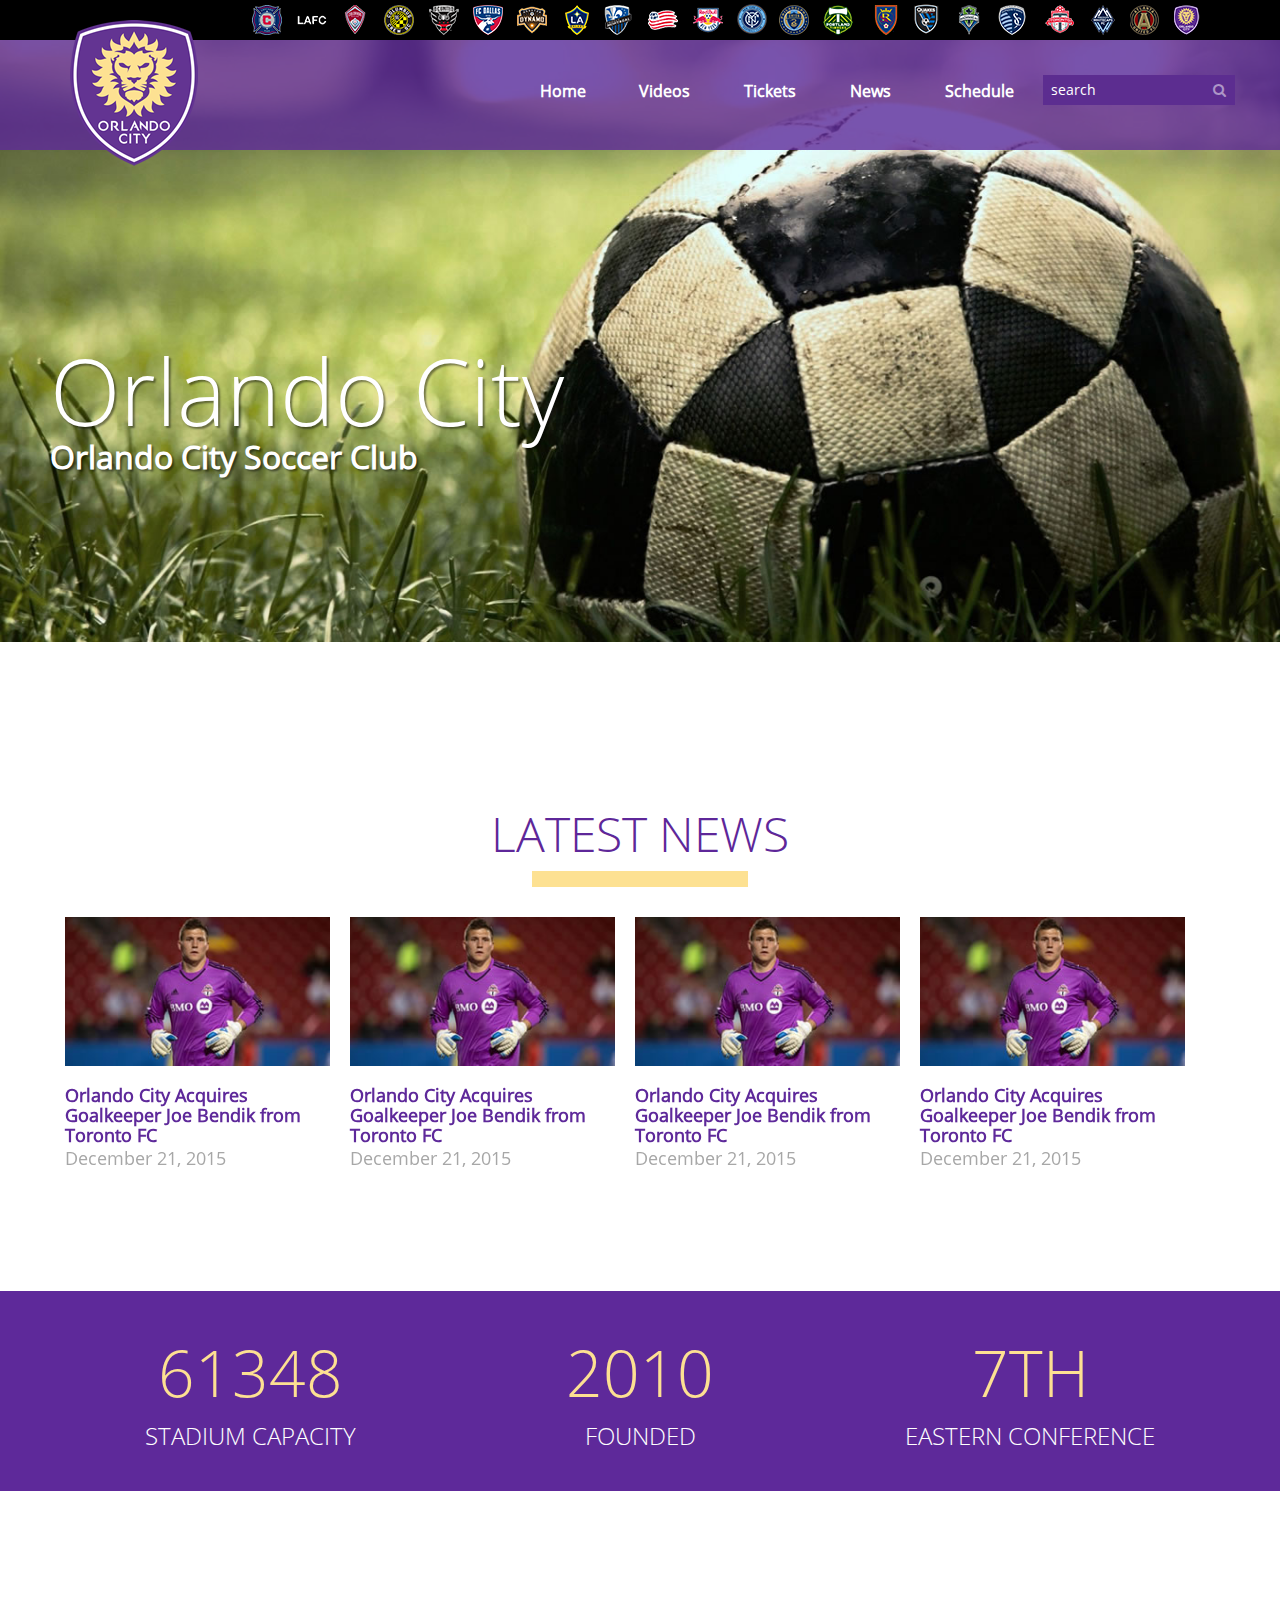
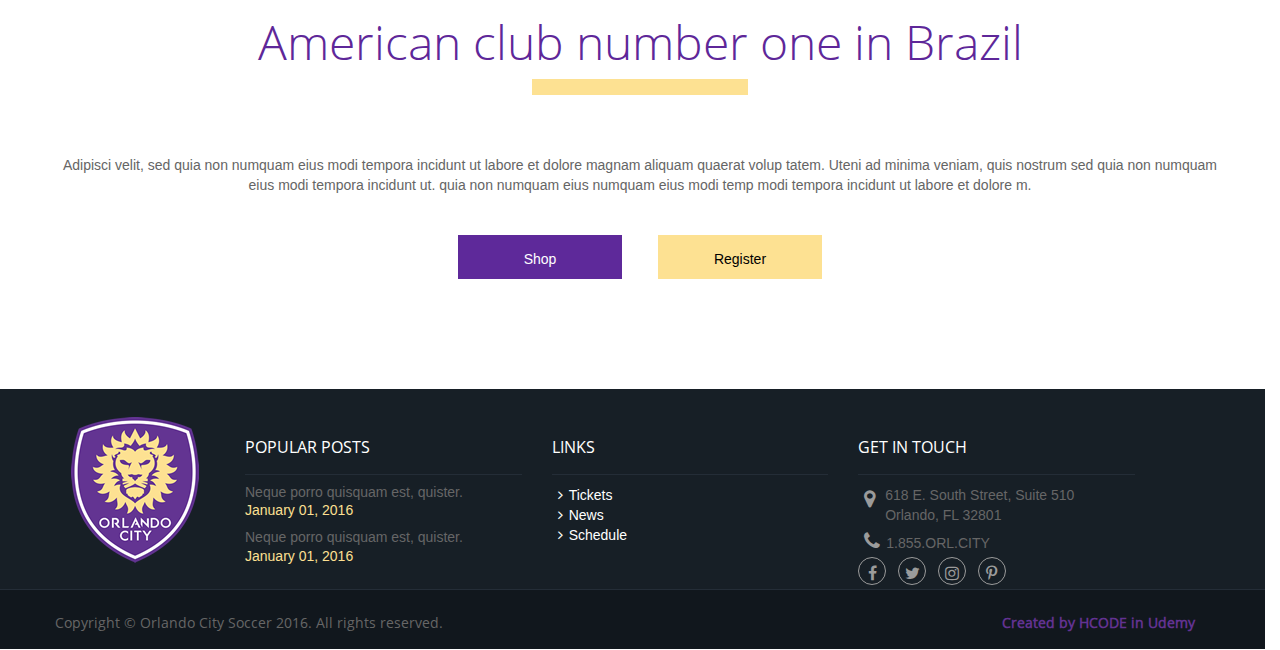
<file: index.html>
<!DOCTYPE html>
<html>
	<head>

		<meta charset="utf-8">
		<meta name="viewport" content="width:device-width, initial-scale=1">
		<title>Orlando City</title>
		<link rel="stylesheet" href="lib/bootstrap/css/bootstrap.min.css">
		<link rel="stylesheet" href="lib/owl.carousel/owl-carousel/owl.carousel.css">
		<link rel="stylesheet" href="https://maxcdn.bootstrapcdn.com/font-awesome/4.5.0/css/font-awesome.min.css">
		<link rel="stylesheet" href="css/orlando.css">
		<link rel="stylesheet" href="css/orlando-mobile.css">
	</head>
	<body>

		<header>
			
			<div class="container">
				<img id="logotipo" src="img/orlando-logo.png" alt="Logotipo">
			</div>

			<div class="header-black">
				
				<div class="container">
				
					<ul class="pull-right">
						<li class="club-01"><a href="#"></a></li>
						<li class="club-02"><a href="#"></a></li>
						<li class="club-03"><a href="#"></a></li>
						<li class="club-04"><a href="#"></a></li>
						<li class="club-05"><a href="#"></a></li>
						<li class="club-06"><a href="#"></a></li>
						<li class="club-07"><a href="#"></a></li>
						<li class="club-08"><a href="#"></a></li>
						<li class="club-09"><a href="#"></a></li>
						<li class="club-10"><a href="#"></a></li>
						<li class="club-11"><a href="#"></a></li>
						<li class="club-12"><a href="#"></a></li>
						<li class="club-13"><a href="#"></a></li>
						<li class="club-14"><a href="#"></a></li>
						<li class="club-15"><a href="#"></a></li>
						<li class="club-16"><a href="#"></a></li>
						<li class="club-17"><a href="#"></a></li>
						<li class="club-18"><a href="#"></a></li>
						<li class="club-19"><a href="#"></a></li>
						<li class="club-20"><a href="#"></a></li>
						<li class="club-21"><a href="#"></a></li>
						<li class="club-22"><a href="#"></a></li>
					</ul>

				</div>

			</div>

			<div class="container">
				
				<div class="row">
					
					<nav id="menu" class="pull-right">
						<ul>
							<li><a href="index.html">Home</a></li>
							<li><a href="videos.html">Videos</a></li>
							<li><a href="#">Tickets</a></li>
							<li><a href="#">News</a></li>
							<li><a href="#">Schedule</a></li>
							<li class="search">
								<div class="input-group">
							      <input type="search" placeholder="search" id="input-search">
							      <span class="input-group-btn">
							        <button type="button"><i class="fa fa-search"></i></button>
							      </span>
							    </div><!-- /input-group -->
							</li>
						</ul>
					</nav>

				</div>

			</div>			

		</header>

		<section>
			
			<div id="banner">
				
				<h1>Orlando City<small>Orlando City Soccer Club</small></h1>

			</div>

			<div id="news" class="container">
				
				<div class="row text-center">
					<h2>Latest News</h2>
					<hr>	
				</div>				

				<div class="row thumbnails">
					<div class="item">
						<div class="item-inner">
							<img src="img/noticia-thumb.jpg" alt="Noticia">
							<h3>Orlando City Acquires Goalkeeper Joe Bendik from Toronto FC</h3>
							<time>December 21, 2015</time>
						</div>
					</div>
					<div class="item">
						<div class="item-inner">
							<img src="img/noticia-thumb.jpg" alt="Noticia">
							<h3>Orlando City Acquires Goalkeeper Joe Bendik from Toronto FC</h3>
							<time>December 21, 2015</time>
						</div>
					</div>
					<div class="item">
						<div class="item-inner">
							<img src="img/noticia-thumb.jpg" alt="Noticia">
							<h3>Orlando City Acquires Goalkeeper Joe Bendik from Toronto FC</h3>
							<time>December 21, 2015</time>
						</div>
					</div>
					<div class="item">
						<div class="item-inner">
							<img src="img/noticia-thumb.jpg" alt="Noticia">
							<h3>Orlando City Acquires Goalkeeper Joe Bendik from Toronto FC</h3>
							<time>December 21, 2015</time>
						</div>
					</div>
					<div class="item">
						<div class="item-inner">
							<img src="img/noticia-thumb.jpg" alt="Noticia">
							<h3>Orlando City Acquires Goalkeeper Joe Bendik from Toronto FC</h3>
							<time>December 21, 2015</time>
						</div>
					</div>
					<div class="item">
						<div class="item-inner">
							<img src="img/noticia-thumb.jpg" alt="Noticia">
							<h3>Orlando City Acquires Goalkeeper Joe Bendik from Toronto FC</h3>
							<time>December 21, 2015</time>
						</div>
					</div>
					<div class="item">
						<div class="item-inner">
							<img src="img/noticia-thumb.jpg" alt="Noticia">
							<h3>Orlando City Acquires Goalkeeper Joe Bendik from Toronto FC</h3>
							<time>December 21, 2015</time>
						</div>
					</div>
					<div class="item">
						<div class="item-inner">
							<img src="img/noticia-thumb.jpg" alt="Noticia">
							<h3>Orlando City Acquires Goalkeeper Joe Bendik from Toronto FC</h3>
							<time>December 21, 2015</time>
						</div>
					</div>
				</div>

			</div>

			<div id="estatisticas">
				
				<div class="container">
					<div class="row">
						<div class="col-md-4">
							<p>61348<small>Stadium Capacity</small></p>
						</div>
						<div class="col-md-4">
							<p>2010<small>Founded</small></p>
						</div>
						<div class="col-md-4">
							<p>7th<small>Eastern Conference</small></p>
						</div>
					</div>
				</div>

			</div>

			<div id="call-to-action">
				
				<div class="container">

					<div class="row text-center">
						<h2>American club number one in Brazil</h2>
						<hr>	
					</div>

					<div class="row">
						
						<p>Adipisci velit, sed quia non numquam eius modi tempora incidunt ut labore et dolore magnam aliquam quaerat volup tatem. Uteni ad minima veniam, quis nostrum sed quia non numquam eius modi tempora incidunt ut. quia non numquam eius numquam eius modi temp modi tempora incidunt ut labore et dolore m.</p>

					</div>
					
					<div class="text-center">
						<div class="row row-max-400">
							
							<div class="col-xs-6">
								<a href="#" class="btn btn-roxo">Shop</a>
							</div>
							<div class="col-xs-6">
								<a href="#" class="btn btn-amarelo">Register</a>
							</div>

						</div>
					</div>

				</div>

			</div>

		</section>

		<footer>
			
			<div class="row row-cinza-claro">
				
				<div class="container">
					
					<div class="row">
						
						<div class="col-md-2 text-center">
							
							<img class="logotipo" src="img/orlando-logo.png" alt="Logotipo">

						</div>
						<div class="col-md-10">
							
							<div class="row row-cols">
								<div class="col-md-4 col-popular-post">
									
									<h4>POPULAR POSTS</h4>

									<ul class="list-unstyled">
										<li>
											<h5>Neque porro quisquam est, quister.</h5>
											<time>January 01, 2016</time>
										</li>
										<li>
											<h5>Neque porro quisquam est, quister.</h5>
											<time>January 01, 2016</time>
										</li>

									</ul>

								</div>
								<div class="col-md-4 col-links">
									
									<h4>LINKS</h4>

									<ul class="list-unstyled">
										<li><a href="#"><i class="fa fa-angle-right"></i>Tickets</a></li>
										<li><a href="#"><i class="fa fa-angle-right"></i>News</a></li>
										<li><a href="#"><i class="fa fa-angle-right"></i>Schedule</a></li>
									</ul>

								</div>
								<div class="col-md-4 col-get-in-touch">
									
									<h4>GET IN TOUCH</h4>

									<address>
										<i class="fa fa-map-marker"></i> <span>618 E. South Street, Suite 510<br/>Orlando, FL 32801</span>
									</address>

									<p><a href="tel:1855ORLCITY"><i class="fa fa-phone"></i>1.855.ORL.CITY</a></p>

									<ul class="list-unstyled list-socials">
										<li>
											<a href="#" target="_blank"><i class="fa fa-facebook"></i></a>
										</li>
										<li>
											<a href="#" target="_blank"><i class="fa fa-twitter"></i></a>
										</li>
										<li>
											<a href="#" target="_blank"><i class="fa fa-instagram"></i></a>
										</li>
										<li>
											<a href="#" target="_blank"><i class="fa fa-pinterest-p"></i></a>
										</li>
									</ul>

								</div>
							</div>

						</div>

					</div>

				</div>

			</div>

			<div class="row row-cinza-escuro">
				
				<div class="container">
					
					<p class="pull-left">Copyright © Orlando City Soccer 2016. All rights reserved.</p>
					<p class="pull-right text-roxo">Created by HCODE in Udemy</p>

				</div>

			</div>

		</footer>

		<script src="lib/jquery/jquery.min.js"></script>
		<script src="lib/owl.carousel/owl-carousel/owl.carousel.min.js"></script>
		<script src="lib/bootstrap/js/bootstrap.min.js"></script>
		<script src="js/efeitos.js"></script>

	</body>
</html>
</file>
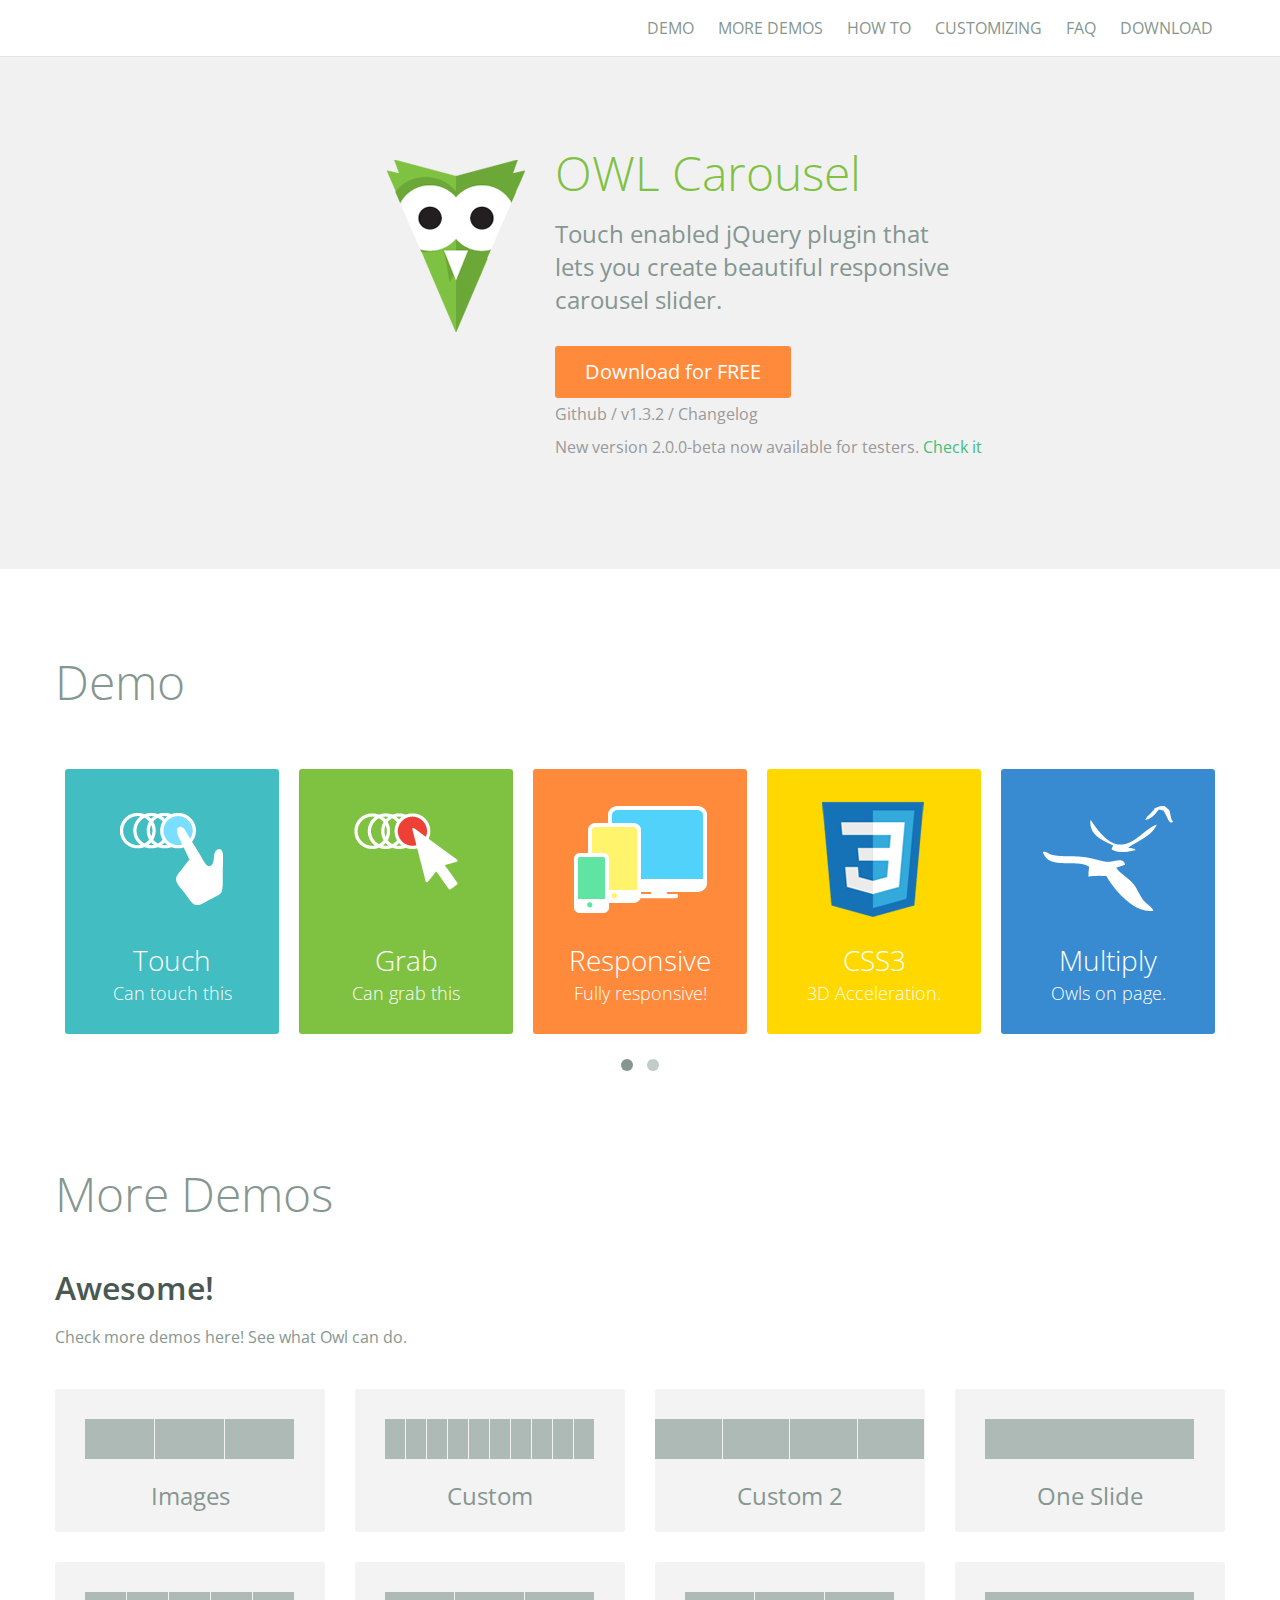
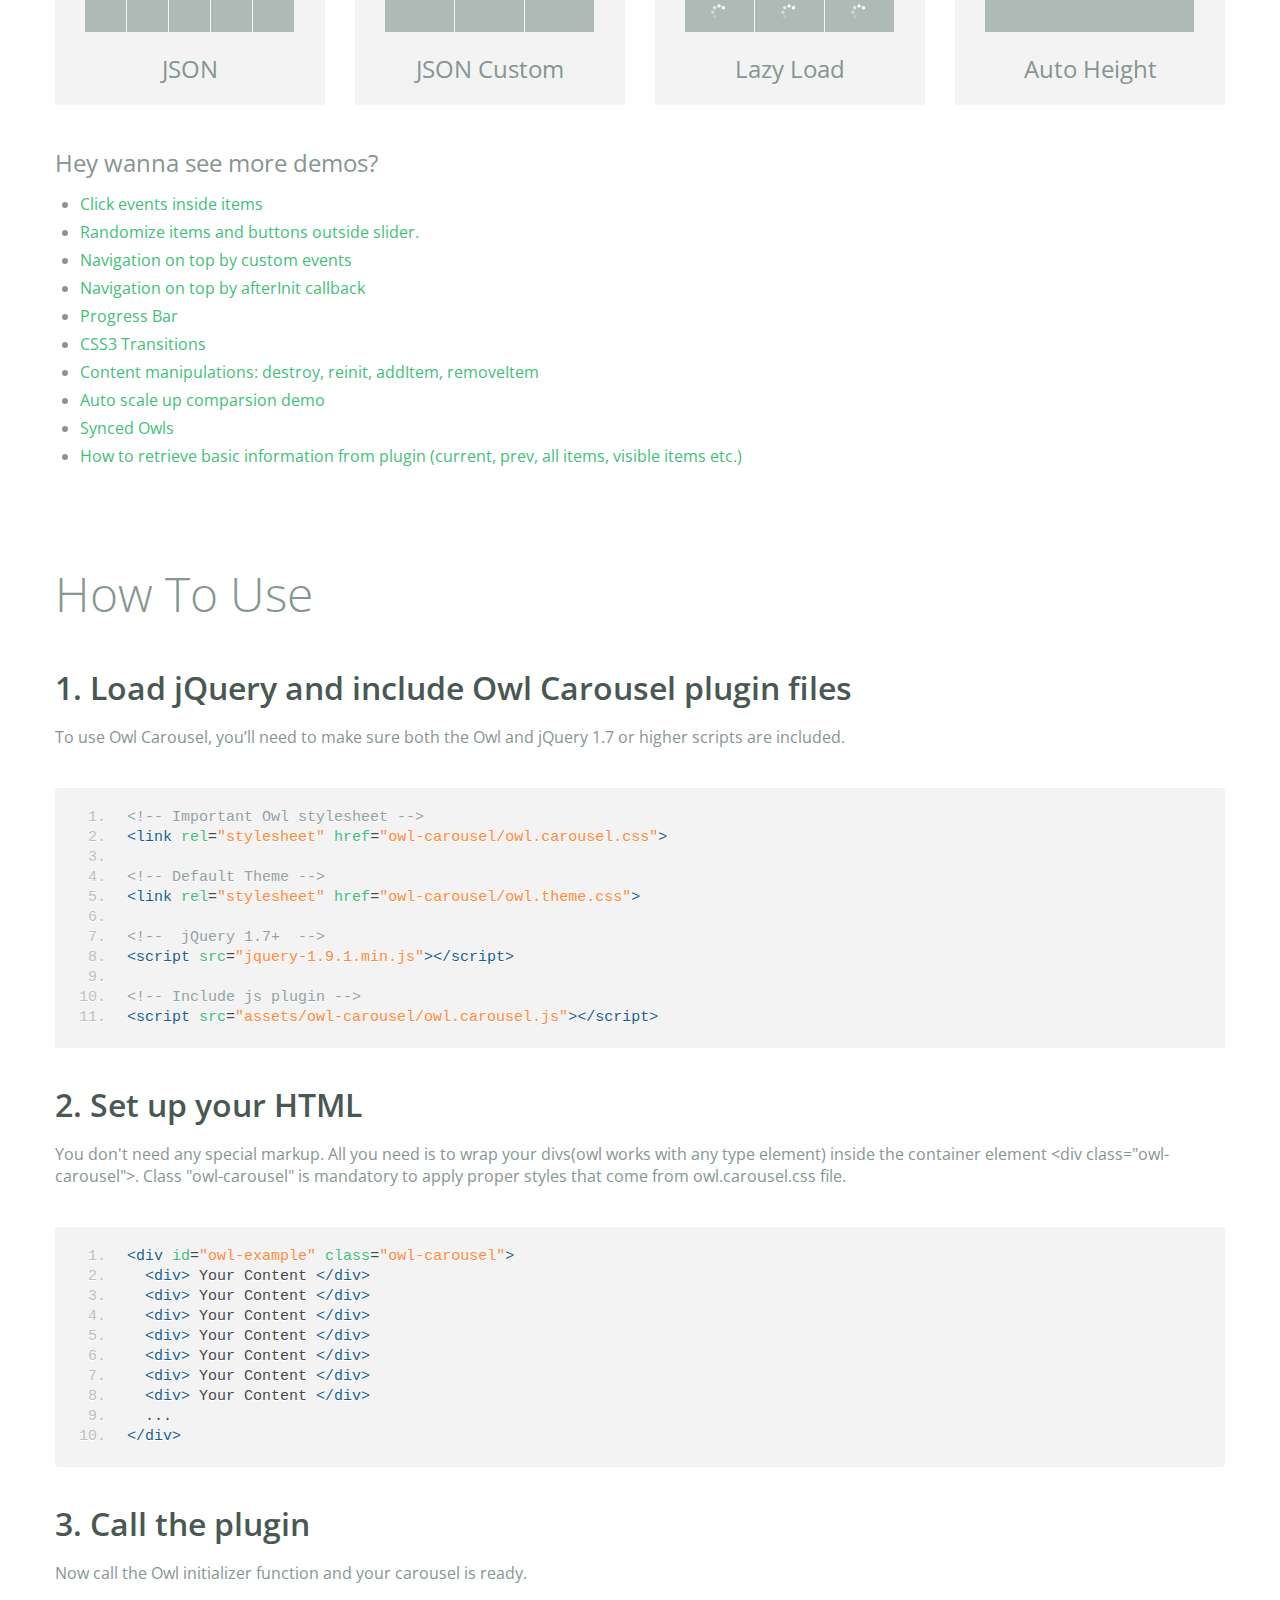
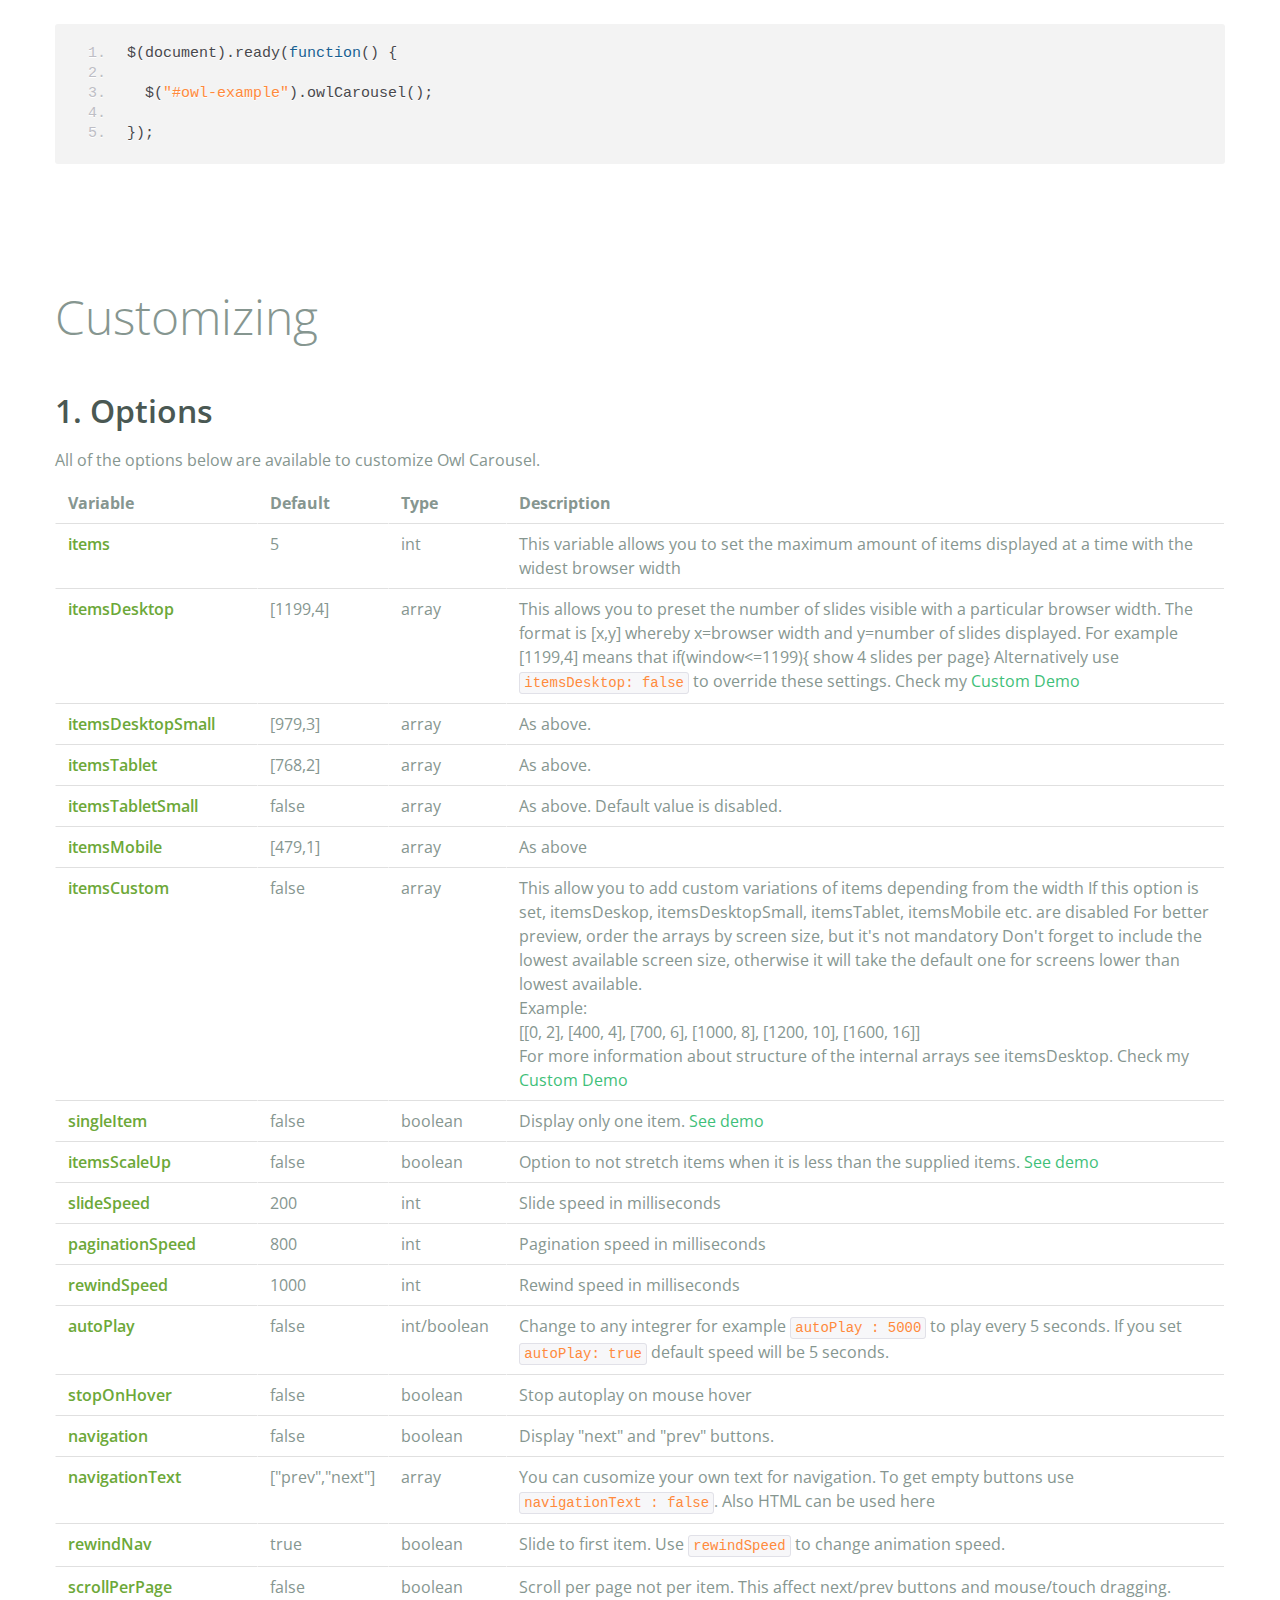
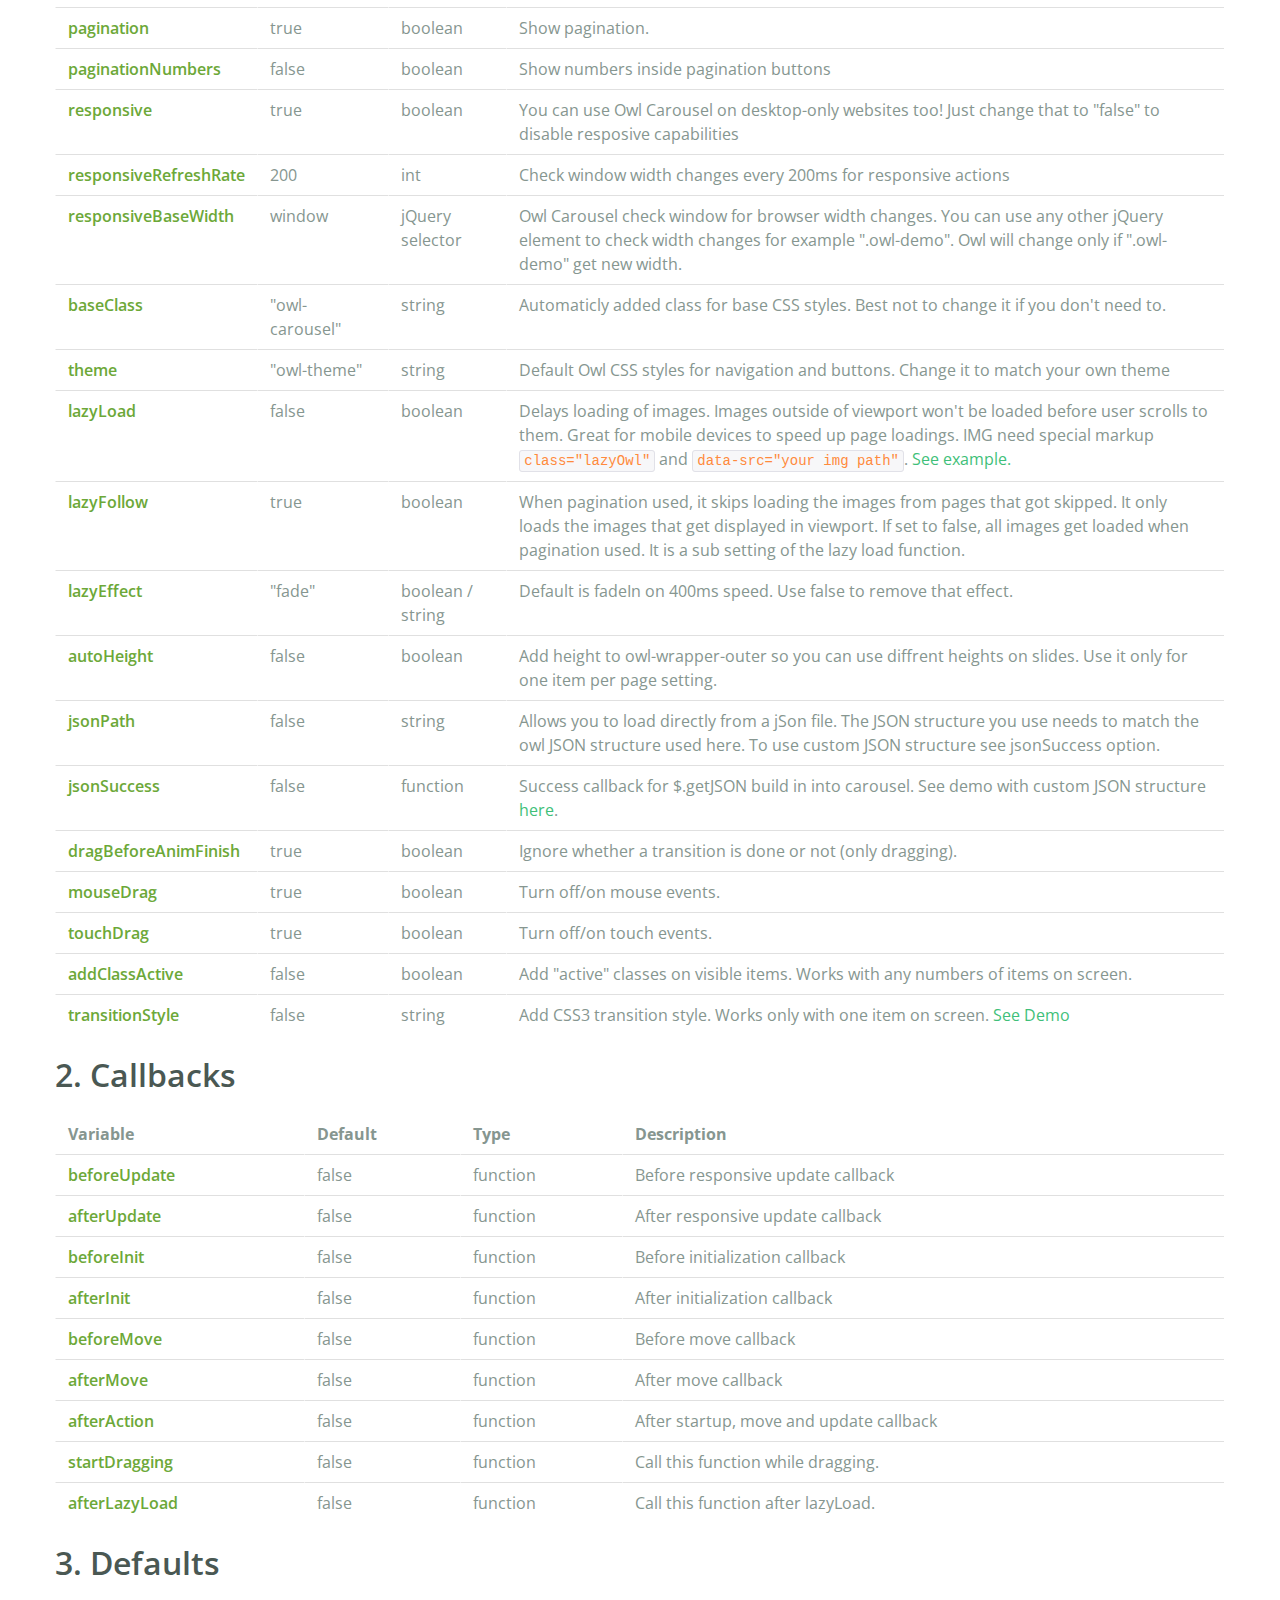
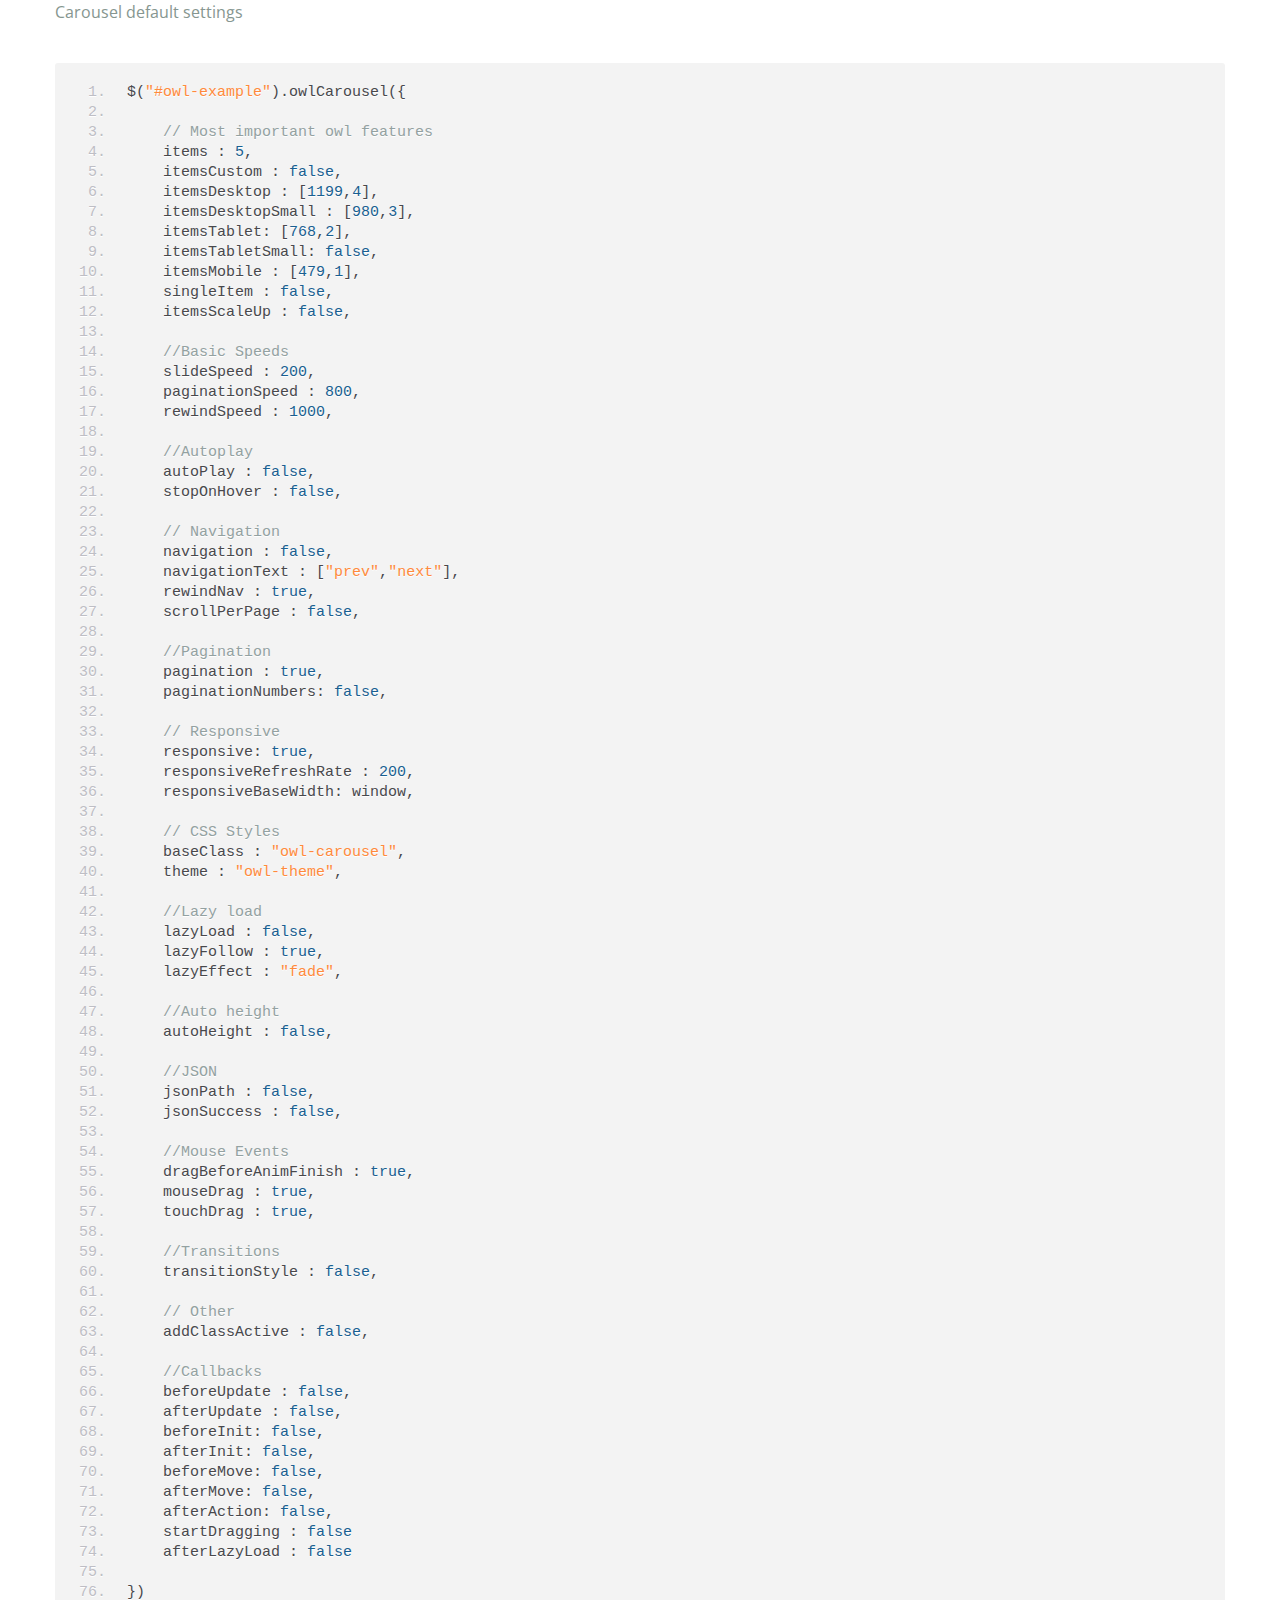
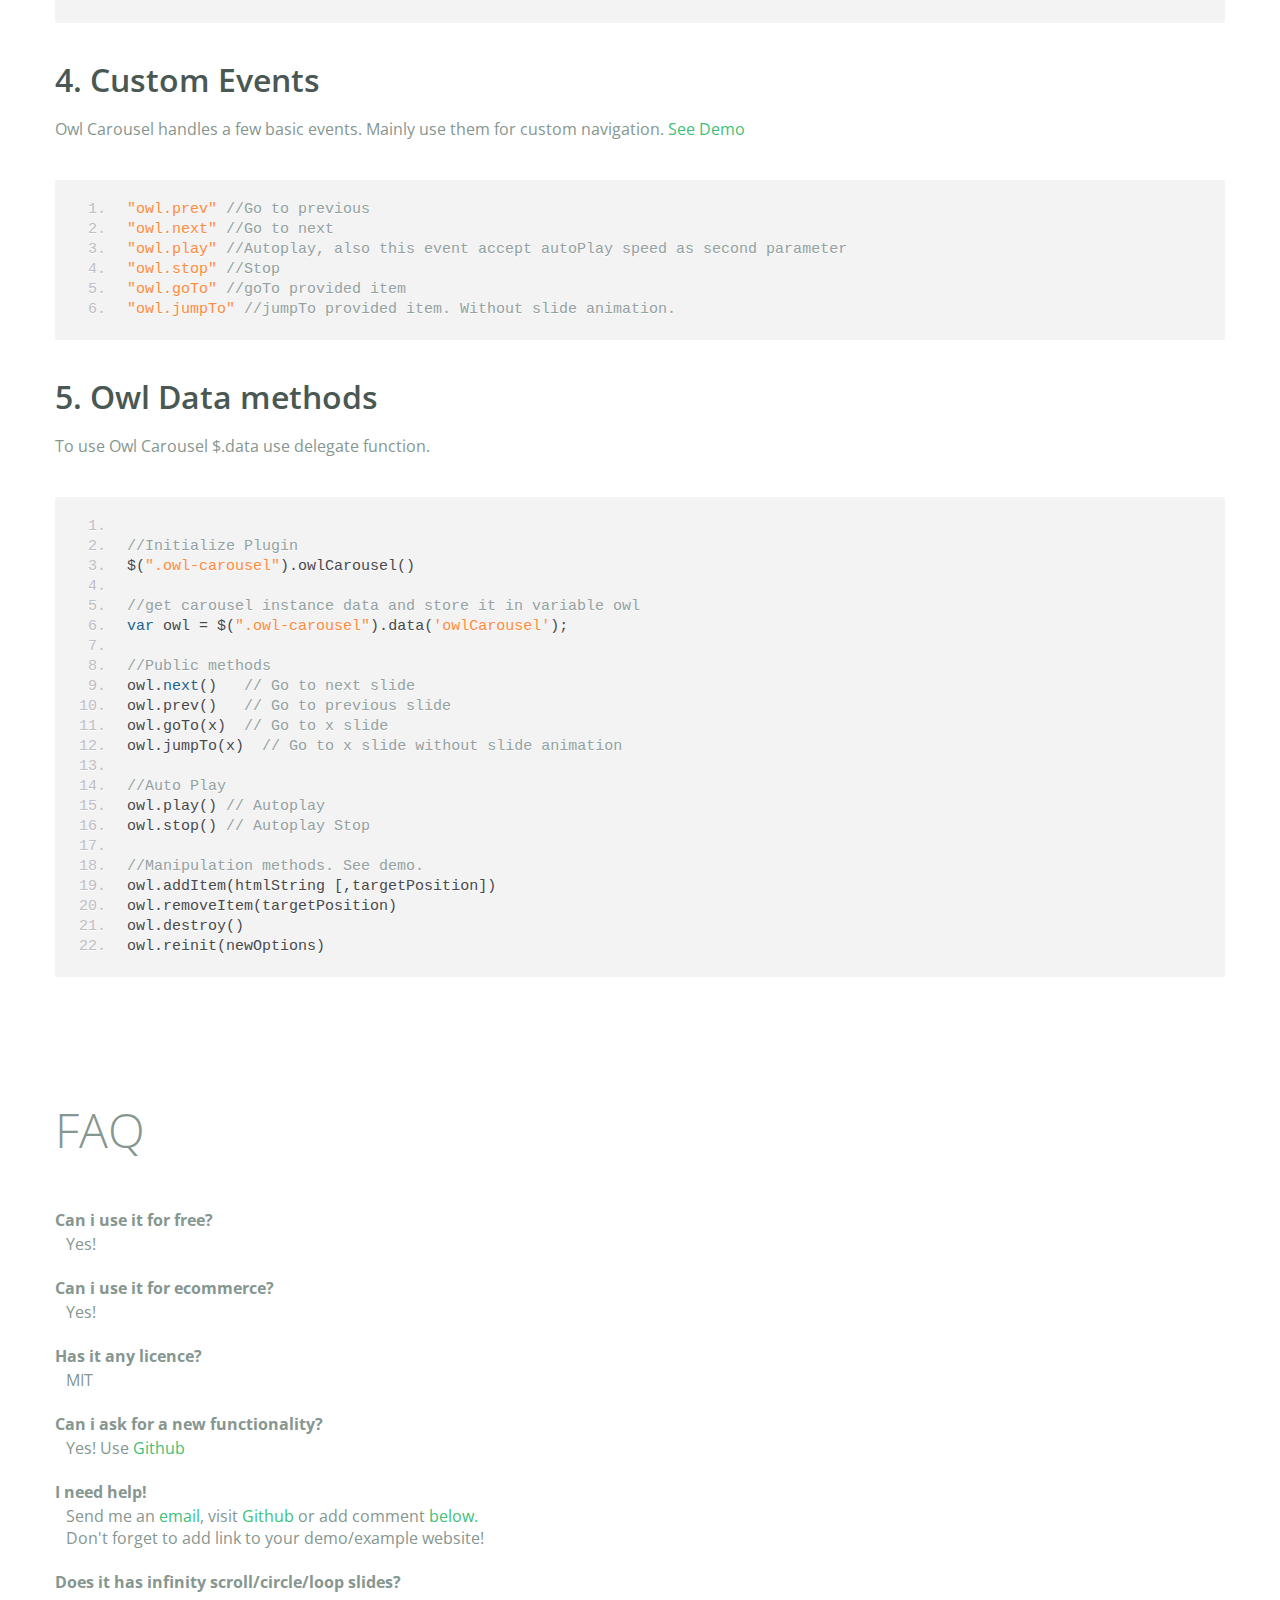
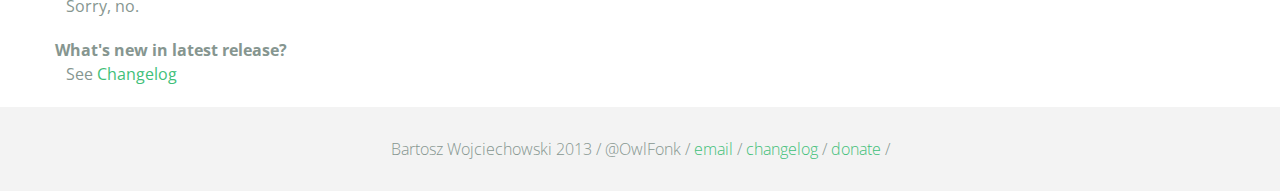
<file: lib/owl.carousel/index.html>
<!DOCTYPE html>
<html lang="en">
  <head>
    <meta charset="utf-8">
    <title>Owl Carousel</title>
    <meta name="viewport" content="width=device-width, initial-scale=1.0">
    <meta name="description" content="jQuery Responsive Carousel - Owl Carusel">
    <meta name="author" content="Bartosz Wojciechowski">
    <meta name="keywords" content="HTML,CSS,JSON,JavaScript, jQuery, Responsive, Design, Owl, Carousel, Free">

    <link href='http://fonts.googleapis.com/css?family=Open+Sans:400italic,400,300,600,700' rel='stylesheet' type='text/css'>
    <link href="assets/css/bootstrapTheme.css" rel="stylesheet">
    <link href="assets/css/custom.css" rel="stylesheet">

    <!-- Owl Carousel Assets -->
    <link href="owl-carousel/owl.carousel.css" rel="stylesheet">
    <link href="owl-carousel/owl.theme.css" rel="stylesheet">

    <!-- Prettify -->
    <link href="assets/js/google-code-prettify/prettify.css" rel="stylesheet">

    <!-- Le fav and touch icons -->
    <link rel="apple-touch-icon-precomposed" sizes="144x144" href="assets/ico/apple-touch-icon-144-precomposed.png">
    <link rel="apple-touch-icon-precomposed" sizes="114x114" href="assets/ico/apple-touch-icon-114-precomposed.png">
      <link rel="apple-touch-icon-precomposed" sizes="72x72" href="assets/ico/apple-touch-icon-72-precomposed.png">
                    <link rel="apple-touch-icon-precomposed" href="assets/ico/apple-touch-icon-57-precomposed.png">
                                   <link rel="shortcut icon" href="assets/ico/favicon.png">
  </head>
  <body>
      <div id="top-nav" class="navbar navbar-fixed-top">
        <div class="navbar-inner">
          <div class="container">
            <button type="button" class="btn btn-navbar" data-toggle="collapse" data-target=".nav-collapse">
            <span class="icon-bar"></span>
            <span class="icon-bar"></span>
            <span class="icon-bar"></span>
          </button>
            <div class="nav-collapse collapse">
            <ul class="nav pull-right">
              <li><a href="#demo">Demo</a></li>
              <li><a href="#more-demos">More Demos</a></li>
              <li><a href="#how-to">How To</a></li>
              <li><a href="#customizing">Customizing</a></li>
              <li><a href="#faq">FAQ</a></li>
              <li><a href="owl.carousel.zip" class="download" data-spy="affix" data-offset-top="450">Download</a></li>
            </ul>
            </div>
          </div>
        </div>
      </div>

      <div id="header">
        <div class="container">
          <div class="row">
            <div class="span5">
                <img class="logo" src="assets/img/owl-logo.png" alt="Owl Logo">
              </div>
            <div class="span7">
              <h1>OWL Carousel </h1>
              <h3>Touch enabled jQuery plugin that lets you create beautiful responsive carousel slider.</h3>
              <a class="btn btn-success btn-large" href="owl.carousel.zip">Download for FREE</a>
              <p class="muted"><a class="muted" href="https://github.com/OwlFonk/OwlCarousel">Github</a> / v1.3.2 / <a class="muted" href="changelog.html">Changelog</a></p> 
              <p class="muted">New version 2.0.0-beta now available for testers. <a href="http://www.owlgraphic.com/owlcarousel2/">Check it</a></p>
            </div>
          </div>
        </div>
      </div>

      <div id="demo">
        <div class="container">
          <div class="row">
            <div class="span12">
              <h1>Demo</h1>
            </div>
          </div>

          <div class="row">
            <div class="span12">

              <div id="owl-example" class="owl-carousel">

                <div class="item darkCyan">
                  <img src="assets/img/demo-slides/touch.png" alt="Touch">
                    <h3>Touch</h3>
                    <h4>Can touch this</h4>
                </div>
                <div class="item forestGreen">
                  <img src="assets/img/demo-slides/grab.png" alt="Grab">
                    <h3>Grab</h3>
                    <h4>Can grab this</h4>
                </div>
                <div class="item orange">
                  <img src="assets/img/demo-slides/responsive.png" alt="Responsive">
                    <h3>Responsive</h3>
                    <h4>Fully responsive!</h4>
                </div>

                <div class="item yellow">
                  <img src="assets/img/demo-slides/css3.png" alt="CSS3">
                    <h3>CSS3</h3>
                    <h4>3D Acceleration.</h4>
                </div>

                <div class="item dodgerBlue">
                  <img src="assets/img/demo-slides/multi.png" alt="Multi">
                    <h3>Multiply</h3>
                    <h4>Owls on page.</h4>
                </div>

                <div class="item skyBlue">
                  <img src="assets/img/demo-slides/modern.png" alt="Modern Browsers">
                    <h3>Modern</h3>
                    <h4>Browsers Compatibility</h4>
                </div>

                <div class="item zombieGreen">
                  <img src="assets/img/demo-slides/zombie.png" alt="Zombie Browsers - old ones">
                    <h3>Zombie</h3>
                    <h4>Browsers Compatibility</h4>
                </div>

                <div class="item violet">
                  <img src="assets/img/demo-slides/controls.png" alt="Take Control">
                    <h3>Take Control</h3>
                    <h4>The way you like</h4>
                </div>

                <div class="item yellowLight">
                  <img src="assets/img/demo-slides/feather.png" alt="Light">
                    <h3>Light</h3>
                    <h4>As a feather</h4>
                </div>

                <div class="item steelGray">
                  <img src="assets/img/demo-slides/tons.png" alt="Tons of Opotions">
                    <h3>Tons</h3>
                    <h4>of options</h4>
                </div>

              </div>


            </div>
          </div>

        </div>
      </div>

    <div id="more-demos">
      <div class="container">

        <div class="row">
          <div class="span12">
            <h1>More Demos</h1>
            <h2>Awesome!</h2>
            <p>Check more demos here! See what Owl can do.</p>
          </div>
        </div>

        <div class="row demos-row">
          <div class="span3">
            <a href="demos/images.html" class="demo-box">
              <div class="demo-wrapper demo-images clearfix">
                <div class="demo-slide"><div class="bg"></div></div>
                <div class="demo-slide"><div class="bg"></div></div>
                <div class="demo-slide"><div class="bg"></div></div>
              </div>
              <h3>Images</h3>
            </a>
          </div>

          <div class="span3">
            <a href="demos/custom.html" class="demo-box">
              <div class="demo-wrapper demo-custom clearfix">
                <div class="demo-slide"><div class="bg"></div></div>
                <div class="demo-slide"><div class="bg"></div></div>
                <div class="demo-slide"><div class="bg"></div></div>
                <div class="demo-slide"><div class="bg"></div></div>
                <div class="demo-slide"><div class="bg"></div></div>
                <div class="demo-slide"><div class="bg"></div></div>
                <div class="demo-slide"><div class="bg"></div></div>
                <div class="demo-slide"><div class="bg"></div></div>
                <div class="demo-slide"><div class="bg"></div></div>
                <div class="demo-slide"><div class="bg"></div></div>
              </div>
              <h3>Custom</h3>
            </a>
          </div>

          <div class="span3">
            <a href="demos/itemsCustom.html" class="demo-box">
              <div class="demo-wrapper demo-full clearfix">
                <div class="demo-slide"><div class="bg"></div></div>
                <div class="demo-slide"><div class="bg"></div></div>
                <div class="demo-slide"><div class="bg"></div></div>
                <div class="demo-slide"><div class="bg"></div></div>
              </div>
              <h3>Custom 2</h3>
            </a>
          </div>

          <div class="span3">
            <a href="demos/one.html" class="demo-box">
              <div class="demo-wrapper demo-one clearfix">
                <div class="demo-slide"><div class="bg"></div></div>
              </div>
              <h3>One Slide</h3>
            </a>
          </div>

        </div>
        <div class="row demos-row">
          <div class="span3">
            <a href="demos/json.html" class="demo-box">
              <div class="demo-wrapper demo-Json clearfix">
                <div class="demo-slide"><div class="bg"></div></div>
                <div class="demo-slide"><div class="bg"></div></div>
                <div class="demo-slide"><div class="bg"></div></div>
                <div class="demo-slide"><div class="bg"></div></div>
                <div class="demo-slide"><div class="bg"></div></div>
              </div>
              <h3>JSON</h3>
            </a>
          </div>

          <div class="span3">
            <a href="demos/customJson.html" class="demo-box">
              <div class="demo-wrapper demo-Json-custom clearfix">
                <div class="demo-slide"><div class="bg"></div></div>
                <div class="demo-slide"><div class="bg"></div></div>
                <div class="demo-slide"><div class="bg"></div></div>
              </div>
              <h3>JSON Custom</h3>
            </a>
          </div>

          <div class="span3">
            <a href="demos/lazyLoad.html" class="demo-box">
              <div class="demo-wrapper demo-lazy clearfix">
                <div class="demo-slide"><div class="bg"></div></div>
                <div class="demo-slide"><div class="bg"></div></div>
                <div class="demo-slide"><div class="bg"></div></div>
              </div>
              <h3>Lazy Load</h3>
            </a>
          </div>

          <div class="span3">
            <a href="demos/autoHeight.html" class="demo-box">
              <div class="demo-wrapper demo-height clearfix">
                <div class="demo-slide"><div class="bg"></div></div>
              </div>
              <h3>Auto Height</h3>
            </a>
          </div>

          
        </div>

        <div class="row">
          <div class="span12">
            <h3>Hey wanna see more demos?</h3>
            <ul>
              <li>
                <a href="demos/click.html">Click events inside items</a>
              </li>
              <li>
                <a href="demos/randomOrder.html">Randomize items and buttons outside slider.</a>
              </li>
              <li>
                <a href="demos/navOnTop.html">Navigation on top by custom events</a>
              </li>
              <li>
                <a href="demos/navOnTop2.html">Navigation on top by afterInit callback</a>
              </li>
              <li>
                <a href="demos/progressBar.html">Progress Bar</a>
              </li>
              <li>
                <a href="demos/transitions.html">CSS3 Transitions</a>
              </li>
              <li>
                <a href="demos/manipulations.html">Content manipulations: destroy, reinit, addItem, removeItem</a>
              </li>
              <li>
                <a href="demos/scaleup.html">Auto scale up comparsion demo</a>
              </li>
              <li>
                <a href="demos/sync.html">Synced Owls</a>
              </li>
              <li>
                <a href="demos/owlStatus.html">How to retrieve basic information from plugin (current, prev, all items, visible items etc.)</a>
              </li>
            </ul>
            
          </div>
        </div>


      </div>
    </div>

    <div id="how-to">
      <div class="container">
        <div class="row">
          <div class="span12">
            <h1>How To Use</h1>
            <h2>1. Load jQuery and include Owl Carousel plugin files</h2>
            <p>To use Owl Carousel, you’ll need to make sure both the Owl and jQuery 1.7 or higher scripts are included.</p>
<pre class="pre-show prettyprint linenums">
&lt;!-- Important Owl stylesheet --&gt;
&lt;link rel="stylesheet" href="owl-carousel/owl.carousel.css"&gt;

&lt;!-- Default Theme --&gt;
&lt;link rel="stylesheet" href="owl-carousel/owl.theme.css"&gt;

&lt;!--  jQuery 1.7+  --&gt;
&lt;script src="jquery-1.9.1.min.js"&gt;&lt;/script&gt;

&lt;!-- Include js plugin --&gt;
&lt;script src="assets/owl-carousel/owl.carousel.js"&gt;&lt;/script&gt;
</pre>
          <h2>2. Set up your HTML</h2>
          <p>You don't need any special markup. All you need is to wrap your divs(owl works with any type element) inside the container element &lt;div class="owl-carousel"&gt;. Class "owl-carousel" is mandatory to apply proper styles that come from owl.carousel.css file.</p>
<pre class="pre-show prettyprint linenums">
&lt;div id="owl-example" class="owl-carousel"&gt;
  &lt;div&gt; Your Content &lt;/div&gt;
  &lt;div&gt; Your Content &lt;/div&gt;
  &lt;div&gt; Your Content &lt;/div&gt;
  &lt;div&gt; Your Content &lt;/div&gt;
  &lt;div&gt; Your Content &lt;/div&gt;
  &lt;div&gt; Your Content &lt;/div&gt;
  &lt;div&gt; Your Content &lt;/div&gt;
  ...
&lt;/div>
</pre>    
          <h2>3. Call the plugin</h2>
          <p>Now call the Owl initializer function and your carousel is ready.</p>
<pre class="pre-show prettyprint linenums">
$(document).ready(function() {

  $("#owl-example").owlCarousel();

});
</pre>  
          </div>
        </div>
      </div>
    </div>


    <div id="customizing">
      <div class="container">
        <div class="row">
          <div class="span12">
            <h1>Customizing</h1>
            <h2>1. Options</h2>
            <p>All of the options below are available to customize Owl Carousel.</p> 
            <table class="table hp-table table-bordered table-striped">
              <thead>
                <tr>
                  <th>Variable</th>
                  <th>Default</th>
                  <th>Type</th>
                  <th>Description</th>
                </tr>
              </thead>
              <tbody>
                <tr>
                  <td><span class="text-emp">items</span></td>
                  <td>5</td>
                  <td>int</td>
                  <td>This variable allows you to set the maximum amount of items displayed at a time with the widest browser width</td>
                </tr>
                 <tr>
                  <td><span class="text-emp">itemsDesktop</span></td>
                  <td>[1199,4]</td>
                  <td>array</td>
                  <td>This allows you to preset the number of slides visible with a particular browser width. The format is [x,y] whereby x=browser width and y=number of slides displayed. For example [1199,4] means that if(window&lt;=1199){ show 4 slides per page}
                    Alternatively use <code>itemsDesktop: false</code> to override these settings. Check my <a href="demos/custom.html">Custom Demo</a></td>
                </tr>
                <tr>
                  <td><span class="text-emp">itemsDesktopSmall</span></td>
                  <td>[979,3]</td>
                  <td>array</td>
                  <td>As above.</td>
                </tr>
                <tr>
                  <td><span class="text-emp">itemsTablet</span></td>
                  <td>[768,2]</td>
                  <td>array</td>
                  <td>As above.</td>
                </tr>
                <tr>
                  <td><span class="text-emp">itemsTabletSmall</span></td>
                  <td>false</td>
                  <td>array</td>
                  <td>As above. Default value is disabled.</td>
                </tr>
                <tr>
                  <td><span class="text-emp">itemsMobile</span></td>
                  <td>[479,1]</td>
                  <td>array</td>
                  <td>As above</td>
                </tr>
                <tr>
                  <td><span class="text-emp">itemsCustom</span></td>
                  <td>false</td>
                  <td>array</td>
                  <td>
                    This allow you to add custom variations of items depending from the width
                    If this option is set, itemsDeskop, itemsDesktopSmall, itemsTablet, itemsMobile etc. are disabled
                    For better preview, order the arrays by screen size, but it's not mandatory
                    Don't forget to include the lowest available screen size, otherwise it will take the default one for screens lower than lowest available.
                    <br />Example:<br /> [[0, 2], [400, 4], [700, 6], [1000, 8], [1200, 10], [1600, 16]]<br />
                    For more information about structure of the internal arrays see itemsDesktop. Check my <a href="demos/custom.html">Custom Demo</a></td>
                </tr>
                <tr>
                  <td><span class="text-emp">singleItem</span></td>
                  <td>false</td>
                  <td>boolean</td>
                  <td>Display only one item. <a href="demos/one.html">See demo</a></td>
                </tr>
                <tr>
                  <td><span class="text-emp">itemsScaleUp</span></td>
                  <td>false</td>
                  <td>boolean</td>
                  <td>Option to not stretch items when it is less than the supplied items. <a href="demos/scaleup.html">See demo</a></td>
                </tr>
                <tr>
                  <td><span class="text-emp">slideSpeed</span></td>
                  <td>200</td>
                  <td>int</td>
                  <td>Slide speed in milliseconds</td>
                </tr>
                <tr>
                  <td><span class="text-emp">paginationSpeed</span></td>
                  <td>800</td>
                  <td>int</td>
                  <td>Pagination speed in milliseconds</td>
                </tr>
                <tr>
                  <td><span class="text-emp">rewindSpeed</span></td>
                  <td>1000</td>
                  <td>int</td>
                  <td>Rewind speed in milliseconds</td>
                </tr>
                <tr>
                  <td><span class="text-emp">autoPlay</span></td>
                  <td>false</td>
                  <td>int/boolean</td>
                  <td>Change to any integrer for example <code>autoPlay : 5000</code> to play every 5 seconds. If you set <code>autoPlay: true</code> default speed will be 5 seconds.</td>
                </tr>
                <tr>
                <tr>
                  <td><span class="text-emp">stopOnHover</span></td>
                  <td>false</td>
                  <td>boolean</td>
                  <td>Stop autoplay on mouse hover</td>
                </tr>
                <tr>
                <tr>
                  <td><span class="text-emp">navigation</span></td>
                  <td>false</td>
                  <td>boolean</td>
                  <td>Display "next" and "prev" buttons.</td>
                </tr>
                <tr>
                  <td><span class="text-emp">navigationText</span></td>
                  <td>["prev","next"]</td>
                  <td>array</td>
                  <td>You can cusomize your own text for navigation. To get empty buttons use <code>navigationText : false</code>. Also HTML can be used here</td>
                </tr>
                <tr>
                  <td><span class="text-emp">rewindNav</span></td>
                  <td>true</td>
                  <td>boolean</td>
                  <td>Slide to first item. Use <code>rewindSpeed</code> to change animation speed. </td>
                </tr>
                <tr>
                  <td><span class="text-emp">scrollPerPage</span></td>
                  <td>false</td>
                  <td>boolean</td>
                  <td>Scroll per page not per item. This affect next/prev buttons and mouse/touch dragging.</td>
                </tr>
                <tr>
                  <td><span class="text-emp">pagination</span></td>
                  <td>true</td>
                  <td>boolean</td>
                  <td>Show pagination.</td>
                </tr>
                <tr>
                  <td><span class="text-emp">paginationNumbers</span></td>
                  <td>false</td>
                  <td>boolean</td>
                  <td>Show numbers inside pagination buttons</td>
                </tr>
                <tr>
                  <td><span class="text-emp">responsive</span></td>
                  <td>true</td>
                  <td>boolean</td>
                  <td>You can use Owl Carousel on desktop-only websites too! Just change that to "false" to disable resposive capabilities</td>
                </tr>
                <tr>
                  <td><span class="text-emp">responsiveRefreshRate</span></td>
                  <td>200</td>
                  <td>int</td>
                  <td>Check window width changes every 200ms for responsive actions</td>
                </tr>
                <tr>
                  <td><span class="text-emp">responsiveBaseWidth</span></td>
                  <td>window</td>
                  <td>jQuery selector</td>
                  <td>Owl Carousel check window for browser width changes. You can use any other jQuery element to check width changes for example ".owl-demo". Owl will change only if ".owl-demo" get new width.</td>
                </tr>
                <tr>
                  <td><span class="text-emp">baseClass</span></td>
                  <td>"owl-carousel"</td>
                  <td>string</td>
                  <td>Automaticly added class for base CSS styles. Best not to change it if you don't need to.</td>
                </tr>
                <tr>
                  <td><span class="text-emp">theme</span></td>
                  <td>"owl-theme"</td>
                  <td>string</td>
                  <td>Default Owl CSS styles for navigation and buttons. Change it to match your own theme</td>
                </tr>
                <tr>
                  <td><span class="text-emp">lazyLoad</span></td>
                  <td>false</td>
                  <td>boolean</td>
                  <td>Delays loading of images. Images outside of viewport won't be loaded before user scrolls to them. Great for mobile devices to speed up page loadings. IMG need special markup <code>class="lazyOwl"</code> and <code>data-src="your img path"</code>. <a href="demos/lazyLoad.html">See example.</a></td>
                </tr>
                <tr>
                  <td><span class="text-emp">lazyFollow</span></td>
                  <td>true</td>
                  <td>boolean</td>
                  <td>When pagination used, it skips loading the images from pages that got skipped. It only loads the images that get displayed in viewport. If set to false, all images get loaded when pagination used. It is a sub setting of the lazy load function.</td>
                </tr>
                <tr>
                  <td><span class="text-emp">lazyEffect</span></td>
                  <td>"fade"</td>
                  <td>boolean / string</td>
                  <td>Default is fadeIn on 400ms speed. Use false to remove that effect.</td>
                </tr>
                <tr>
                  <td><span class="text-emp">autoHeight</span></td>
                  <td>false</td>
                  <td>boolean</td>
                  <td>Add height to owl-wrapper-outer so you can use diffrent heights on slides. Use it only for one item per page setting.</td>
                </tr>
                <tr>
                  <td><span class="text-emp">jsonPath</span></td>
                  <td>false</td>
                  <td>string</td>
                  <td>Allows you to load directly from a jSon file. The JSON structure you use needs to match the owl JSON structure used here. To use custom JSON structure see jsonSuccess option.</td>
                </tr>
                <tr>
                  <td><span class="text-emp">jsonSuccess</span></td>
                  <td>false</td>
                  <td>function</td>
                  <td>Success callback for $.getJSON build in into carousel. See demo with custom JSON structure <a href="demos/customJson.html">here</a>. </td>
                </tr>
                <tr>
                  <td><span class="text-emp">dragBeforeAnimFinish</span></td>
                  <td>true</td>
                  <td>boolean</td>
                  <td>Ignore whether a transition is done or not (only dragging).</td>
                </tr>
                <tr>
                  <td><span class="text-emp">mouseDrag</span></td>
                  <td>true</td>
                  <td>boolean</td>
                  <td>Turn off/on mouse events.</td>
                </tr>
                <tr>
                  <td><span class="text-emp">touchDrag</span></td>
                  <td>true</td>
                  <td>boolean</td>
                  <td>Turn off/on touch events.</td>
                </tr>
                <tr>
                  <td><span class="text-emp">addClassActive</span></td>
                  <td>false</td>
                  <td>boolean</td>
                  <td>Add "active" classes on visible items. Works with any numbers of items on screen.</td>
                </tr>
                <tr>
                  <td><span class="text-emp">transitionStyle</span></td>
                  <td>false</td>
                  <td>string</td>
                  <td>Add CSS3 transition style. Works only with one item on screen. <a href="demos/transitions.html">See Demo</a></td>
                </tr>
              </tbody>
            </table>
            <h2>2. Callbacks</h2>
            <table class="table hp-table table-bordered table-striped">
              <thead>
                <tr>
                  <th>Variable</th>
                  <th>Default</th>
                  <th>Type</th>
                  <th>Description</th>
                </tr>
              </thead>
              <tbody>
                <tr>
                  <td><span class="text-emp">beforeUpdate</span></td>
                  <td>false</td>
                  <td>function</td>
                  <td>Before responsive update callback</td>
                </tr>
                <tr>
                  <td><span class="text-emp">afterUpdate</span></td>
                  <td>false</td>
                  <td>function</td>
                  <td>After responsive update callback</td>
                </tr>
                <tr>
                  <td><span class="text-emp">beforeInit</span></td>
                  <td>false</td>
                  <td>function</td>
                  <td>Before initialization callback</td>
                </tr>
                <tr>
                  <td><span class="text-emp">afterInit</span></td>
                  <td>false</td>
                  <td>function</td>
                  <td>After initialization callback</td>
                </tr>
                <tr>
                  <td><span class="text-emp">beforeMove</span></td>
                  <td>false</td>
                  <td>function</td>
                  <td>Before move callback</td>
                </tr>
                <tr>
                  <td><span class="text-emp">afterMove</span></td>
                  <td>false</td>
                  <td>function</td>
                  <td>After move callback</td>
                </tr>
                <tr>
                  <td><span class="text-emp">afterAction</span></td>
                  <td>false</td>
                  <td>function</td>
                  <td>After startup, move and update callback</td>
                </tr>
                <tr>
                  <td><span class="text-emp">startDragging</span></td>
                  <td>false</td>
                  <td>function</td>
                  <td>Call this function while dragging.</td>
                </tr>
                <tr>
                  <td><span class="text-emp">afterLazyLoad</span></td>
                  <td>false</td>
                  <td>function</td>
                  <td>Call this function after lazyLoad.</td>
                </tr>
              </tbody>
            </table>

              <h2>3. Defaults</h2>
              <p>Carousel default settings</p>
<pre class="pre-show prettyprint linenums">
$("#owl-example").owlCarousel({

    // Most important owl features
    items : 5,
    itemsCustom : false,
    itemsDesktop : [1199,4],
    itemsDesktopSmall : [980,3],
    itemsTablet: [768,2],
    itemsTabletSmall: false,
    itemsMobile : [479,1],
    singleItem : false,
    itemsScaleUp : false,

    //Basic Speeds
    slideSpeed : 200,
    paginationSpeed : 800,
    rewindSpeed : 1000,

    //Autoplay
    autoPlay : false,
    stopOnHover : false,

    // Navigation
    navigation : false,
    navigationText : ["prev","next"],
    rewindNav : true,
    scrollPerPage : false,

    //Pagination
    pagination : true,
    paginationNumbers: false,

    // Responsive 
    responsive: true,
    responsiveRefreshRate : 200,
    responsiveBaseWidth: window,

    // CSS Styles
    baseClass : "owl-carousel",
    theme : "owl-theme",

    //Lazy load
    lazyLoad : false,
    lazyFollow : true,
    lazyEffect : "fade",

    //Auto height
    autoHeight : false,

    //JSON 
    jsonPath : false, 
    jsonSuccess : false,

    //Mouse Events
    dragBeforeAnimFinish : true,
    mouseDrag : true,
    touchDrag : true,

    //Transitions
    transitionStyle : false,

    // Other
    addClassActive : false,

    //Callbacks
    beforeUpdate : false,
    afterUpdate : false,
    beforeInit: false, 
    afterInit: false, 
    beforeMove: false, 
    afterMove: false,
    afterAction: false,
    startDragging : false
    afterLazyLoad : false

})
</pre>
              <h2>4. Custom Events</h2>
              <p>Owl Carousel handles a few basic events. Mainly use them for custom navigation. <a href="demos/custom.html">See Demo</a></p>

<pre class="pre-show prettyprint linenums">
"owl.prev" //Go to previous
"owl.next" //Go to next
"owl.play" //Autoplay, also this event accept autoPlay speed as second parameter
"owl.stop" //Stop
"owl.goTo" //goTo provided item
"owl.jumpTo" //jumpTo provided item. Without slide animation.
</pre>

              <h2>5. Owl Data methods</h2>
              <p>To use Owl Carousel $.data use delegate function.</p>
              
<pre class="pre-show prettyprint linenums">

//Initialize Plugin
$(".owl-carousel").owlCarousel()

//get carousel instance data and store it in variable owl
var owl = $(".owl-carousel").data('owlCarousel');

//Public methods
owl.next()   // Go to next slide
owl.prev()   // Go to previous slide
owl.goTo(x)  // Go to x slide
owl.jumpTo(x)  // Go to x slide without slide animation

//Auto Play
owl.play() // Autoplay
owl.stop() // Autoplay Stop

//Manipulation methods. <a href="demos/manipulations.html">See demo.</a>
owl.addItem(htmlString [,targetPosition])
owl.removeItem(targetPosition)
owl.destroy()
owl.reinit(newOptions)
</pre>
          </div>
        </div>
      </div>
    </div>

    <div id="faq" class="container">
      <div class="row">
        <div class="span12">
          <h1>FAQ</h1>
          <dl>
            <dt>Can i use it for free?</dt>
            <dd>Yes!</dd>
            <dt>Can i use it for ecommerce?</dt>
            <dd>Yes!</dd>
            <dt>Has it any licence?</dt>
            <dd>MIT</dd>
            <dt>Can i ask for a new functionality?</dt>
            <dd>Yes! Use <a href="https://github.com/OwlFonk/OwlCarousel">Github</a></dd>
            <dt>I need help!</dt>
            <dd>Send me an <a href="mailto:owl@owlgraphic.com?subject=Hey Owl! I need help">email</a>, visit <a href="https://github.com/OwlFonk/OwlCarousel">Github</a> or add comment <a href="#disqus">below.</a><br>Don't forget to add link to your demo/example website!</dd>
            <dt>Does it has infinity scroll/circle/loop slides?</dt>
            <dd>Sorry, no.</dd>
            <dt>What's new in latest release?</dt>
            <dd>See <a href="changelog.html">Changelog</a></dd>
          </dl>
        </div>
      </div>
    </div>

    <div class="container disqus">
        <div class="row">
          <div class="span12">
            <h1>Disqus</h1>

    <div id="disqus_thread"></div>
    <noscript>Please enable JavaScript to view the <a href="http://disqus.com/?ref_noscript">comments powered by Disqus.</a></noscript>
    <a href="http://disqus.com" class="dsq-brlink">comments powered by <span class="logo-disqus">Disqus</span></a>
      </div>
    </div>
  </div>

    <div id="footer">
      <div class="container">
        <div class="row">
          <div class="span12">
            <h5>Bartosz Wojciechowski 2013 / @OwlFonk / 
            <a href="mailto:owl@owlgraphic.com?subject=Hey Owl!">email</a> / 
            <a href="changelog.html">changelog</a> /
            <a href="https://www.paypal.com/cgi-bin/webscr?cmd=_s-xclick&hosted_button_id=EFSGXZS7V2U9N">donate</a> / 
            <a href="https://twitter.com/share" class="twitter-share-button" data-url="http://owlgraphic.com/owlcarousel/" data-text="Awesome jQuery Owl Carousel Responsive Plugin" data-via="OwlFonk" data-count="none" data-hashtags="owlcarousel"></a>
            <script>
            var owldomain = window.location.hostname.indexOf("owlgraphic");
            if(owldomain !== -1){
              !function(d,s,id){var js,fjs=d.getElementsByTagName(s)[0],p=/^http:/.test(d.location)?'http':'https';if(!d.getElementById(id)){js=d.createElement(s);js.id=id;js.src=p+'://platform.twitter.com/widgets.js';fjs.parentNode.insertBefore(js,fjs);}}(document, 'script', 'twitter-wjs');
            }
            </script>
            </h5>
          </div>
        </div>
      </div>
    </div>


    <script src="assets/js/jquery-1.9.1.min.js"></script>
    <script src="owl-carousel/owl.carousel.min.js"></script>

    <!-- Frontpage Demo -->
    <script>

    $(document).ready(function($) {
      $("#owl-example").owlCarousel();
    });


    $("body").data("page", "frontpage");

    </script>
    <script src="assets/js/bootstrap-collapse.js"></script>
    <script src="assets/js/bootstrap-transition.js"></script>

    <script src="assets/js/google-code-prettify/prettify.js"></script>
	  <script src="assets/js/application.js"></script>

    <script type="text/javascript">
    jQuery(function($){
      var disqus_loaded = false;
      var top = $("#faq").offset().top; 
      var owldomain = window.location.hostname.indexOf("owlgraphic");
      var comments = window.location.href.indexOf("comment");

      if(owldomain !== -1){
        function check(){
          if ( (!disqus_loaded && $(window).scrollTop() + $(window).height() > top) || (comments !== -1) ){
            $(window).off( "scroll" )
            disqus_loaded = true;
            /* * * CONFIGURATION VARIABLES: EDIT BEFORE PASTING INTO YOUR WEBPAGE * * */
            var disqus_shortname = 'owlcarousel'; // required: replace example with your forum shortname
            var disqus_identifier = 'OWL Carousel';
            //var disqus_url = 'http://owlgraphic.com/owlcarousel/';
            /* * * DON'T EDIT BELOW THIS LINE * * */
            (function() {
                var dsq = document.createElement('script'); dsq.type = 'text/javascript'; dsq.async = true;
                dsq.src = '//' + disqus_shortname + '.disqus.com/embed.js';
                (document.getElementsByTagName('head')[0] || document.getElementsByTagName('body')[0]).appendChild(dsq);
            })();
          }
        }
        $(window).on( "scroll", check )
        check();
      } else {
        $('.disqus').hide();
      }
    });
    </script>

    <script>
    var owldomain = window.location.hostname.indexOf("owlgraphic");
    if(owldomain !== -1){
      (function(i,s,o,g,r,a,m){i['GoogleAnalyticsObject']=r;i[r]=i[r]||function(){
      (i[r].q=i[r].q||[]).push(arguments)},i[r].l=1*new Date();a=s.createElement(o),
      m=s.getElementsByTagName(o)[0];a.async=1;a.src=g;m.parentNode.insertBefore(a,m)
      })(window,document,'script','//www.google-analytics.com/analytics.js','ga');

      ga('create', 'UA-41541058-1', 'owlgraphic.com');
      ga('send', 'pageview');
    }
    </script>

  </body>
</html>
</file>
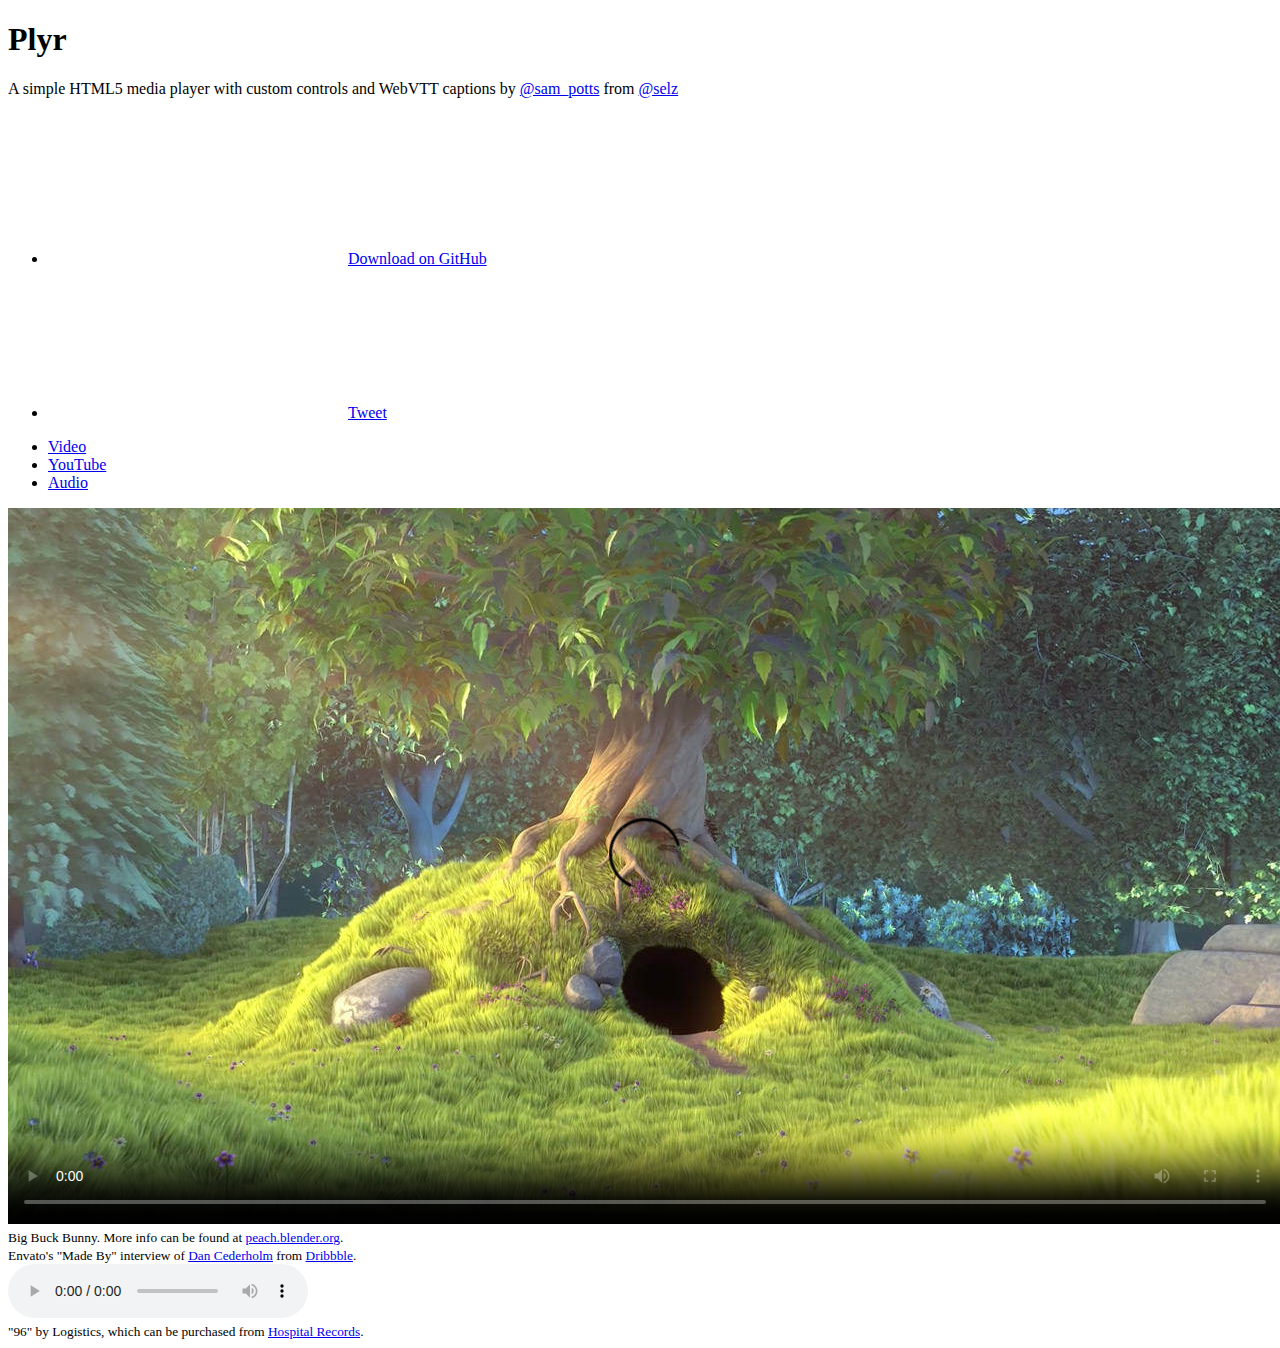
<file: lib/plyr/docs/index.html>
<!doctype html>
<html lang="en">
    <head>
        <meta charset="utf-8" />
        <title>Plyr - A simple HTML5 media player</title>
        <meta name="description" content="A simple HTML5 media player with custom controls and WebVTT captions.">
        <meta name="author" content="Sam Potts">
        <meta name="viewport" content="width=device-width, initial-scale=1">

        <!-- Styles -->
        <link rel="stylesheet" href="https://cdn.plyr.io/1.3.7/plyr.css">

        <!-- Docs styles -->
        <link rel="stylesheet" href="https://cdn.plyr.io/1.3.7/docs.css">
    </head>
    <body>
        <header>
            <h1>Plyr</h1>
            <p>A simple HTML5 media player with custom controls and WebVTT captions by <a href="https://twitter.com/sam_potts" target="_blank">@sam_potts</a> from <a href="https://twitter.com/selz" target="_blank">@selz</a></p>
            <nav>
                <ul>
                    <li>
                        <a href="https://github.com/selz/plyr" target="_blank" class="btn btn-primary" data-shr-network="github">
                            <svg class="icon"><use xlink:href="#shr-github"/></svg>Download on GitHub
                        </a>
                    </li>
                    <li>
                        <a href="https://twitter.com/intent/tweet?text=A+simple+HTML5+media+player+with+custom+controls+and+WebVTT+captions.&url=http%3A%2F%2Fplyr.io&via=Sam_Potts" target="_blank" class="btn btn-twitter" data-shr-network="twitter">
                            <svg class="icon"><use xlink:href="#shr-twitter"/></svg>Tweet
                        </a>
                    </li>
                </ul>
            </nav>
        </header>

        <main role="main" id="main">
            <nav class="btn-bar nav-panel">
                <ul>
                    <li><a href="#video" class="btn active btn-small">Video</a></li>
                    <li><a href="#youtube" class="btn btn-small">YouTube</a></li>
                    <li><a href="#audio" class="btn btn-small">Audio</a></li>
                </ul>
            </nav>
            <div class="panels">
                <section class="panel example-video active" id="video">
                    <div class="player">
                        <video poster="poster.jpg" controls crossorigin>
                            <!-- Video files -->
                            <source src="https://cdn.selz.com/plyr/1.0/movie.mp4" type="video/mp4">
                            <source src="https://cdn.selz.com/plyr/1.0/movie.webm" type="video/webm">

                            <!-- Text track file -->
                            <track kind="captions" label="English" srclang="en" src="https://cdn.selz.com/plyr/1.0/example_captions_en.vtt" default>

                            <!-- Fallback for browsers that don't support the <video> element -->
                            <a href="https://cdn.selz.com/plyr/1.0/movie.mp4">Download</a>
                        </video>
                    </div>
                    <small>Big Buck Bunny. More info can be found at <a href="https://peach.blender.org" target="_blank">peach.blender.org</a>.</small>
                </section>
                <section class="panel example-video" id="youtube">
                    <div class="player">
                        <div data-video-id="Au87oAJ2jeE" data-type="youtube"></div>
                    </div>
                    <small>Envato's "Made By" interview of <a href="https://www.youtube.com/watch?v=Au87oAJ2jeE" target="_blank">Dan Cederholm</a> from <a href="https://dribbble.com" target="_blank">Dribbble</a>.</small>
                </section>
                <section class="panel example-audio" id="audio">
                    <div class="player">
                        <audio controls>
                            <!-- Audio files -->
                            <source src="//cdn.selz.com/plyr/1.0/logistics-96-sample.mp3" type="audio/mp3">
                            <source src="//cdn.selz.com/plyr/1.0/logistics-96-sample.ogg" type="audio/ogg">

                            <!-- Fallback for browsers that don't support the <audio> element -->
                            <a href="//cdn.selz.com/plyr/1.0/logistics-96-sample.mp3">Download</a>
                        </audio>
                    </div>
                    <small>"96" by Logistics, which can be purchased from <a href="https://www.hospitalrecords.com/shop/artist/logistics" target="_blank">Hospital Records</a>.</small>
                </section>
            </div>
        </main>

        <!-- Load SVG defs -->
        <!-- You should bundle all SVG/Icons into one file using a build tool such as gulp and svg store -->
        <script>
        (function() {
            [
                "https://cdn.shr.one/0.1.9/sprite.svg",
                "https://cdn.plyr.io/1.3.7/sprite.svg"
            ]
            .forEach(function(u) {
                var x = new XMLHttpRequest(),
                    b = document.body;

                // Check for CORS support
                // If you're loading from same domain, you can remove the if statement
                // XHR for Chrome/Firefox/Opera/Safari
                if ("withCredentials" in x) {
                    x.open("GET", u, true);
                }
                // XDomainRequest for older IE
                else if (typeof XDomainRequest != "undefined") {
                    x = new XDomainRequest();
                    x.open("GET", u);
                }
                else {
                    return;
                }

                x.send();
                x.onload = function() {
                    var c = document.createElement("div");
                    c.setAttribute("hidden", "");
                    c.innerHTML = x.responseText;
                    b.insertBefore(c, b.childNodes[0]);
                }
            });
        })();
        </script>

        <!-- Plyr core script -->
        <script src="https://cdn.plyr.io/1.3.7/plyr.js"></script>

        <!-- Shr core script -->
        <script src="https://cdn.shr.one/0.1.9/shr.js"></script>

        <!-- Docs script -->
        <script src="https://cdn.plyr.io/1.3.7/docs.js"></script>
    </body>
</html>
</file>
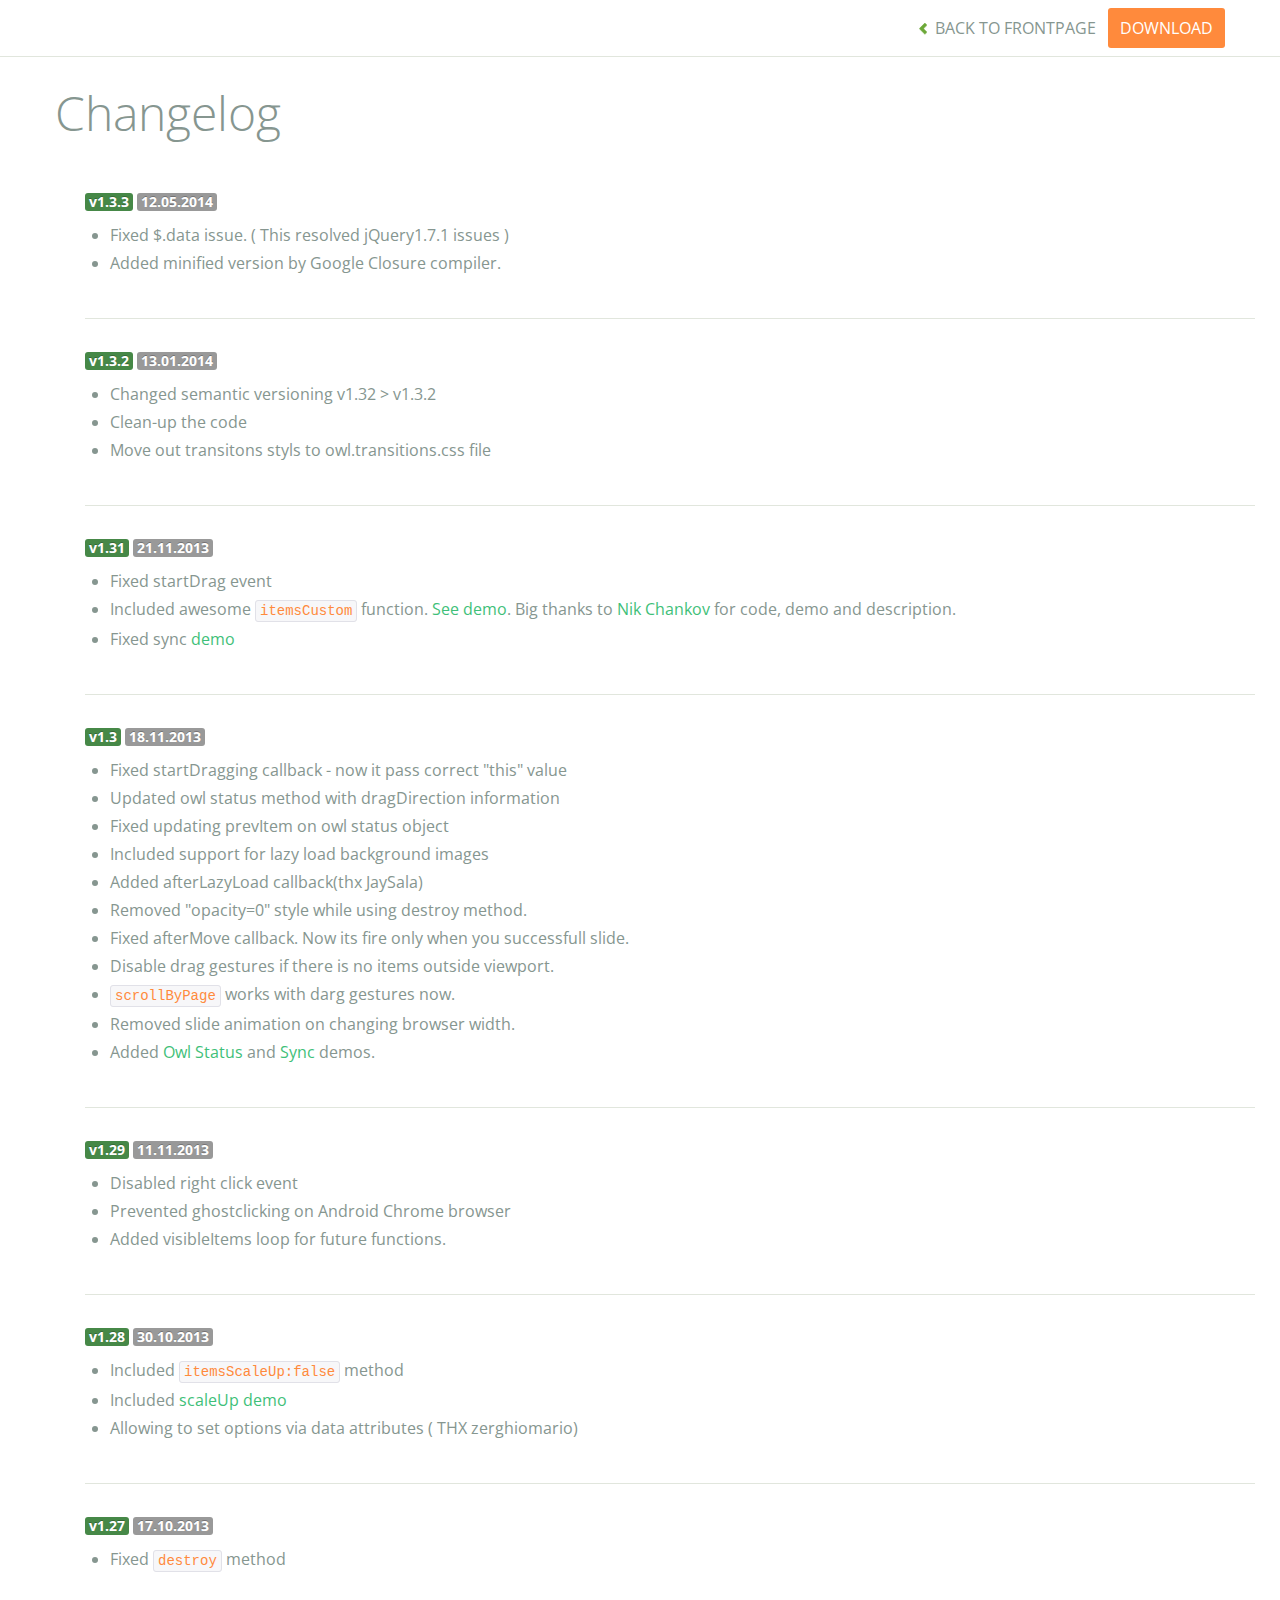
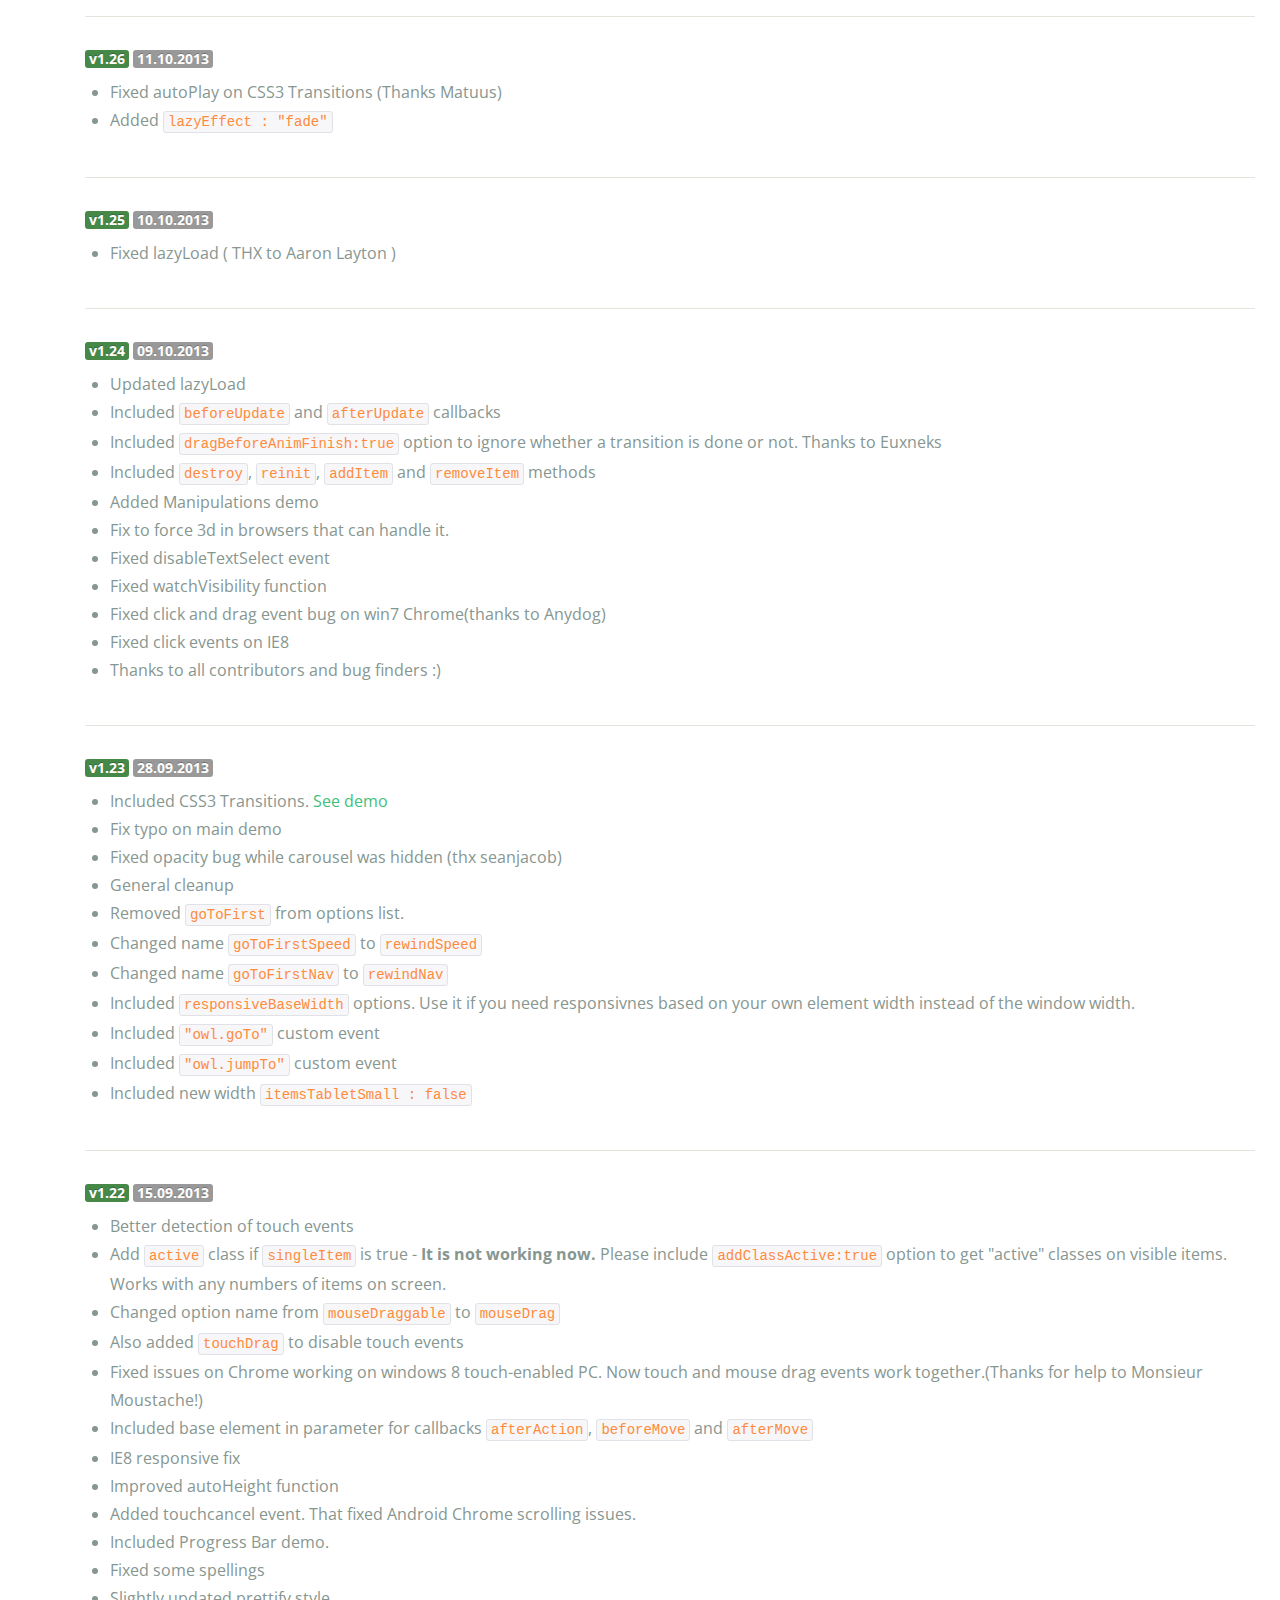
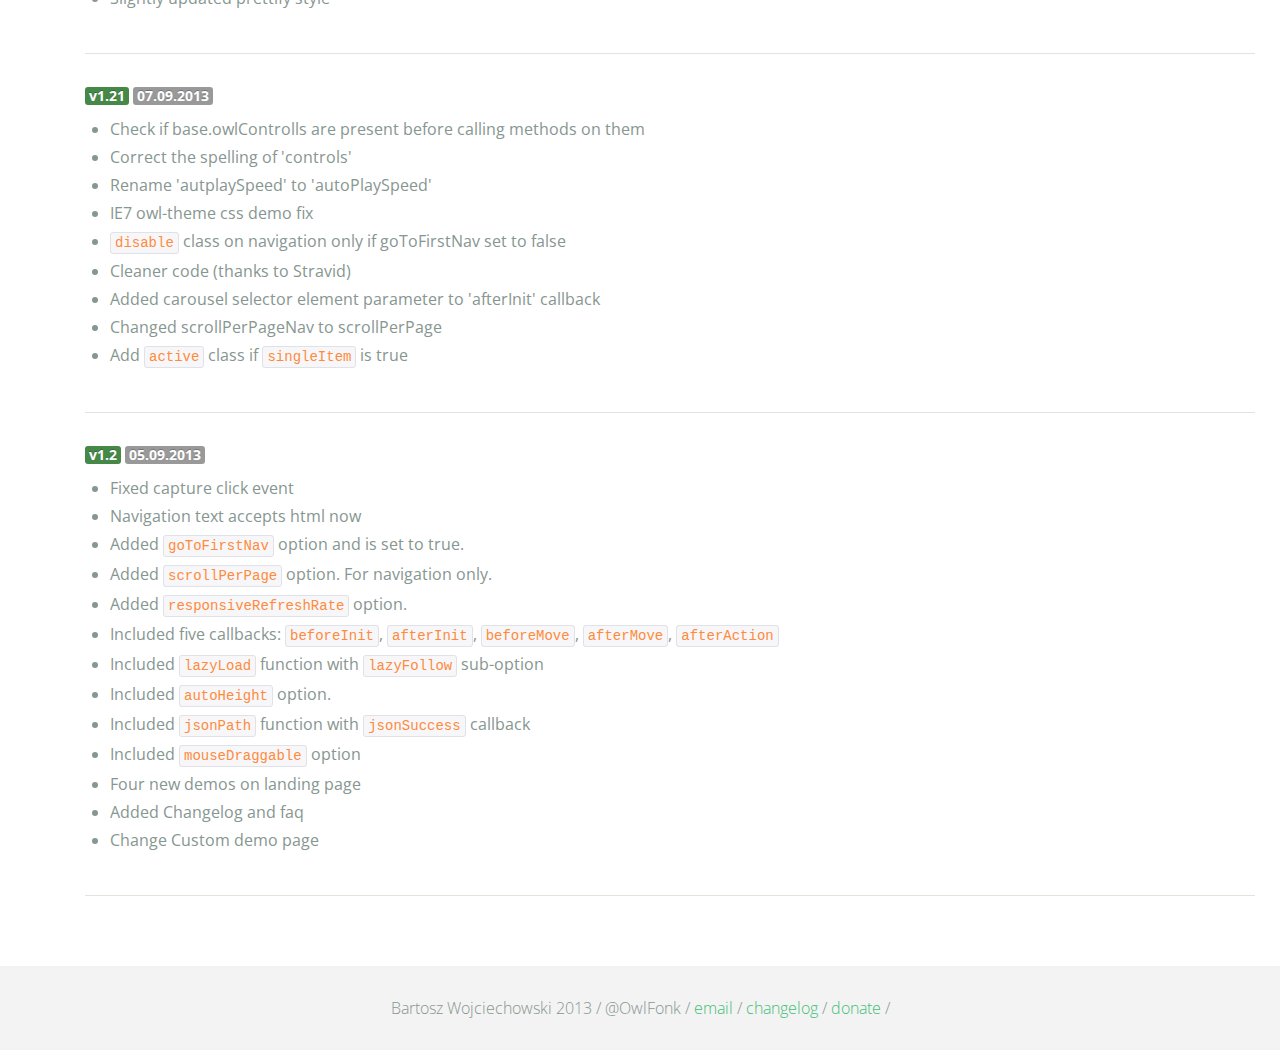
<file: lib/owl.carousel/changelog.html>
<!DOCTYPE html>
<html lang="en">
  <head>
    <meta charset="utf-8">
    <title>Owl Carousel - Changelog</title>
    <meta name="viewport" content="width=device-width, initial-scale=1.0">
    <meta name="description" content="jQuery Responsive Carousel - Owl Carusel">
    <meta name="author" content="Bartosz Wojciechowski">

    <link href='http://fonts.googleapis.com/css?family=Open+Sans:400italic,400,300,600,700' rel='stylesheet' type='text/css'>
    <link href="assets/css/bootstrapTheme.css" rel="stylesheet">
    <link href="assets/css/custom.css" rel="stylesheet">

    <!-- Owl Carousel Assets -->
    <link href="owl-carousel/owl.carousel.css" rel="stylesheet">
    <link href="owl-carousel/owl.theme.css" rel="stylesheet">

    <!-- Prettify -->
    <link href="assets/js/google-code-prettify/prettify.css" rel="stylesheet">
	

    <!-- Le fav and touch icons -->
    <link rel="apple-touch-icon-precomposed" sizes="144x144" href="assets/ico/apple-touch-icon-144-precomposed.png">
    <link rel="apple-touch-icon-precomposed" sizes="114x114" href="assets/ico/apple-touch-icon-114-precomposed.png">
      <link rel="apple-touch-icon-precomposed" sizes="72x72" href="assets/ico/apple-touch-icon-72-precomposed.png">
                    <link rel="apple-touch-icon-precomposed" href="assets/ico/apple-touch-icon-57-precomposed.png">
                                   <link rel="shortcut icon" href="assets/ico/favicon.png">
  </head>
  <body>

      <div id="top-nav" class="navbar navbar-fixed-top">
        <div class="navbar-inner">
          <div class="container">
            <button type="button" class="btn btn-navbar" data-toggle="collapse" data-target=".nav-collapse">
            <span class="icon-bar"></span>
            <span class="icon-bar"></span>
            <span class="icon-bar"></span>
          </button>
            <div class="nav-collapse collapse">
            <ul class="nav pull-right">
              <li><a href="index.html"><i class="icon-chevron-left"></i> Back to Frontpage</a></li>
              <li><a href="owl.carousel.zip" class="download download-on" data-spy="affix" data-offset-top="450">Download</a></li>
            </ul>
            <ul class="nav pull-left">
              
            </ul>
            </div>
          </div>
        </div>
      </div>

    <div id="changelog" class="container">
      <div class="row">
        <div class="span12">
          <h1>Changelog</h1>
          
          <div class="span12 log">
          <span class="label label-success">v1.3.3</span> <span class="label">12.05.2014</span>
            <ul>
              <li>Fixed $.data issue. ( This resolved jQuery1.7.1 issues )</li>
              <li>Added minified version by Google Closure compiler.</li>
            </ul>
          </div>

          <div class="span12 log">
          <span class="label label-success">v1.3.2</span> <span class="label">13.01.2014</span>
            <ul>
              <li>Changed semantic versioning v1.32 > v1.3.2</li>
              <li>Clean-up the code</li>
              <li>Move out transitons styls to owl.transitions.css file</li>             

            </ul>
          </div>

          <div class="span12 log">
          <span class="label label-success">v1.31</span> <span class="label">21.11.2013</span>
            <ul>
              <li>Fixed startDrag event</li>
              <li>Included awesome <code>itemsCustom</code> function. <a href="demos/itemsCustom.html">See demo</a>. Big thanks to <a href="https://github.com/nchankov">Nik Chankov</a> for code, demo and description.</li>
              <li>Fixed sync <a href="demos/sync.html">demo</a></li>
            </ul>
          </div>

          <div class="span12 log">
          <span class="label label-success">v1.3</span> <span class="label">18.11.2013</span>
            <ul>
              <li>Fixed startDragging callback - now it pass correct "this" value</li>
              <li>Updated owl status method with dragDirection information</li>
              <li>Fixed updating prevItem on owl status object</li>
              <li>Included support for lazy load background images</li>
              <li>Added afterLazyLoad callback(thx JaySala)</li>
              <li>Removed "opacity=0" style while using destroy method.</li>
              <li>Fixed afterMove callback. Now its fire only when you successfull slide.</li>
              <li>Disable drag gestures if there is no items outside viewport.</li>
              <li><code>scrollByPage</code> works with darg gestures now. </li>
              <li>Removed slide animation on changing browser width.</li>
              <li>Added <a href="demos/owlStatus.html">Owl Status</a> and <a href="demos/sync.html">Sync</a> demos.</li>
            </ul>
          </div>

          <div class="span12 log">
          <span class="label label-success">v1.29</span> <span class="label">11.11.2013</span>
            <ul>
              <li>Disabled right click event</li>
              <li>Prevented ghostclicking on Android Chrome browser</li>
              <li>Added visibleItems loop for future functions.</li>
            </ul>
          </div>

          <div class="span12 log">
          <span class="label label-success">v1.28</span> <span class="label">30.10.2013</span>
            <ul>
              <li>Included <code>itemsScaleUp:false</code> method</li>
              <li>Included <a href="demos/scaleup.html">scaleUp demo</a></li>
              <li>Allowing to set options via data attributes ( THX zerghiomario)</li>
            </ul>
          </div>

          <div class="span12 log">
          <span class="label label-success">v1.27</span> <span class="label">17.10.2013</span>
            <ul>
              <li>Fixed <code>destroy</code> method</li>
            </ul>
          </div>

          <div class="span12 log">
          <span class="label label-success">v1.26</span> <span class="label">11.10.2013</span>
            <ul>
              <li>Fixed autoPlay on CSS3 Transitions (Thanks Matuus)</li>
              <li>Added <code>lazyEffect : "fade"</code></li>
            </ul>
          </div>

          <div class="span12 log">
          <span class="label label-success">v1.25</span> <span class="label">10.10.2013</span>
            <ul>
              <li>Fixed lazyLoad ( THX to Aaron Layton )</li>
            </ul>
          </div>


          <div class="span12 log">
          <span class="label label-success">v1.24</span> <span class="label">09.10.2013</span>
            <ul>
              <li>Updated lazyLoad</li>
              <li>Included <code>beforeUpdate</code> and <code>afterUpdate</code> callbacks</li>
              <li>Included <code>dragBeforeAnimFinish:true</code> option to ignore whether a transition is done or not. Thanks to Euxneks</li>
              <li>Included <code>destroy</code>, <code>reinit</code>, <code>addItem</code> and <code>removeItem</code> methods</li>
              <li>Added Manipulations demo</li>
              <li>Fix to force 3d in browsers that can handle it.</li>
              <li>Fixed disableTextSelect event</li>
              <li>Fixed watchVisibility function</li>
              <li>Fixed click and drag event bug on win7 Chrome(thanks to Anydog)</li>
              <li>Fixed click events on IE8</li>
              <li>Thanks to all contributors and bug finders :)</li>
            </ul>
          </div>

          <div class="span12 log">
          <span class="label label-success">v1.23</span> <span class="label">28.09.2013</span>
            <ul>
              <li>Included CSS3 Transitions. <a href="demos/transitions.html">See demo</a></li>
              <li>Fix typo on main demo</li>
              <li>Fixed opacity bug while carousel was hidden (thx seanjacob)</li>
              <li>General cleanup</li>
              <li>Removed <code>goToFirst</code> from options list.</li>
              <li>Changed name <code>goToFirstSpeed</code> to <code>rewindSpeed</code></li>
              <li>Changed name <code>goToFirstNav</code> to <code>rewindNav</code></li>
              <li>Included <code>responsiveBaseWidth</code> options. Use it if you need responsivnes based on your own element width instead of the window width.</li>
              <li>Included <code>"owl.goTo"</code> custom event</li>
              <li>Included <code>"owl.jumpTo"</code> custom event</li>
              <li>Included new width <code>itemsTabletSmall : false</code></li>
            </ul>
          </div>

          <div class="span12 log">
          <span class="label label-success">v1.22</span> <span class="label">15.09.2013</span>
            <ul>
              <li>Better detection of touch events</li>
              <li>Add <code>active</code> class if <code>singleItem</code> is true - <b>It is not working now.</b> Please include <code>addClassActive:true</code> option to get "active" classes on visible items. Works with any numbers of items on screen.</li>
              <li>Changed option name from <code>mouseDraggable</code> to <code>mouseDrag</code></li>
              <li>Also added <code>touchDrag</code> to disable touch events</li>
              <li>Fixed issues on Chrome working on windows 8 touch-enabled PC. Now touch and mouse drag events work together.(Thanks for help to Monsieur Moustache!)</li>
              <li>Included base element in parameter for callbacks <code>afterAction</code>, <code>beforeMove</code> and <code>afterMove</code></li>
              <li>IE8 responsive fix</li>
              <li>Improved autoHeight function</li>
              <li>Added touchcancel event. That fixed Android Chrome scrolling issues.</li>
              <li>Included Progress Bar demo.</li>
              <li>Fixed some spellings</li>
              <li>Slightly updated prettify style</li>
            </ul>
          </div>

          <div class="span12 log">
          <span class="label label-success">v1.21</span> <span class="label">07.09.2013</span>
            <ul>
              <li>Check if base.owlControlls are present before calling methods on them</li>
              <li>Correct the spelling of 'controls'</li>
              <li>Rename 'autplaySpeed' to 'autoPlaySpeed'</li>
              <li>IE7 owl-theme css demo fix</li>
              <li><code>disable</code> class on navigation only if goToFirstNav set to false</li>
              <li>Cleaner code (thanks to Stravid)</li>
              <li>Added carousel selector element parameter to 'afterInit' callback</li>
              <li>Changed scrollPerPageNav to scrollPerPage</li>
              <li>Add <code>active</code> class if <code>singleItem</code> is true</li>
            </ul>
          </div>
          <div class="span12 log">
          <span class="label label-success">v1.2</span> <span class="label">05.09.2013</span>
            <ul>
              <li>Fixed capture click event</li>
              <li>Navigation text accepts html now</li>
              <li>Added <code>goToFirstNav</code> option and is set to true.</li>
              <li>Added <code>scrollPerPage</code> option. For navigation only.</li>
              <li>Added <code>responsiveRefreshRate</code> option.</li>
              <li>Included five callbacks: <code>beforeInit</code>, <code>afterInit</code>, <code>beforeMove</code>, <code>afterMove</code>, <code>afterAction</code></li>
              <li>Included <code>lazyLoad</code> function with <code>lazyFollow</code> sub-option</li>
              <li>Included <code>autoHeight</code> option.</li>
              <li>Included <code>jsonPath</code> function with <code>jsonSuccess</code> callback</li>
              <li>Included <code>mouseDraggable</code> option</li>
              <li>Four new demos on landing page</li>
              <li>Added Changelog and faq</li>
              <li>Change Custom demo page</li>
            </ul>
          </div>
        </div>
      </div>
    </div>

    <div id="footer">
      <div class="container">
        <div class="row">
          <div class="span12">
            <h5>Bartosz Wojciechowski 2013 / @OwlFonk / 
            <a href="mailto:owl@owlgraphic.com?subject=Hey Owl!">email</a> / 
            <a href="changelog.html">changelog</a> /
            <a href="https://www.paypal.com/cgi-bin/webscr?cmd=_s-xclick&hosted_button_id=EFSGXZS7V2U9N">donate</a> / 
            </h5>
          </div>
        </div>
      </div>
    </div>


    <script src="assets/js/jquery-1.9.1.min.js"></script> 
    <script src="owl-carousel/owl.carousel.js"></script>

    <!-- Frontpage Demo -->
    <script>
    jQuery(document).ready(function($) {
      $("#owl-example").owlCarousel();
    });

    $("body").data("page", "frontpage");

    </script>
    <script src="assets/js/bootstrap-collapse.js"></script>
    <script src="assets/js/bootstrap-transition.js"></script>

    <script src="assets/js/google-code-prettify/prettify.js"></script>
	  <script src="assets/js/application.js"></script>

    <script>
    var owldomain = window.location.hostname.indexOf("owlgraphic");
    if(owldomain !== -1){
      (function(i,s,o,g,r,a,m){i['GoogleAnalyticsObject']=r;i[r]=i[r]||function(){
      (i[r].q=i[r].q||[]).push(arguments)},i[r].l=1*new Date();a=s.createElement(o),
      m=s.getElementsByTagName(o)[0];a.async=1;a.src=g;m.parentNode.insertBefore(a,m)
      })(window,document,'script','//www.google-analytics.com/analytics.js','ga');

      ga('create', 'UA-41541058-1', 'owlgraphic.com');
      ga('send', 'pageview');
    }

    </script>

  </body>
</html>
</file>
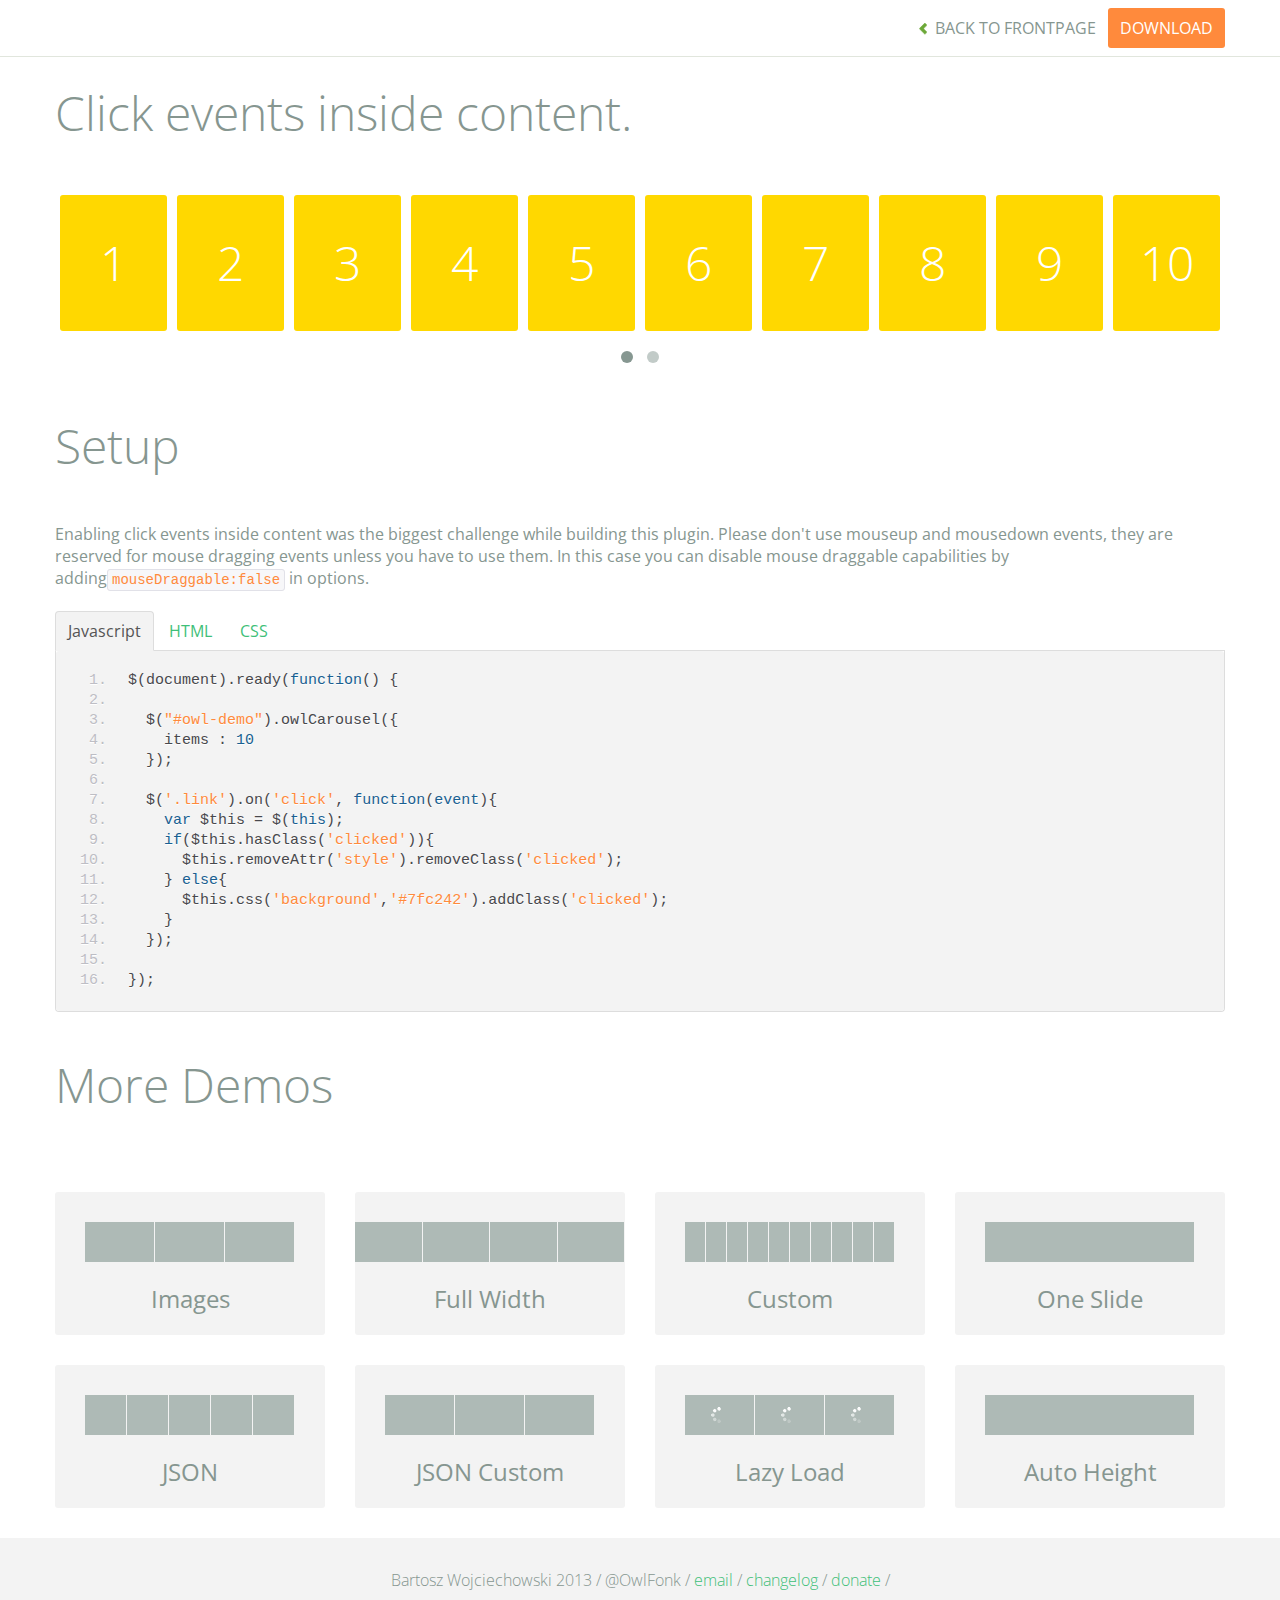
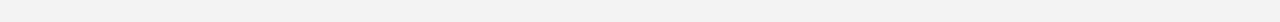
<file: lib/owl.carousel/demos/click.html>
<!DOCTYPE html>
<html lang="en">
  <head>
    <meta charset="utf-8">
    <title>Owl Carousel - Click Event</title>
    <meta name="viewport" content="width=device-width, initial-scale=1.0">
    <meta name="description" content="jQuery Responsive Carousel - Owl Carusel">
    <meta name="author" content="Bartosz Wojciechowski">

    <link href='http://fonts.googleapis.com/css?family=Open+Sans:400italic,400,300,600,700' rel='stylesheet' type='text/css'>
    <link href="../assets/css/bootstrapTheme.css" rel="stylesheet">
    <link href="../assets/css/custom.css" rel="stylesheet">

    <!-- Owl Carousel Assets -->
    <link href="../owl-carousel/owl.carousel.css" rel="stylesheet">
    <link href="../owl-carousel/owl.theme.css" rel="stylesheet">

    <link href="../assets/js/google-code-prettify/prettify.css" rel="stylesheet">

    <!-- Le fav and touch icons -->
    <link rel="apple-touch-icon-precomposed" sizes="144x144" href="../assets/ico/apple-touch-icon-144-precomposed.png">
    <link rel="apple-touch-icon-precomposed" sizes="114x114" href="../assets/ico/apple-touch-icon-114-precomposed.png">
      <link rel="apple-touch-icon-precomposed" sizes="72x72" href="../assets/ico/apple-touch-icon-72-precomposed.png">
                    <link rel="apple-touch-icon-precomposed" href="../assets/ico/apple-touch-icon-57-precomposed.png">
                                   <link rel="shortcut icon" href="../assets/ico/favicon.png">
  </head>
  <body>

      <div id="top-nav" class="navbar navbar-fixed-top">
        <div class="navbar-inner">
          <div class="container">
            <button type="button" class="btn btn-navbar" data-toggle="collapse" data-target=".nav-collapse">
            <span class="icon-bar"></span>
            <span class="icon-bar"></span>
            <span class="icon-bar"></span>
          </button>
            <div class="nav-collapse collapse">
            <ul class="nav pull-right">
              <li><a href="../index.html"><i class="icon-chevron-left"></i> Back to Frontpage</a></li>
              <li><a href="../owl.carousel.zip" class="download download-on" data-spy="affix" data-offset-top="450">Download</a></li>
            </ul>
            <ul class="nav pull-left">
              
            </ul>
            </div>
          </div>
        </div>
      </div>
   
    <div id="title">
      <div class="container">
        <div class="row">
          <div class="span12">
            <h1>Click events inside content.</h1>
          </div>
        </div>
      </div>
    </div>

      <div id="demo">
        <div class="container">
          <div class="row">
            <div class="span12">

              <div id="owl-demo" class="owl-carousel">
                
                <a class="item link"><h1>1</h1></a>
                <a class="item link"><h1>2</h1></a>
                <a class="item link"><h1>3</h1></a>
                <a class="item link"><h1>4</h1></a>
                <a class="item link"><h1>5</h1></a>
                <a class="item link"><h1>6</h1></a>
                <a class="item link"><h1>7</h1></a>
                <a class="item link"><h1>8</h1></a>
                <a class="item link"><h1>9</h1></a>
                <a class="item link"><h1>10</h1></a>
                <a class="item link"><h1>11</h1></a>
                <a class="item link"><h1>12</h1></a>
                <a class="item link"><h1>13</h1></a>
                <a class="item link"><h1>14</h1></a>
                <a class="item link"><h1>15</h1></a>
                <a class="item link"><h1>16</h1></a>

              </div>
            </div>
          </div>
        </div>

    </div>

    <div id="example-info">
      <div class="container">
        <div class="row">
          <div class="span12">
            <h1>Setup</h1>
            <p>Enabling click events inside content was the biggest challenge while building this plugin. Please don't use mouseup and mousedown events, they are reserved for mouse dragging events unless you have to use them. In this case you can disable mouse draggable capabilities by adding<code>mouseDraggable:false</code> in options.
            </p>
            <ul class="nav nav-tabs" id="myTab">
              <li class="active"><a href="#javascript">Javascript</a></li>
              <li><a href="#HTML">HTML</a></li>
              <li><a href="#CSS">CSS</a></li>
            </ul>
             
            <div class="tab-content">

              <div class="tab-pane active" id="javascript">
<pre class="pre-show prettyprint linenums">
$(document).ready(function() {

  $("#owl-demo").owlCarousel({
    items : 10
  });

  $('.link').on('click', function(event){
    var $this = $(this);
    if($this.hasClass('clicked')){
      $this.removeAttr('style').removeClass('clicked');
    } else{
      $this.css('background','#7fc242').addClass('clicked');
    }
  });

})&#59;
</pre>

              </div>

              <div class="tab-pane" id="HTML">
<pre class="pre-show prettyprint linenums">
&lt;div id="owl-demo" class="owl-carousel"&gt;
  &lt;a class="item link"&gt;&lt;h1&gt;1&lt;/h1&gt;&lt;/a&gt;
  &lt;a class="item link"&gt;&lt;h1&gt;2&lt;/h1&gt;&lt;/a&gt;
  &lt;a class="item link"&gt;&lt;h1&gt;3&lt;/h1&gt;&lt;/a&gt;
  &lt;a class="item link"&gt;&lt;h1&gt;4&lt;/h1&gt;&lt;/a&gt;
  &lt;a class="item link"&gt;&lt;h1&gt;5&lt;/h1&gt;&lt;/a&gt;
  &lt;a class="item link"&gt;&lt;h1&gt;6&lt;/h1&gt;&lt;/a&gt;
  &lt;a class="item link"&gt;&lt;h1&gt;7&lt;/h1&gt;&lt;/a&gt;
  &lt;a class="item link"&gt;&lt;h1&gt;8&lt;/h1&gt;&lt;/a&gt;
  &lt;a class="item link"&gt;&lt;h1&gt;9&lt;/h1&gt;&lt;/a&gt;
  &lt;a class="item link"&gt;&lt;h1&gt;10&lt;/h1&gt;&lt;/a&gt;
  &lt;a class="item link"&gt;&lt;h1&gt;11&lt;/h1&gt;&lt;/a&gt;
  &lt;a class="item link"&gt;&lt;h1&gt;12&lt;/h1&gt;&lt;/a&gt;
  &lt;a class="item link"&gt;&lt;h1&gt;13&lt;/h1&gt;&lt;/a&gt;
  &lt;a class="item link"&gt;&lt;h1&gt;14&lt;/h1&gt;&lt;/a&gt;
  &lt;a class="item link"&gt;&lt;h1&gt;15&lt;/h1&gt;&lt;/a&gt;
  &lt;a class="item link"&gt;&lt;h1&gt;16&lt;/h1&gt;&lt;/a&gt;
&lt;/div&gt;
</pre>
              </div>

              <div class="tab-pane" id="CSS">
<pre class="pre-show prettyprint linenums">
#owl-demo .item{
  display: block;
  cursor: pointer;
  background: #ffd800;
  padding: 30px 0px;
  margin: 5px;
  color: #FFF;
  -webkit-border-radius: 3px;
  -moz-border-radius: 3px;
  border-radius: 3px;
  text-align: center;
  -webkit-tap-highlight-color: rgba(255, 255, 255, 0); 
}
#owl-demo .item:hover{
  background: #F2CD00;
}
</pre>
              </div>
            </div><!--End Tab Content-->

          </div>
        </div>
      </div>
    </div>

    <div id="more">
      <div class="container">

        <div class="row">
          <div class="span12">
            <h1>More Demos</h1>
          </div>
        </div>

        <div class="row demos-row">
          <div class="span3">
            <a href="images.html" class="demo-box">
              <div class="demo-wrapper demo-images clearfix">
                <div class="demo-slide"><div class="bg"></div></div>
                <div class="demo-slide"><div class="bg"></div></div>
                <div class="demo-slide"><div class="bg"></div></div>
              </div>
              <h3>Images</h3>
            </a>
          </div>

          <div class="span3">
            <a href="full.html" class="demo-box">
              <div class="demo-wrapper demo-full clearfix">
                <div class="demo-slide"><div class="bg"></div></div>
                <div class="demo-slide"><div class="bg"></div></div>
                <div class="demo-slide"><div class="bg"></div></div>
                <div class="demo-slide"><div class="bg"></div></div>
              </div>
              <h3>Full Width</h3>
            </a>
          </div>

          <div class="span3">
            <a href="custom.html" class="demo-box">
              <div class="demo-wrapper demo-custom clearfix">
                <div class="demo-slide"><div class="bg"></div></div>
                <div class="demo-slide"><div class="bg"></div></div>
                <div class="demo-slide"><div class="bg"></div></div>
                <div class="demo-slide"><div class="bg"></div></div>
                <div class="demo-slide"><div class="bg"></div></div>
                <div class="demo-slide"><div class="bg"></div></div>
                <div class="demo-slide"><div class="bg"></div></div>
                <div class="demo-slide"><div class="bg"></div></div>
                <div class="demo-slide"><div class="bg"></div></div>
                <div class="demo-slide"><div class="bg"></div></div>
              </div>
              <h3>Custom</h3>
            </a>
          </div>

          <div class="span3">
            <a href="one.html" class="demo-box">
              <div class="demo-wrapper demo-one clearfix">
                <div class="demo-slide"><div class="bg"></div></div>
              </div>
              <h3>One Slide</h3>
            </a>
          </div>

        </div>
        <div class="row demos-row">
          <div class="span3">
            <a href="json.html" class="demo-box">
              <div class="demo-wrapper demo-Json clearfix">
                <div class="demo-slide"><div class="bg"></div></div>
                <div class="demo-slide"><div class="bg"></div></div>
                <div class="demo-slide"><div class="bg"></div></div>
                <div class="demo-slide"><div class="bg"></div></div>
                <div class="demo-slide"><div class="bg"></div></div>
              </div>
              <h3>JSON</h3>
            </a>
          </div>

          <div class="span3">
            <a href="customJson.html" class="demo-box">
              <div class="demo-wrapper demo-Json-custom clearfix">
                <div class="demo-slide"><div class="bg"></div></div>
                <div class="demo-slide"><div class="bg"></div></div>
                <div class="demo-slide"><div class="bg"></div></div>
              </div>
              <h3>JSON Custom</h3>
            </a>
          </div>

          <div class="span3">
            <a href="lazyLoad.html" class="demo-box">
              <div class="demo-wrapper demo-lazy clearfix">
                <div class="demo-slide"><div class="bg"></div></div>
                <div class="demo-slide"><div class="bg"></div></div>
                <div class="demo-slide"><div class="bg"></div></div>
              </div>
              <h3>Lazy Load</h3>
            </a>
          </div>

          <div class="span3">
            <a href="autoHeight.html" class="demo-box">
              <div class="demo-wrapper demo-height clearfix">
                <div class="demo-slide"><div class="bg"></div></div>
              </div>
              <h3>Auto Height</h3>
            </a>
          </div>

        </div>
      </div>
    </div>
 
    <div id="footer">
      <div class="container">
        <div class="row">
          <div class="span12">
            <h5>Bartosz Wojciechowski 2013 / @OwlFonk / 
            <a href="mailto:owl@owlgraphic.com?subject=Hey Owl!">email</a> / 
            <a href="../changelog.html">changelog</a> /
            <a href="https://www.paypal.com/cgi-bin/webscr?cmd=_s-xclick&hosted_button_id=EFSGXZS7V2U9N">donate</a> / 
            <a href="https://twitter.com/share" class="twitter-share-button" data-url="http://owlgraphic.com/owlcarousel/" data-text="Awesome jQuery Owl Carousel Responsive Plugin" data-via="OwlFonk" data-count="none" data-hashtags="owlcarousel"></a>
            <script>
            var owldomain = window.location.hostname.indexOf("owlgraphic");
            if(owldomain !== -1){
              !function(d,s,id){var js,fjs=d.getElementsByTagName(s)[0],p=/^http:/.test(d.location)?'http':'https';if(!d.getElementById(id)){js=d.createElement(s);js.id=id;js.src=p+'://platform.twitter.com/widgets.js';fjs.parentNode.insertBefore(js,fjs);}}(document, 'script', 'twitter-wjs');
            }
            </script>
            </h5>
          </div>
        </div>
      </div>
    </div>


    <script src="../assets/js/jquery-1.9.1.min.js"></script> 
    <script src="../owl-carousel/owl.carousel.js"></script>


    <!-- Demo -->

    <style>
    #owl-demo .item{
        display: block;
        cursor: pointer;
        background: #ffd800;
        padding: 30px 0px;
        margin: 5px;
        color: #FFF;
        -webkit-border-radius: 3px;
        -moz-border-radius: 3px;
        border-radius: 3px;
        text-align: center;
        -webkit-tap-highlight-color: rgba(255, 255, 255, 0); 
    }
    #owl-demo .item:hover{
      background: #F2CD00;
    }
    </style>


    <script>
    $(document).ready(function() {

      $("#owl-demo").owlCarousel({
        items : 10
      });

      $('.link').on('click', function(event){
        var $this = $(this);
        if($this.hasClass('clicked')){
          $this.removeAttr('style').removeClass('clicked');
        } else{
          $this.css('background','#7fc242').addClass('clicked');
        }
      });


    });
    </script>


    <script src="../assets/js/bootstrap-collapse.js"></script>
    <script src="../assets/js/bootstrap-transition.js"></script>
    <script src="../assets/js/bootstrap-tab.js"></script>

    <script src="../assets/js/google-code-prettify/prettify.js"></script>
	  <script src="../assets/js/application.js"></script>

  </body>
</html>
</file>
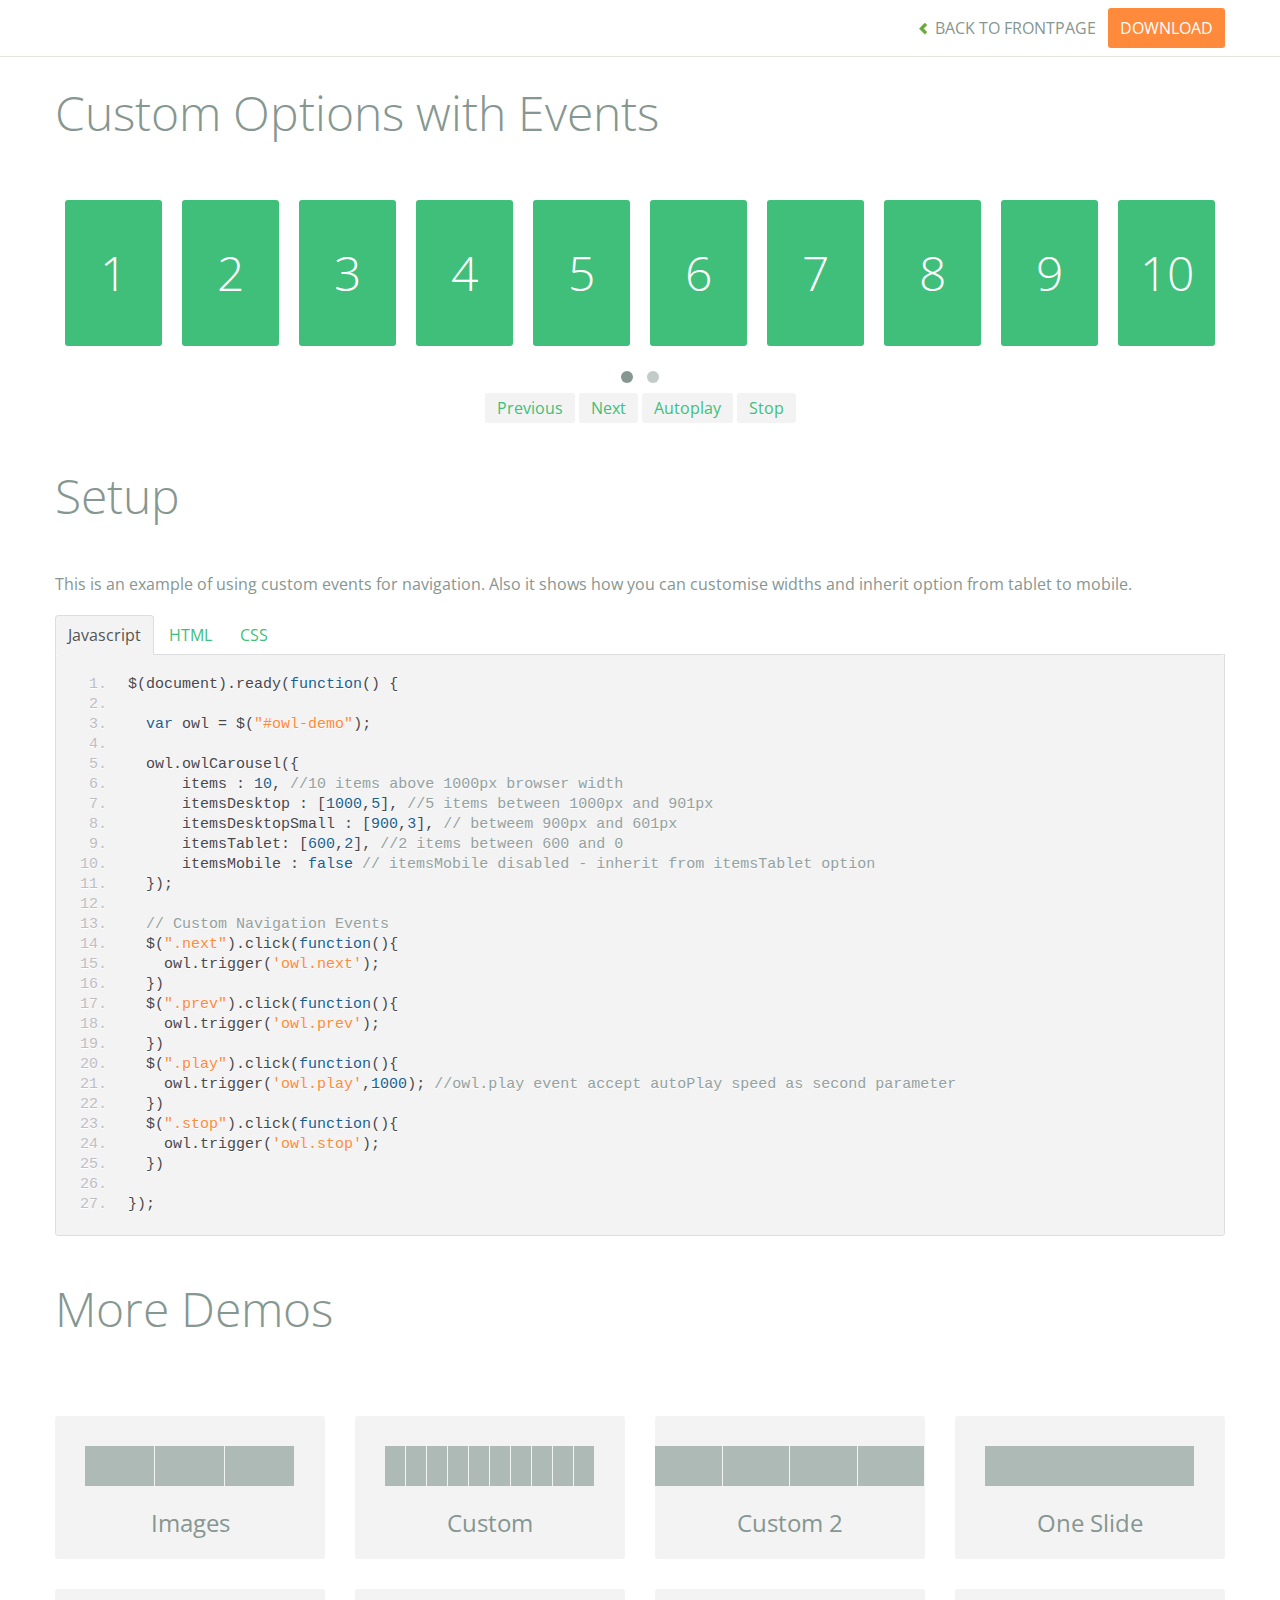
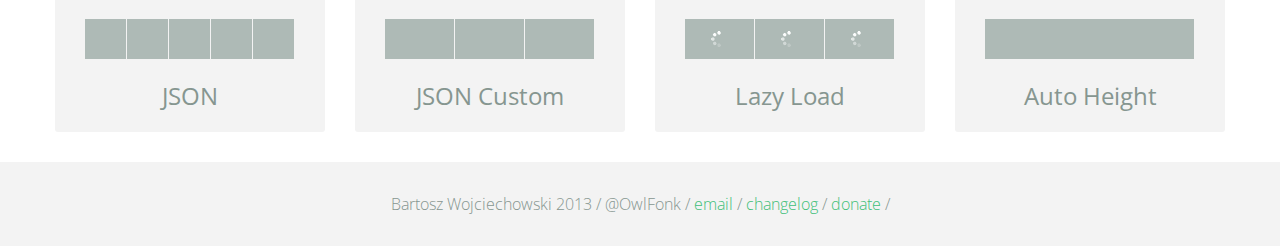
<file: lib/owl.carousel/demos/custom.html>
<!DOCTYPE html>
<html lang="en">
  <head>
    <meta charset="utf-8">
    <title>Owl Carousel - Custom</title>
    <meta name="viewport" content="width=device-width, initial-scale=1.0">
    <meta name="description" content="jQuery Responsive Carousel - Owl Carusel">
    <meta name="author" content="Bartosz Wojciechowski">

    <link href='http://fonts.googleapis.com/css?family=Open+Sans:400italic,400,300,600,700' rel='stylesheet' type='text/css'>
    <link href="../assets/css/bootstrapTheme.css" rel="stylesheet">
    <link href="../assets/css/custom.css" rel="stylesheet">

    <!-- Owl Carousel Assets -->
    <link href="../owl-carousel/owl.carousel.css" rel="stylesheet">
    <link href="../owl-carousel/owl.theme.css" rel="stylesheet">

    <link href="../assets/js/google-code-prettify/prettify.css" rel="stylesheet">

    <!-- Le fav and touch icons -->
    <link rel="apple-touch-icon-precomposed" sizes="144x144" href="../assets/ico/apple-touch-icon-144-precomposed.png">
    <link rel="apple-touch-icon-precomposed" sizes="114x114" href="../assets/ico/apple-touch-icon-114-precomposed.png">
      <link rel="apple-touch-icon-precomposed" sizes="72x72" href="../assets/ico/apple-touch-icon-72-precomposed.png">
                    <link rel="apple-touch-icon-precomposed" href="../assets/ico/apple-touch-icon-57-precomposed.png">
                                   <link rel="shortcut icon" href="../assets/ico/favicon.png">
  </head>
  <body>

      <div id="top-nav" class="navbar navbar-fixed-top">
        <div class="navbar-inner">
          <div class="container">
            <button type="button" class="btn btn-navbar" data-toggle="collapse" data-target=".nav-collapse">
            <span class="icon-bar"></span>
            <span class="icon-bar"></span>
            <span class="icon-bar"></span>
          </button>
            <div class="nav-collapse collapse">
            <ul class="nav pull-right">
              <li><a href="../index.html"><i class="icon-chevron-left"></i> Back to Frontpage</a></li>
              <li><a href="../owl.carousel.zip" class="download download-on" data-spy="affix" data-offset-top="450">Download</a></li>
            </ul>
            <ul class="nav pull-left">
              
            </ul>
            </div>
          </div>
        </div>
      </div>
   
    <div id="title">
      <div class="container">
        <div class="row">
          <div class="span12">
            <h1>Custom Options with Events</h1>
          </div>
        </div>
      </div>
    </div>

      <div id="demo">
        <div class="container">
          <div class="row">
            <div class="span12">

              <div id="owl-demo" class="owl-carousel">
                
                <div class="item"><h1>1</h1></div>
                <div class="item"><h1>2</h1></div>
                <div class="item"><h1>3</h1></div>
                <div class="item"><h1>4</h1></div>
                <div class="item"><h1>5</h1></div>
                <div class="item"><h1>6</h1></div>
                <div class="item"><h1>7</h1></div>
                <div class="item"><h1>8</h1></div>
                <div class="item"><h1>9</h1></div>
                <div class="item"><h1>10</h1></div>
                <div class="item"><h1>11</h1></div>
                <div class="item"><h1>12</h1></div>
                <div class="item"><h1>13</h1></div>
                <div class="item"><h1>14</h1></div>
                <div class="item"><h1>15</h1></div>
                <div class="item"><h1>16</h1></div>

              </div>
              <div class="customNavigation">
                <a class="btn prev">Previous</a>
                <a class="btn next">Next</a>
                <a class="btn play">Autoplay</a>
                <a class="btn stop">Stop</a>
              </div>

            </div>
          </div>
        </div>

    </div>

    <div id="example-info">
      <div class="container">
        <div class="row">
          <div class="span12">
            <h1>Setup</h1>
            <p>This is an example of using custom events for navigation. Also it shows how you can customise widths and inherit option from tablet to mobile.
            </p>
            <ul class="nav nav-tabs" id="myTab">
              <li class="active"><a href="#javascript">Javascript</a></li>
              <li><a href="#HTML">HTML</a></li>
              <li><a href="#CSS">CSS</a></li>
            </ul>
             
            <div class="tab-content">

              <div class="tab-pane active" id="javascript">
<pre class="pre-show prettyprint linenums">
$(document).ready(function() {

  var owl = &#36;("#owl-demo")&#59;

  owl.owlCarousel({
      items : 10, //10 items above 1000px browser width
      itemsDesktop : [1000,5], //5 items between 1000px and 901px
      itemsDesktopSmall : [900,3], // betweem 900px and 601px
      itemsTablet: [600,2], //2 items between 600 and 0
      itemsMobile : false // itemsMobile disabled - inherit from itemsTablet option
  })&#59;

  // Custom Navigation Events
  $(".next").click(function(){
    owl.trigger('owl.next')&#59;
  })
  $(".prev").click(function(){
    owl.trigger('owl.prev')&#59;
  })
  $(".play").click(function(){
    owl.trigger('owl.play',1000)&#59; //owl.play event accept autoPlay speed as second parameter
  })
  $(".stop").click(function(){
    owl.trigger('owl.stop')&#59;
  })

})&#59;
</pre>

              </div>

              <div class="tab-pane" id="HTML">
<pre class="pre-show prettyprint linenums">
&lt;div id="owl-demo" class="owl-carousel owl-theme"&gt;
  &lt;div class="item"&gt;&lt;h1&gt;1&lt;/h1&gt;&lt;/div&gt;
  &lt;div class="item"&gt;&lt;h1&gt;2&lt;/h1&gt;&lt;/div&gt;
  &lt;div class="item"&gt;&lt;h1&gt;3&lt;/h1&gt;&lt;/div&gt;
  &lt;div class="item"&gt;&lt;h1&gt;4&lt;/h1&gt;&lt;/div&gt;
  &lt;div class="item"&gt;&lt;h1&gt;5&lt;/h1&gt;&lt;/div&gt;
  &lt;div class="item"&gt;&lt;h1&gt;6&lt;/h1&gt;&lt;/div&gt;
  &lt;div class="item"&gt;&lt;h1&gt;7&lt;/h1&gt;&lt;/div&gt;
  &lt;div class="item"&gt;&lt;h1&gt;8&lt;/h1&gt;&lt;/div&gt;
  &lt;div class="item"&gt;&lt;h1&gt;9&lt;/h1&gt;&lt;/div&gt;
  &lt;div class="item"&gt;&lt;h1&gt;10&lt;/h1&gt;&lt;/div&gt;
  &lt;div class="item"&gt;&lt;h1&gt;11&lt;/h1&gt;&lt;/div&gt;
  &lt;div class="item"&gt;&lt;h1&gt;12&lt;/h1&gt;&lt;/div&gt;
  &lt;div class="item"&gt;&lt;h1&gt;13&lt;/h1&gt;&lt;/div&gt;
  &lt;div class="item"&gt;&lt;h1&gt;14&lt;/h1&gt;&lt;/div&gt;
  &lt;div class="item"&gt;&lt;h1&gt;15&lt;/h1&gt;&lt;/div&gt;
  &lt;div class="item"&gt;&lt;h1&gt;16&lt;/h1&gt;&lt;/div&gt;
&lt;/div&gt;

&lt;div class="customNavigation"&gt;
  &lt;a class="btn prev"&gt;Previous&lt;/a&gt;
  &lt;a class="btn next"&gt;Next&lt;/a&gt;
  &lt;a class="btn play"&gt;Autoplay&lt;/a&gt;
  &lt;a class="btn stop"&gt;Stop&lt;/a&gt;
&lt;/div&gt;
</pre>
              </div>

              <div class="tab-pane" id="CSS">
<pre class="pre-show prettyprint linenums">
#owl-demo .item{
  background: #3fbf79;
  padding: 30px 0px;
  margin: 10px;
  color: #FFF;
  -webkit-border-radius: 3px;
  -moz-border-radius: 3px;
  border-radius: 3px;
  text-align: center;
}
.customNavigation{
  text-align: center;
}
//use styles below to disable ugly selection
.customNavigation a{
  -webkit-user-select: none;
  -khtml-user-select: none;
  -moz-user-select: none;
  -ms-user-select: none;
  user-select: none;
  -webkit-tap-highlight-color: rgba(0, 0, 0, 0);
}

</pre>
              </div>
            </div><!--End Tab Content-->

          </div>
        </div>
      </div>
    </div>

    <div id="more">
      <div class="container">

        <div class="row">
          <div class="span12">
            <h1>More Demos</h1>
          </div>
        </div>

        <div class="row demos-row">
          <div class="span3">
            <a href="images.html" class="demo-box">
              <div class="demo-wrapper demo-images clearfix">
                <div class="demo-slide"><div class="bg"></div></div>
                <div class="demo-slide"><div class="bg"></div></div>
                <div class="demo-slide"><div class="bg"></div></div>
              </div>
              <h3>Images</h3>
            </a>
          </div>

          <div class="span3">
            <a href="custom.html" class="demo-box">
              <div class="demo-wrapper demo-custom clearfix">
                <div class="demo-slide"><div class="bg"></div></div>
                <div class="demo-slide"><div class="bg"></div></div>
                <div class="demo-slide"><div class="bg"></div></div>
                <div class="demo-slide"><div class="bg"></div></div>
                <div class="demo-slide"><div class="bg"></div></div>
                <div class="demo-slide"><div class="bg"></div></div>
                <div class="demo-slide"><div class="bg"></div></div>
                <div class="demo-slide"><div class="bg"></div></div>
                <div class="demo-slide"><div class="bg"></div></div>
                <div class="demo-slide"><div class="bg"></div></div>
              </div>
              <h3>Custom</h3>
            </a>
          </div>

          <div class="span3">
            <a href="itemsCustom.html" class="demo-box">
              <div class="demo-wrapper demo-full clearfix">
                <div class="demo-slide"><div class="bg"></div></div>
                <div class="demo-slide"><div class="bg"></div></div>
                <div class="demo-slide"><div class="bg"></div></div>
                <div class="demo-slide"><div class="bg"></div></div>
              </div>
              <h3>Custom 2</h3>
            </a>
          </div>

          <div class="span3">
            <a href="one.html" class="demo-box">
              <div class="demo-wrapper demo-one clearfix">
                <div class="demo-slide"><div class="bg"></div></div>
              </div>
              <h3>One Slide</h3>
            </a>
          </div>

        </div>
        <div class="row demos-row">
          <div class="span3">
            <a href="json.html" class="demo-box">
              <div class="demo-wrapper demo-Json clearfix">
                <div class="demo-slide"><div class="bg"></div></div>
                <div class="demo-slide"><div class="bg"></div></div>
                <div class="demo-slide"><div class="bg"></div></div>
                <div class="demo-slide"><div class="bg"></div></div>
                <div class="demo-slide"><div class="bg"></div></div>
              </div>
              <h3>JSON</h3>
            </a>
          </div>

          <div class="span3">
            <a href="customJson.html" class="demo-box">
              <div class="demo-wrapper demo-Json-custom clearfix">
                <div class="demo-slide"><div class="bg"></div></div>
                <div class="demo-slide"><div class="bg"></div></div>
                <div class="demo-slide"><div class="bg"></div></div>
              </div>
              <h3>JSON Custom</h3>
            </a>
          </div>

          <div class="span3">
            <a href="lazyLoad.html" class="demo-box">
              <div class="demo-wrapper demo-lazy clearfix">
                <div class="demo-slide"><div class="bg"></div></div>
                <div class="demo-slide"><div class="bg"></div></div>
                <div class="demo-slide"><div class="bg"></div></div>
              </div>
              <h3>Lazy Load</h3>
            </a>
          </div>

          <div class="span3">
            <a href="autoHeight.html" class="demo-box">
              <div class="demo-wrapper demo-height clearfix">
                <div class="demo-slide"><div class="bg"></div></div>
              </div>
              <h3>Auto Height</h3>
            </a>
          </div>

        </div>
      </div>
    </div>


 
    <div id="footer">
      <div class="container">
        <div class="row">
          <div class="span12">
            <h5>Bartosz Wojciechowski 2013 / @OwlFonk / 
            <a href="mailto:owl@owlgraphic.com?subject=Hey Owl!">email</a> / 
            <a href="../changelog.html">changelog</a> /
            <a href="https://www.paypal.com/cgi-bin/webscr?cmd=_s-xclick&hosted_button_id=EFSGXZS7V2U9N">donate</a> / 
            <a href="https://twitter.com/share" class="twitter-share-button" data-url="http://owlgraphic.com/owlcarousel/" data-text="Awesome jQuery Owl Carousel Responsive Plugin" data-via="OwlFonk" data-count="none" data-hashtags="owlcarousel"></a>
            <script>
            var owldomain = window.location.hostname.indexOf("owlgraphic");
            if(owldomain !== -1){
              !function(d,s,id){var js,fjs=d.getElementsByTagName(s)[0],p=/^http:/.test(d.location)?'http':'https';if(!d.getElementById(id)){js=d.createElement(s);js.id=id;js.src=p+'://platform.twitter.com/widgets.js';fjs.parentNode.insertBefore(js,fjs);}}(document, 'script', 'twitter-wjs');
            }
            </script>
            </h5>
          </div>
        </div>
      </div>
    </div>


    <script src="../assets/js/jquery-1.9.1.min.js"></script> 
    <script src="../owl-carousel/owl.carousel.js"></script>


    <!-- Demo -->

    <style>
    #owl-demo .item{
        background: #3fbf79;
        padding: 30px 0px;
        margin: 10px;
        color: #FFF;
        -webkit-border-radius: 3px;
        -moz-border-radius: 3px;
        border-radius: 3px;
        text-align: center;
    }
    .customNavigation{
      text-align: center;
    }
    .customNavigation a{
      -webkit-user-select: none;
      -khtml-user-select: none;
      -moz-user-select: none;
      -ms-user-select: none;
      user-select: none;
      -webkit-tap-highlight-color: rgba(0, 0, 0, 0);
    }
    </style>


    <script>
    $(document).ready(function() {

      var owl = $("#owl-demo");

      owl.owlCarousel({

      items : 10, //10 items above 1000px browser width
      itemsDesktop : [1000,5], //5 items between 1000px and 901px
      itemsDesktopSmall : [900,3], // 3 items betweem 900px and 601px
      itemsTablet: [600,2], //2 items between 600 and 0;
      itemsMobile : false // itemsMobile disabled - inherit from itemsTablet option
      
      });

      // Custom Navigation Events
      $(".next").click(function(){
        owl.trigger('owl.next');
      })
      $(".prev").click(function(){
        owl.trigger('owl.prev');
      })
      $(".play").click(function(){
        owl.trigger('owl.play',1000);
      })
      $(".stop").click(function(){
        owl.trigger('owl.stop');
      })


    });
    </script>


    <script src="../assets/js/bootstrap-collapse.js"></script>
    <script src="../assets/js/bootstrap-transition.js"></script>
    <script src="../assets/js/bootstrap-tab.js"></script>

    <script src="../assets/js/google-code-prettify/prettify.js"></script>
    <script src="../assets/js/application.js"></script>

  </body>
</html>
</file>
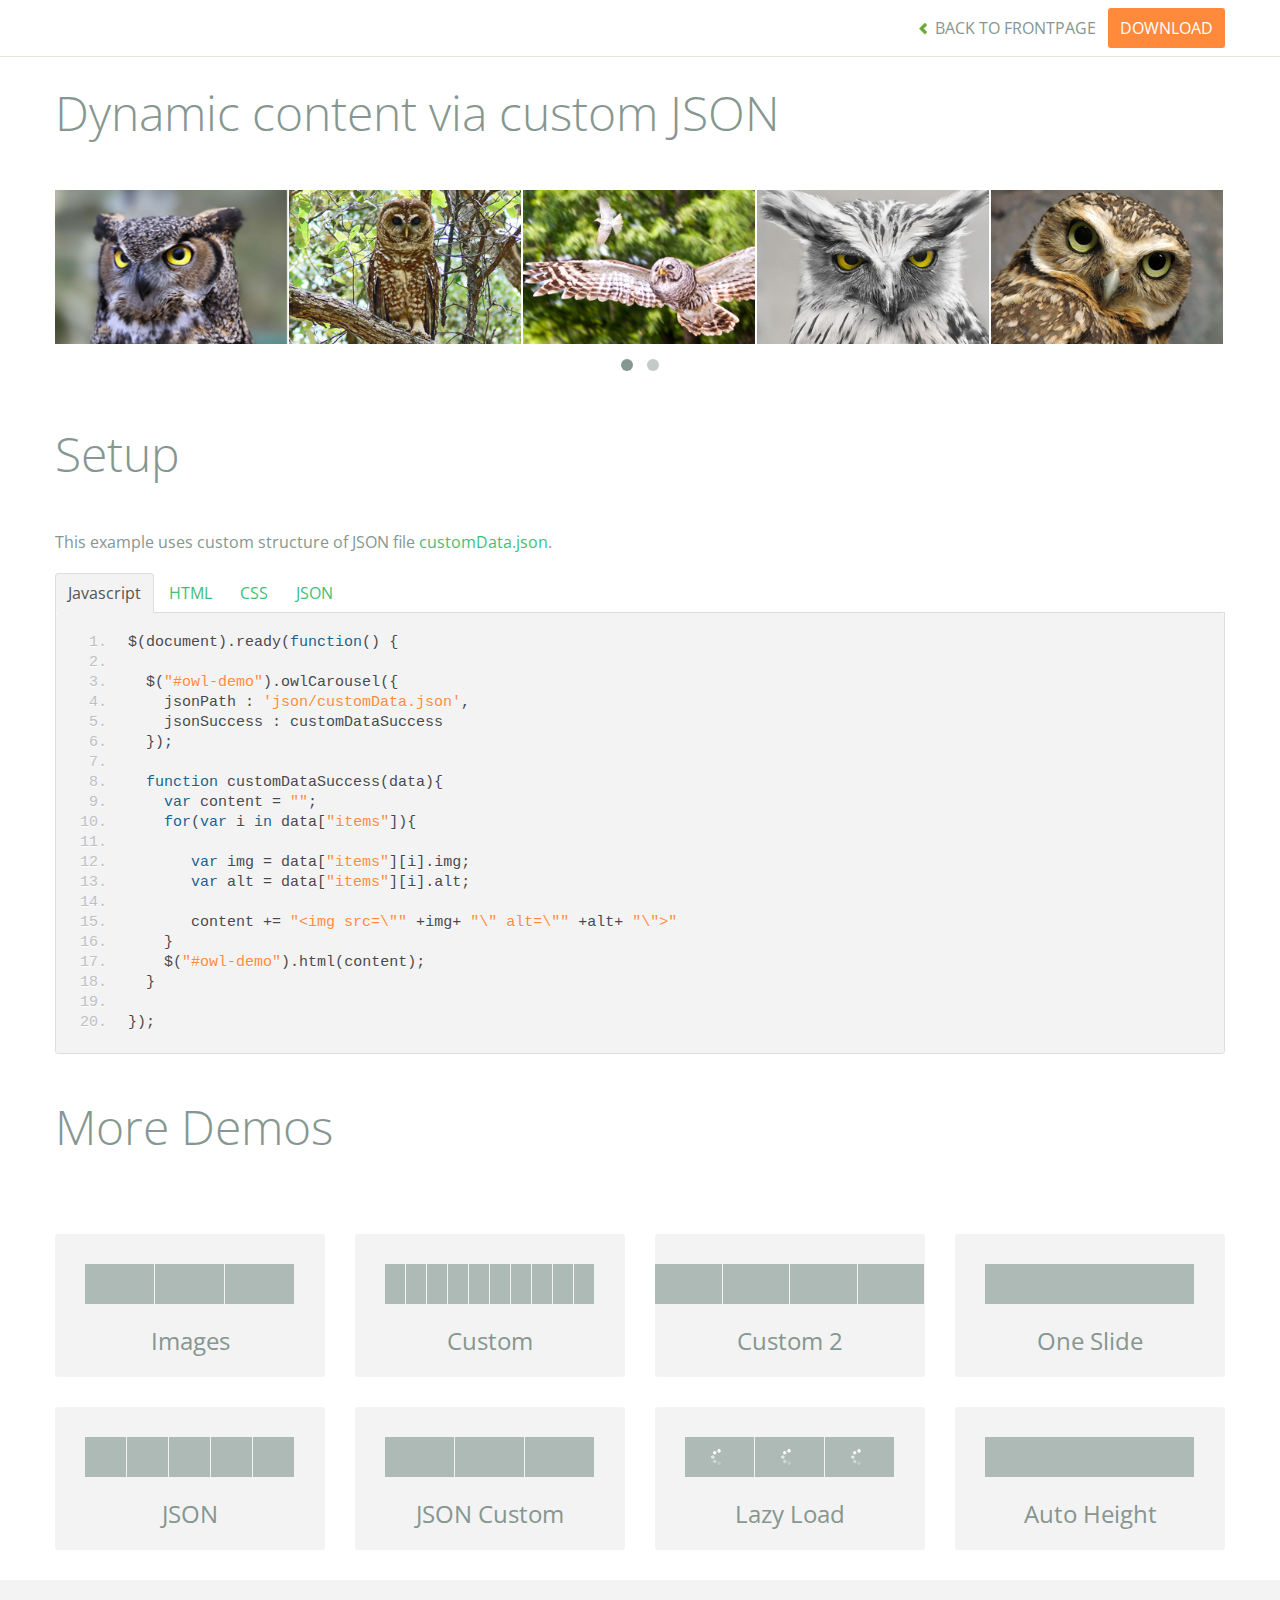
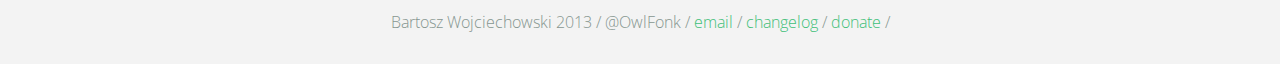
<file: lib/owl.carousel/demos/customJson.html>
<!DOCTYPE html>
<html lang="en">
  <head>
    <meta charset="utf-8">
    <title>Owl Carousel - Dynamic content via custom JSON</title>
    <meta name="viewport" content="width=device-width, initial-scale=1.0">
    <meta name="description" content="jQuery Responsive Carousel - Owl Carusel">
    <meta name="author" content="Bartosz Wojciechowski">

    <link href='http://fonts.googleapis.com/css?family=Open+Sans:400italic,400,300,600,700' rel='stylesheet' type='text/css'>
    <link href="../assets/css/bootstrapTheme.css" rel="stylesheet">
    <link href="../assets/css/custom.css" rel="stylesheet">

    <!-- Owl Carousel Assets -->
    <link href="../owl-carousel/owl.carousel.css" rel="stylesheet">
    <link href="../owl-carousel/owl.theme.css" rel="stylesheet">

    <link href="../assets/js/google-code-prettify/prettify.css" rel="stylesheet">

    <!-- Le fav and touch icons -->
    <link rel="apple-touch-icon-precomposed" sizes="144x144" href="../assets/ico/apple-touch-icon-144-precomposed.png">
    <link rel="apple-touch-icon-precomposed" sizes="114x114" href="../assets/ico/apple-touch-icon-114-precomposed.png">
      <link rel="apple-touch-icon-precomposed" sizes="72x72" href="../assets/ico/apple-touch-icon-72-precomposed.png">
                    <link rel="apple-touch-icon-precomposed" href="../assets/ico/apple-touch-icon-57-precomposed.png">
                                   <link rel="shortcut icon" href="../assets/ico/favicon.png">
  </head>
  <body>

      <div id="top-nav" class="navbar navbar-fixed-top">
        <div class="navbar-inner">
          <div class="container">
            <button type="button" class="btn btn-navbar" data-toggle="collapse" data-target=".nav-collapse">
            <span class="icon-bar"></span>
            <span class="icon-bar"></span>
            <span class="icon-bar"></span>
          </button>
            <div class="nav-collapse collapse">
            <ul class="nav pull-right">
              <li><a href="../index.html"><i class="icon-chevron-left"></i> Back to Frontpage</a></li>
              <li><a href="../owl.carousel.zip" class="download download-on" data-spy="affix" data-offset-top="450">Download</a></li>
            </ul>
            <ul class="nav pull-left">
              
            </ul>
            </div>
          </div>
        </div>
      </div>
   
    <div id="title">
      <div class="container">
        <div class="row">
          <div class="span12">
            <h1>Dynamic content via custom JSON</h1>
          </div>
        </div>
      </div>
    </div>

      <div id="demo">
        <div class="container">
          <div class="row">
            <div class="span12">

              <div id="owl-demo" class="owl-carousel">
              </div>
            </div>
          </div>
        </div>

    </div>

    <div id="example-info">
      <div class="container">
        <div class="row">
          <div class="span12">
            <h1>Setup</h1>
            <p>This example uses custom structure of JSON file <a href="json/customData.json">customData.json</a>.
            </p>
            <ul class="nav nav-tabs" id="myTab">
              <li class="active"><a href="#javascript">Javascript</a></li>
              <li><a href="#HTML">HTML</a></li>
              <li><a href="#CSS">CSS</a></li>
              <li><a href="#JSON">JSON</a></li>
            </ul>
             
            <div class="tab-content">

              <div class="tab-pane active" id="javascript">
<pre class="pre-show prettyprint linenums">
$(document).ready(function() {

  $("#owl-demo").owlCarousel({
    jsonPath : 'json/customData.json',
    jsonSuccess : customDataSuccess
  });

  function customDataSuccess(data){
    var content = "";
    for(var i in data["items"]){
       
       var img = data["items"][i].img;
       var alt = data["items"][i].alt;

       content += "&lt;img src=\"" +img+ "\" alt=\"" +alt+ "\"&gt"
    }
    $("#owl-demo").html(content);
  }

});
</pre>  

              </div>

              <div class="tab-pane" id="HTML">
<pre class="pre-show prettyprint linenums">
&lt;div id="owl-demo" class="owl-carousel"&gt;
&lt;/div&gt;
</pre>
              </div>

              <div class="tab-pane" id="CSS">
<pre class="pre-show prettyprint linenums">
#owl-demo .item{
  background: #a1def8;
  padding: 30px 0px;
  display: block;
  margin: 5px;
  color: #FFF;
  -webkit-border-radius: 3px;
  -moz-border-radius: 3px;
  border-radius: 3px;
  text-align: center;
}

</pre>
              </div>
              <div class="tab-pane" id="JSON">
<pre class="pre-show prettyprint linenums">
{
  "items" : [
    {
      "img": "assets/owl1.jpg",
      "alt" : "Owl Image 1"
    },
    {
      "img": "assets/owl2.jpg",
      "alt" : "Owl Image 2"
    },
    {
      "img": "assets/owl3.jpg",
      "alt" : "Owl Image 1"
    },
    {
      "img": "assets/owl4.jpg",
      "alt" : "Owl Image 2"
    },
    {
      "img": "assets/owl5.jpg",
      "alt" : "Owl Image 1"
    },
    {
      "img": "assets/owl6.jpg",
      "alt" : "Owl Image 2"
    }
  ]
}
</pre>
</div>
            </div><!--End Tab Content-->

          </div>
        </div>
      </div>
    </div>

    <div id="more">
      <div class="container">

        <div class="row">
          <div class="span12">
            <h1>More Demos</h1>
          </div>
        </div>

        <div class="row demos-row">
          <div class="span3">
            <a href="images.html" class="demo-box">
              <div class="demo-wrapper demo-images clearfix">
                <div class="demo-slide"><div class="bg"></div></div>
                <div class="demo-slide"><div class="bg"></div></div>
                <div class="demo-slide"><div class="bg"></div></div>
              </div>
              <h3>Images</h3>
            </a>
          </div>

          <div class="span3">
            <a href="custom.html" class="demo-box">
              <div class="demo-wrapper demo-custom clearfix">
                <div class="demo-slide"><div class="bg"></div></div>
                <div class="demo-slide"><div class="bg"></div></div>
                <div class="demo-slide"><div class="bg"></div></div>
                <div class="demo-slide"><div class="bg"></div></div>
                <div class="demo-slide"><div class="bg"></div></div>
                <div class="demo-slide"><div class="bg"></div></div>
                <div class="demo-slide"><div class="bg"></div></div>
                <div class="demo-slide"><div class="bg"></div></div>
                <div class="demo-slide"><div class="bg"></div></div>
                <div class="demo-slide"><div class="bg"></div></div>
              </div>
              <h3>Custom</h3>
            </a>
          </div>

          <div class="span3">
            <a href="itemsCustom.html" class="demo-box">
              <div class="demo-wrapper demo-full clearfix">
                <div class="demo-slide"><div class="bg"></div></div>
                <div class="demo-slide"><div class="bg"></div></div>
                <div class="demo-slide"><div class="bg"></div></div>
                <div class="demo-slide"><div class="bg"></div></div>
              </div>
              <h3>Custom 2</h3>
            </a>
          </div>

          <div class="span3">
            <a href="one.html" class="demo-box">
              <div class="demo-wrapper demo-one clearfix">
                <div class="demo-slide"><div class="bg"></div></div>
              </div>
              <h3>One Slide</h3>
            </a>
          </div>

        </div>
        <div class="row demos-row">
          <div class="span3">
            <a href="json.html" class="demo-box">
              <div class="demo-wrapper demo-Json clearfix">
                <div class="demo-slide"><div class="bg"></div></div>
                <div class="demo-slide"><div class="bg"></div></div>
                <div class="demo-slide"><div class="bg"></div></div>
                <div class="demo-slide"><div class="bg"></div></div>
                <div class="demo-slide"><div class="bg"></div></div>
              </div>
              <h3>JSON</h3>
            </a>
          </div>

          <div class="span3">
            <a href="customJson.html" class="demo-box">
              <div class="demo-wrapper demo-Json-custom clearfix">
                <div class="demo-slide"><div class="bg"></div></div>
                <div class="demo-slide"><div class="bg"></div></div>
                <div class="demo-slide"><div class="bg"></div></div>
              </div>
              <h3>JSON Custom</h3>
            </a>
          </div>

          <div class="span3">
            <a href="lazyLoad.html" class="demo-box">
              <div class="demo-wrapper demo-lazy clearfix">
                <div class="demo-slide"><div class="bg"></div></div>
                <div class="demo-slide"><div class="bg"></div></div>
                <div class="demo-slide"><div class="bg"></div></div>
              </div>
              <h3>Lazy Load</h3>
            </a>
          </div>

          <div class="span3">
            <a href="autoHeight.html" class="demo-box">
              <div class="demo-wrapper demo-height clearfix">
                <div class="demo-slide"><div class="bg"></div></div>
              </div>
              <h3>Auto Height</h3>
            </a>
          </div>

        </div>
      </div>
    </div>


 
    <div id="footer">
      <div class="container">
        <div class="row">
          <div class="span12">
            <h5>Bartosz Wojciechowski 2013 / @OwlFonk / 
            <a href="mailto:owl@owlgraphic.com?subject=Hey Owl!">email</a> / 
            <a href="../changelog.html">changelog</a> /
            <a href="https://www.paypal.com/cgi-bin/webscr?cmd=_s-xclick&hosted_button_id=EFSGXZS7V2U9N">donate</a> / 
            <a href="https://twitter.com/share" class="twitter-share-button" data-url="http://owlgraphic.com/owlcarousel/" data-text="Awesome jQuery Owl Carousel Responsive Plugin" data-via="OwlFonk" data-count="none" data-hashtags="owlcarousel"></a>
            <script>
            var owldomain = window.location.hostname.indexOf("owlgraphic");
            if(owldomain !== -1){
              !function(d,s,id){var js,fjs=d.getElementsByTagName(s)[0],p=/^http:/.test(d.location)?'http':'https';if(!d.getElementById(id)){js=d.createElement(s);js.id=id;js.src=p+'://platform.twitter.com/widgets.js';fjs.parentNode.insertBefore(js,fjs);}}(document, 'script', 'twitter-wjs');
            }
            </script>
            </h5>
          </div>
        </div>
      </div>
    </div>


    <script src="../assets/js/jquery-1.9.1.min.js"></script> 
    <script src="../owl-carousel/owl.carousel.js"></script>


    <!-- Demo -->

    <style>
    #owl-demo img{
        display: block;
        width: 99%;
        height: auto;
    }
    </style>


    <script>
    $(document).ready(function() {

      $("#owl-demo").owlCarousel({
        jsonPath : 'json/customData.json',
        jsonSuccess : customDataSuccess
      });

      function customDataSuccess(data){
        var content = "";
        for(var i in data["items"]){
           
           var img = data["items"][i].img;
           var alt = data["items"][i].alt;

           content += "<img src=\"" +img+ "\" alt=\"" +alt+ "\">"
        }
        $("#owl-demo").html(content);
      }

    });
    </script>


    <script src="../assets/js/bootstrap-collapse.js"></script>
    <script src="../assets/js/bootstrap-transition.js"></script>
    <script src="../assets/js/bootstrap-tab.js"></script>

    <script src="../assets/js/google-code-prettify/prettify.js"></script>
	  <script src="../assets/js/application.js"></script>

  </body>
</html>
</file>
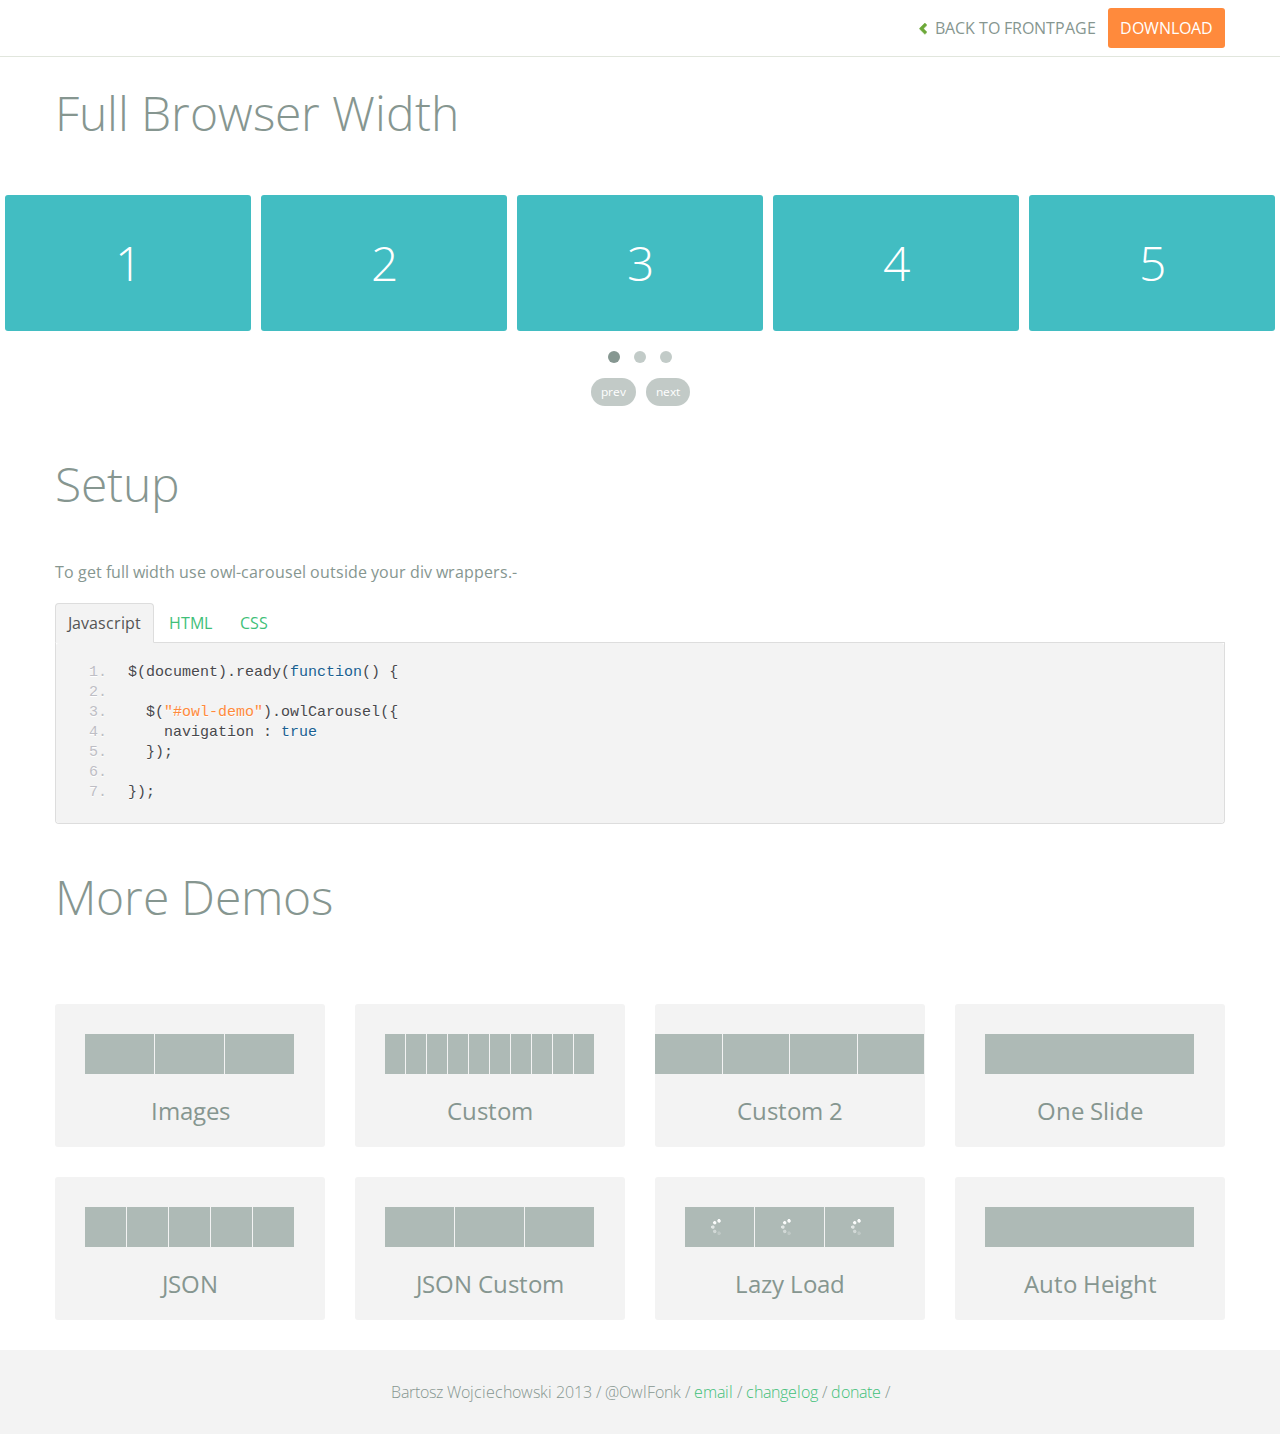
<file: lib/owl.carousel/demos/full.html>
<!DOCTYPE html>
<html lang="en">
  <head>
    <meta charset="utf-8">
    <title>Owl Carousel - Full Width Demo</title>
    <meta name="viewport" content="width=device-width, initial-scale=1.0">
    <meta name="description" content="jQuery Responsive Carousel - Owl Carusel">
    <meta name="author" content="Bartosz Wojciechowski">
    
    <link href='http://fonts.googleapis.com/css?family=Open+Sans:400italic,400,300,600,700' rel='stylesheet' type='text/css'>
    <link href="../assets/css/bootstrapTheme.css" rel="stylesheet">
    <link href="../assets/css/custom.css" rel="stylesheet">

    <!-- Owl Carousel Assets -->
    <link href="../owl-carousel/owl.carousel.css" rel="stylesheet">
    <link href="../owl-carousel/owl.theme.css" rel="stylesheet">

    <link href="../assets/js/google-code-prettify/prettify.css" rel="stylesheet">

	
    <!-- Le fav and touch icons -->
    <link rel="apple-touch-icon-precomposed" sizes="144x144" href="../assets/ico/apple-touch-icon-144-precomposed.png">
    <link rel="apple-touch-icon-precomposed" sizes="114x114" href="../assets/ico/apple-touch-icon-114-precomposed.png">
      <link rel="apple-touch-icon-precomposed" sizes="72x72" href="../assets/ico/apple-touch-icon-72-precomposed.png">
                    <link rel="apple-touch-icon-precomposed" href="../assets/ico/apple-touch-icon-57-precomposed.png">
                                   <link rel="shortcut icon" href="../assets/ico/favicon.png">
  </head>
  <body>

      <div id="top-nav" class="navbar navbar-fixed-top">
        <div class="navbar-inner">
          <div class="container">
            <button type="button" class="btn btn-navbar" data-toggle="collapse" data-target=".nav-collapse">
            <span class="icon-bar"></span>
            <span class="icon-bar"></span>
            <span class="icon-bar"></span>
          </button>
            <div class="nav-collapse collapse">
            <ul class="nav pull-right">
              <li><a href="../index.html"><i class="icon-chevron-left"></i> Back to Frontpage</a></li>
              <li><a href="../owl.carousel.zip" class="download download-on" data-spy="affix" data-offset-top="450">Download</a></li>
            </ul>
            <ul class="nav pull-left">
              
            </ul>
            </div>
          </div>
        </div>
      </div>
   
    <div id="title">
      <div class="container">
        <div class="row">
          <div class="span12">
            <h1>Full Browser Width</h1>
          </div>
        </div>
      </div>
    </div>

      <div id="demo">

        <div id="owl-demo" class="owl-carousel">
          
          <div class="item"><h1>1</h1></div>
          <div class="item"><h1>2</h1></div>
          <div class="item"><h1>3</h1></div>
          <div class="item"><h1>4</h1></div>
          <div class="item"><h1>5</h1></div>
          <div class="item"><h1>6</h1></div>
          <div class="item"><h1>7</h1></div>
          <div class="item"><h1>8</h1></div>
          <div class="item"><h1>9</h1></div>
          <div class="item"><h1>10</h1></div>
          <div class="item"><h1>11</h1></div>
          <div class="item"><h1>12</h1></div>

        </div>

    </div>

    <div id="example-info">
      <div class="container">
        <div class="row">
          <div class="span12">
            <h1>Setup</h1>
            <p>To get full width use owl-carousel outside your div wrappers.-</p>
            <ul class="nav nav-tabs" id="myTab">
              <li class="active"><a href="#javascript">Javascript</a></li>
              <li><a href="#HTML">HTML</a></li>
              <li><a href="#CSS">CSS</a></li>
            </ul>
             
            <div class="tab-content">

              <div class="tab-pane active" id="javascript">
<pre class="pre-show prettyprint linenums">
$(document).ready(function() {

  $("#owl-demo").owlCarousel({
    navigation : true
  });

});
</pre>  

              </div>

              <div class="tab-pane" id="HTML">
<pre class="pre-show prettyprint linenums">
&lt;div id="owl-demo" class="owl-carousel owl-theme"&gt;
          
  &lt;div class="item"&gt;&lt;h1&gt;1&lt;/h1&gt;&lt;/div&gt;
  &lt;div class="item"&gt;&lt;h1&gt;2&lt;/h1&gt;&lt;/div&gt;
  &lt;div class="item"&gt;&lt;h1&gt;3&lt;/h1&gt;&lt;/div&gt;
  &lt;div class="item"&gt;&lt;h1&gt;4&lt;/h1&gt;&lt;/div&gt;
  &lt;div class="item"&gt;&lt;h1&gt;5&lt;/h1&gt;&lt;/div&gt;
  &lt;div class="item"&gt;&lt;h1&gt;6&lt;/h1&gt;&lt;/div&gt;
  &lt;div class="item"&gt;&lt;h1&gt;7&lt;/h1&gt;&lt;/div&gt;
  &lt;div class="item"&gt;&lt;h1&gt;8&lt;/h1&gt;&lt;/div&gt;
  &lt;div class="item"&gt;&lt;h1&gt;9&lt;/h1&gt;&lt;/div&gt;
  &lt;div class="item"&gt;&lt;h1&gt;10&lt;/h1&gt;&lt;/div&gt;
  &lt;div class="item"&gt;&lt;h1&gt;11&lt;/h1&gt;&lt;/div&gt;
  &lt;div class="item"&gt;&lt;h1&gt;12&lt;/h1&gt;&lt;/div&gt;

&lt;/div&gt;
</pre>
              </div>

              <div class="tab-pane" id="CSS">
<pre class="pre-show prettyprint linenums">
#owl-demo .item{
  background: #42bdc2;
  padding: 30px 0px;
  margin: 10px;
  color: #FFF;
  -webkit-border-radius: 3px;
  -moz-border-radius: 3px;
  border-radius: 3px;
  text-align: center;
}
</pre>
              </div>
            </div><!--End Tab Content-->

          </div>
        </div>
      </div>
    </div>

    <div id="more">
      <div class="container">

        <div class="row">
          <div class="span12">
            <h1>More Demos</h1>
          </div>
        </div>

        <div class="row demos-row">
          <div class="span3">
            <a href="images.html" class="demo-box">
              <div class="demo-wrapper demo-images clearfix">
                <div class="demo-slide"><div class="bg"></div></div>
                <div class="demo-slide"><div class="bg"></div></div>
                <div class="demo-slide"><div class="bg"></div></div>
              </div>
              <h3>Images</h3>
            </a>
          </div>

          <div class="span3">
            <a href="custom.html" class="demo-box">
              <div class="demo-wrapper demo-custom clearfix">
                <div class="demo-slide"><div class="bg"></div></div>
                <div class="demo-slide"><div class="bg"></div></div>
                <div class="demo-slide"><div class="bg"></div></div>
                <div class="demo-slide"><div class="bg"></div></div>
                <div class="demo-slide"><div class="bg"></div></div>
                <div class="demo-slide"><div class="bg"></div></div>
                <div class="demo-slide"><div class="bg"></div></div>
                <div class="demo-slide"><div class="bg"></div></div>
                <div class="demo-slide"><div class="bg"></div></div>
                <div class="demo-slide"><div class="bg"></div></div>
              </div>
              <h3>Custom</h3>
            </a>
          </div>

          <div class="span3">
            <a href="itemsCustom.html" class="demo-box">
              <div class="demo-wrapper demo-full clearfix">
                <div class="demo-slide"><div class="bg"></div></div>
                <div class="demo-slide"><div class="bg"></div></div>
                <div class="demo-slide"><div class="bg"></div></div>
                <div class="demo-slide"><div class="bg"></div></div>
              </div>
              <h3>Custom 2</h3>
            </a>
          </div>

          <div class="span3">
            <a href="one.html" class="demo-box">
              <div class="demo-wrapper demo-one clearfix">
                <div class="demo-slide"><div class="bg"></div></div>
              </div>
              <h3>One Slide</h3>
            </a>
          </div>

        </div>
        <div class="row demos-row">
          <div class="span3">
            <a href="json.html" class="demo-box">
              <div class="demo-wrapper demo-Json clearfix">
                <div class="demo-slide"><div class="bg"></div></div>
                <div class="demo-slide"><div class="bg"></div></div>
                <div class="demo-slide"><div class="bg"></div></div>
                <div class="demo-slide"><div class="bg"></div></div>
                <div class="demo-slide"><div class="bg"></div></div>
              </div>
              <h3>JSON</h3>
            </a>
          </div>

          <div class="span3">
            <a href="customJson.html" class="demo-box">
              <div class="demo-wrapper demo-Json-custom clearfix">
                <div class="demo-slide"><div class="bg"></div></div>
                <div class="demo-slide"><div class="bg"></div></div>
                <div class="demo-slide"><div class="bg"></div></div>
              </div>
              <h3>JSON Custom</h3>
            </a>
          </div>

          <div class="span3">
            <a href="lazyLoad.html" class="demo-box">
              <div class="demo-wrapper demo-lazy clearfix">
                <div class="demo-slide"><div class="bg"></div></div>
                <div class="demo-slide"><div class="bg"></div></div>
                <div class="demo-slide"><div class="bg"></div></div>
              </div>
              <h3>Lazy Load</h3>
            </a>
          </div>

          <div class="span3">
            <a href="autoHeight.html" class="demo-box">
              <div class="demo-wrapper demo-height clearfix">
                <div class="demo-slide"><div class="bg"></div></div>
              </div>
              <h3>Auto Height</h3>
            </a>
          </div>

        </div>
      </div>
    </div>


 
    <div id="footer">
      <div class="container">
        <div class="row">
          <div class="span12">
            <h5>Bartosz Wojciechowski 2013 / @OwlFonk / 
            <a href="mailto:owl@owlgraphic.com?subject=Hey Owl!">email</a> / 
            <a href="../changelog.html">changelog</a> /
            <a href="https://www.paypal.com/cgi-bin/webscr?cmd=_s-xclick&hosted_button_id=EFSGXZS7V2U9N">donate</a> / 
            <a href="https://twitter.com/share" class="twitter-share-button" data-url="http://owlgraphic.com/owlcarousel/" data-text="Awesome jQuery Owl Carousel Responsive Plugin" data-via="OwlFonk" data-count="none" data-hashtags="owlcarousel"></a>
            <script>
            var owldomain = window.location.hostname.indexOf("owlgraphic");
            if(owldomain !== -1){
              !function(d,s,id){var js,fjs=d.getElementsByTagName(s)[0],p=/^http:/.test(d.location)?'http':'https';if(!d.getElementById(id)){js=d.createElement(s);js.id=id;js.src=p+'://platform.twitter.com/widgets.js';fjs.parentNode.insertBefore(js,fjs);}}(document, 'script', 'twitter-wjs');
            }
            </script>
            </h5>
          </div>
        </div>
      </div>
    </div>


    <script src="../assets/js/jquery-1.9.1.min.js"></script> 
    <script src="../owl-carousel/owl.carousel.js"></script>

    <!-- Demo -->

    <style>
    #owl-demo .item{
        background: #42bdc2;
        padding: 30px 0px;
        margin: 5px;
        color: #FFF;
        -webkit-border-radius: 3px;
        -moz-border-radius: 3px;
        border-radius: 3px;
        text-align: center;
    }
    </style>

    <script>
    $(document).ready(function() {
      $("#owl-demo").owlCarousel({
        navigation : true
      });
    });

    </script>
    

    <script src="../assets/js/bootstrap-collapse.js"></script>
    <script src="../assets/js/bootstrap-transition.js"></script>
    <script src="../assets/js/bootstrap-tab.js"></script>

    <script src="../assets/js/google-code-prettify/prettify.js"></script>
	  <script src="../assets/js/application.js"></script>

  </body>
</html>
</file>
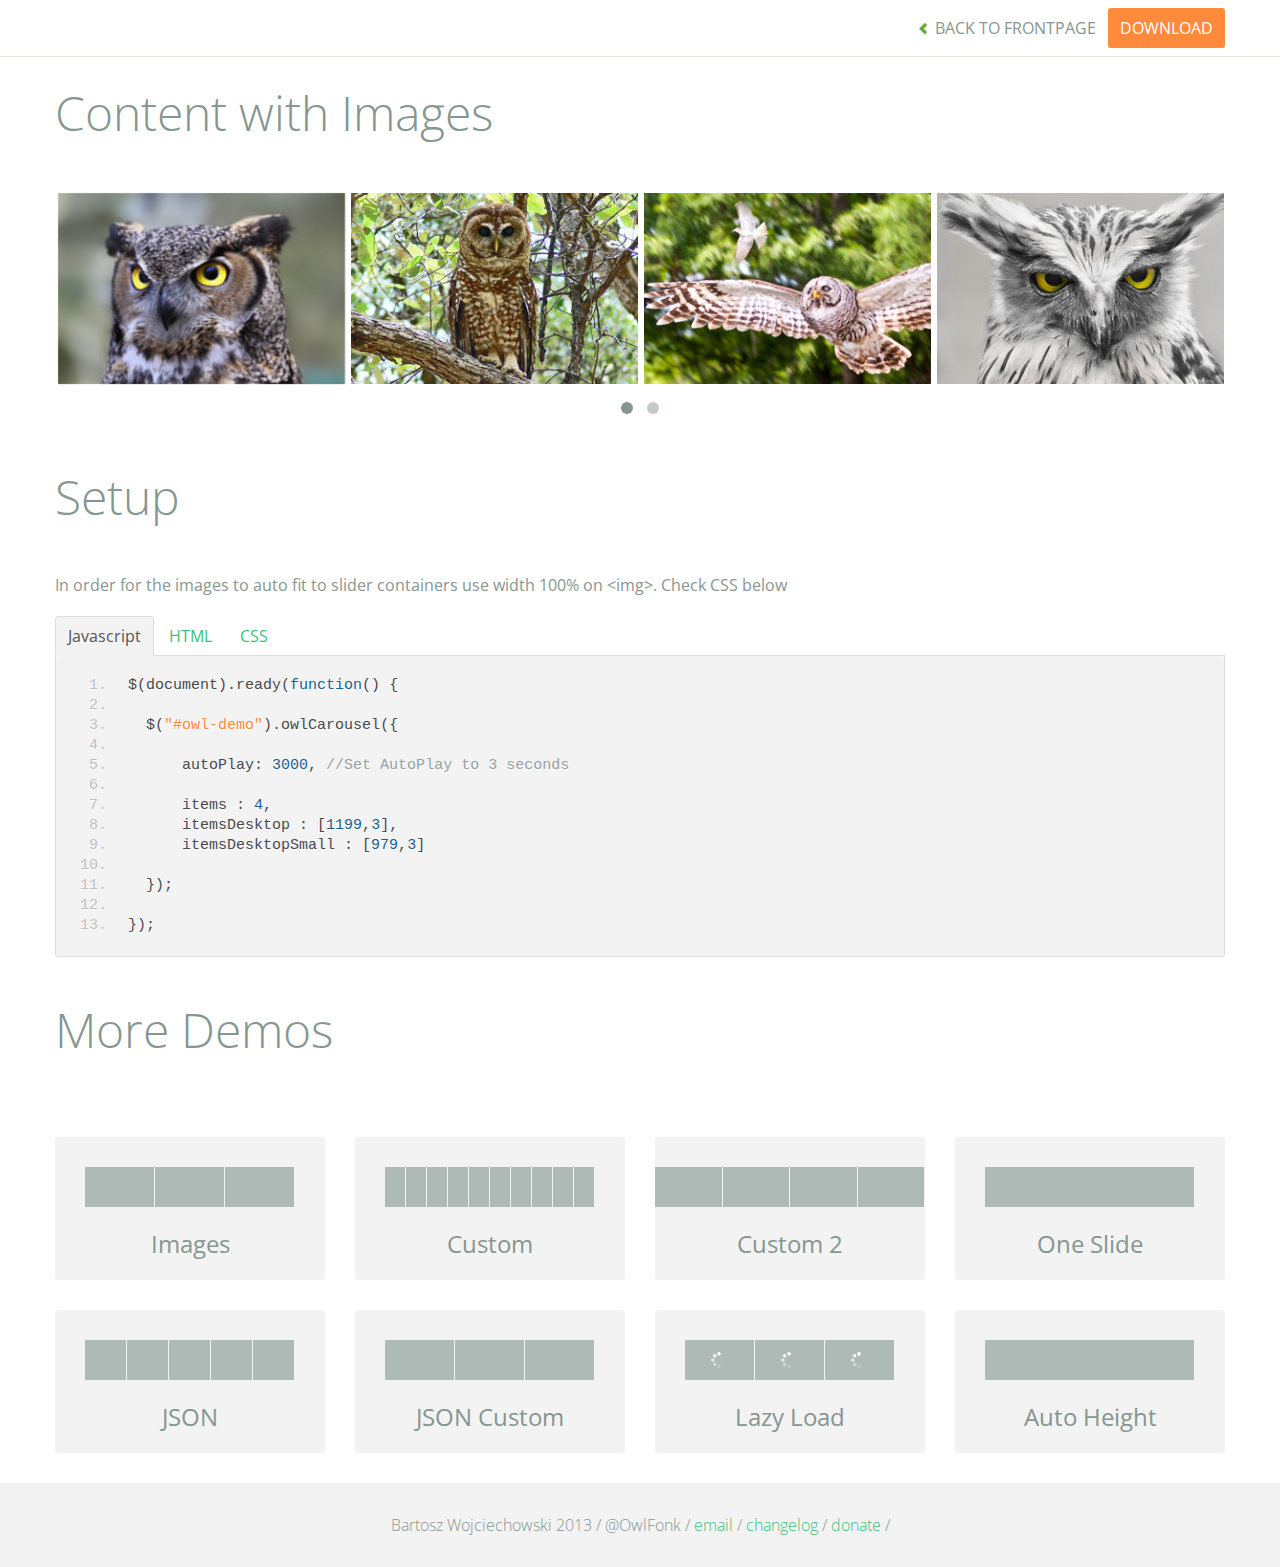
<file: lib/owl.carousel/demos/images.html>
<!DOCTYPE html>
<html lang="en">
  <head>
    <meta charset="utf-8">
    <title>Owl Carousel - Images Demo</title>
    <meta name="viewport" content="width=device-width, initial-scale=1.0">
    <meta name="description" content="jQuery Responsive Carousel - Owl Carusel">
    <meta name="author" content="Bartosz Wojciechowski">
    
    <link href='http://fonts.googleapis.com/css?family=Open+Sans:400italic,400,300,600,700' rel='stylesheet' type='text/css'>
    <link href="../assets/css/bootstrapTheme.css" rel="stylesheet">
    <link href="../assets/css/custom.css" rel="stylesheet">

    <!-- Owl Carousel Assets -->
    <link href="../owl-carousel/owl.carousel.css" rel="stylesheet">
    <link href="../owl-carousel/owl.theme.css" rel="stylesheet">

    <!-- Prettify -->
    <link href="../assets/js/google-code-prettify/prettify.css" rel="stylesheet">
    

    <!-- Le fav and touch icons -->
    <link rel="apple-touch-icon-precomposed" sizes="144x144" href="../assets/ico/apple-touch-icon-144-precomposed.png">
    <link rel="apple-touch-icon-precomposed" sizes="114x114" href="../assets/ico/apple-touch-icon-114-precomposed.png">
      <link rel="apple-touch-icon-precomposed" sizes="72x72" href="../assets/ico/apple-touch-icon-72-precomposed.png">
                    <link rel="apple-touch-icon-precomposed" href="../assets/ico/apple-touch-icon-57-precomposed.png">
                                   <link rel="shortcut icon" href="../assets/ico/favicon.png">
  </head>
  <body>

      <div id="top-nav" class="navbar navbar-fixed-top">
        <div class="navbar-inner">
          <div class="container">
            <button type="button" class="btn btn-navbar" data-toggle="collapse" data-target=".nav-collapse">
            <span class="icon-bar"></span>
            <span class="icon-bar"></span>
            <span class="icon-bar"></span>
          </button>
            <div class="nav-collapse collapse">
            <ul class="nav pull-right">
              <li><a href="../index.html"><i class="icon-chevron-left"></i> Back to Frontpage</a></li>
              <li><a href="../owl.carousel.zip" class="download download-on" data-spy="affix" data-offset-top="450">Download</a></li>
            </ul>
            <ul class="nav pull-left">
              
            </ul>
            </div>
          </div>
        </div>
      </div>
   
    <div id="title">
      <div class="container">
        <div class="row">
          <div class="span12">
            <h1>Content with Images</h1>
          </div>
        </div>
      </div>
    </div>

      <div id="demo">
        <div class="container">
          <div class="row">
            <div class="span12">

              <div id="owl-demo" class="owl-carousel">
                <div class="item"><img src="assets/owl1.jpg" alt="Owl Image"></div>
                <div class="item"><img src="assets/owl2.jpg" alt="Owl Image"></div>
                <div class="item"><img src="assets/owl3.jpg" alt="Owl Image"></div>
                <div class="item"><img src="assets/owl4.jpg" alt="Owl Image"></div>
                <div class="item"><img src="assets/owl5.jpg" alt="Owl Image"></div>
                <div class="item"><img src="assets/owl6.jpg" alt="Owl Image"></div>
                <div class="item"><img src="assets/owl7.jpg" alt="Owl Image"></div>
                <div class="item"><img src="assets/owl8.jpg" alt="Owl Image"></div>
              </div>
              
            </div>
          </div>
        </div>

    </div>

    <div id="example-info">
      <div class="container">
        <div class="row">
          <div class="span12">
            <h1>Setup</h1>
            <p>In order for the images to auto fit to slider containers use width 100% on &lt;img&gt;. Check CSS below</p>
            <ul class="nav nav-tabs" id="myTab">
              <li class="active"><a href="#javascript">Javascript</a></li>
              <li><a href="#HTML">HTML</a></li>
              <li><a href="#CSS">CSS</a></li>
            </ul>
             
            <div class="tab-content">

              <div class="tab-pane active" id="javascript">
<pre class="pre-show prettyprint linenums">
$(document).ready(function() {

  $("#owl-demo").owlCarousel({

      autoPlay: 3000, //Set AutoPlay to 3 seconds

      items : 4,
      itemsDesktop : [1199,3],
      itemsDesktopSmall : [979,3]

  });

});
</pre>  

              </div>

              <div class="tab-pane" id="HTML">
<pre class="pre-show prettyprint linenums">
&lt;div id="owl-demo"&gt;
          
  &lt;div class="item"&gt;&lt;img src="assets/owl1.jpg" alt="Owl Image"&gt;&lt;/div&gt;
  &lt;div class="item"&gt;&lt;img src="assets/owl2.jpg" alt="Owl Image"&gt;&lt;/div&gt;
  &lt;div class="item"&gt;&lt;img src="assets/owl3.jpg" alt="Owl Image"&gt;&lt;/div&gt;
  &lt;div class="item"&gt;&lt;img src="assets/owl4.jpg" alt="Owl Image"&gt;&lt;/div&gt;
  &lt;div class="item"&gt;&lt;img src="assets/owl5.jpg" alt="Owl Image"&gt;&lt;/div&gt;
  &lt;div class="item"&gt;&lt;img src="assets/owl6.jpg" alt="Owl Image"&gt;&lt;/div&gt;
  &lt;div class="item"&gt;&lt;img src="assets/owl7.jpg" alt="Owl Image"&gt;&lt;/div&gt;
  &lt;div class="item"&gt;&lt;img src="assets/owl8.jpg" alt="Owl Image"&gt;&lt;/div&gt;

&lt;/div&gt;
</pre>
              </div>

              <div class="tab-pane" id="CSS">
<pre class="pre-show prettyprint linenums">
#owl-demo .item{
  margin: 3px;
}
#owl-demo .item img{
  display: block;
  width: 100%;
  height: auto;
}
</pre>
              </div>
            </div><!--End Tab Content-->

          </div>
        </div>
      </div>
    </div>

    <div id="more">
      <div class="container">

        <div class="row">
          <div class="span12">
            <h1>More Demos</h1>
          </div>
        </div>

        <div class="row demos-row">
          <div class="span3">
            <a href="images.html" class="demo-box">
              <div class="demo-wrapper demo-images clearfix">
                <div class="demo-slide"><div class="bg"></div></div>
                <div class="demo-slide"><div class="bg"></div></div>
                <div class="demo-slide"><div class="bg"></div></div>
              </div>
              <h3>Images</h3>
            </a>
          </div>

          <div class="span3">
            <a href="custom.html" class="demo-box">
              <div class="demo-wrapper demo-custom clearfix">
                <div class="demo-slide"><div class="bg"></div></div>
                <div class="demo-slide"><div class="bg"></div></div>
                <div class="demo-slide"><div class="bg"></div></div>
                <div class="demo-slide"><div class="bg"></div></div>
                <div class="demo-slide"><div class="bg"></div></div>
                <div class="demo-slide"><div class="bg"></div></div>
                <div class="demo-slide"><div class="bg"></div></div>
                <div class="demo-slide"><div class="bg"></div></div>
                <div class="demo-slide"><div class="bg"></div></div>
                <div class="demo-slide"><div class="bg"></div></div>
              </div>
              <h3>Custom</h3>
            </a>
          </div>

          <div class="span3">
            <a href="itemsCustom.html" class="demo-box">
              <div class="demo-wrapper demo-full clearfix">
                <div class="demo-slide"><div class="bg"></div></div>
                <div class="demo-slide"><div class="bg"></div></div>
                <div class="demo-slide"><div class="bg"></div></div>
                <div class="demo-slide"><div class="bg"></div></div>
              </div>
              <h3>Custom 2</h3>
            </a>
          </div>

          <div class="span3">
            <a href="one.html" class="demo-box">
              <div class="demo-wrapper demo-one clearfix">
                <div class="demo-slide"><div class="bg"></div></div>
              </div>
              <h3>One Slide</h3>
            </a>
          </div>

        </div>
        <div class="row demos-row">
          <div class="span3">
            <a href="json.html" class="demo-box">
              <div class="demo-wrapper demo-Json clearfix">
                <div class="demo-slide"><div class="bg"></div></div>
                <div class="demo-slide"><div class="bg"></div></div>
                <div class="demo-slide"><div class="bg"></div></div>
                <div class="demo-slide"><div class="bg"></div></div>
                <div class="demo-slide"><div class="bg"></div></div>
              </div>
              <h3>JSON</h3>
            </a>
          </div>

          <div class="span3">
            <a href="customJson.html" class="demo-box">
              <div class="demo-wrapper demo-Json-custom clearfix">
                <div class="demo-slide"><div class="bg"></div></div>
                <div class="demo-slide"><div class="bg"></div></div>
                <div class="demo-slide"><div class="bg"></div></div>
              </div>
              <h3>JSON Custom</h3>
            </a>
          </div>

          <div class="span3">
            <a href="lazyLoad.html" class="demo-box">
              <div class="demo-wrapper demo-lazy clearfix">
                <div class="demo-slide"><div class="bg"></div></div>
                <div class="demo-slide"><div class="bg"></div></div>
                <div class="demo-slide"><div class="bg"></div></div>
              </div>
              <h3>Lazy Load</h3>
            </a>
          </div>

          <div class="span3">
            <a href="autoHeight.html" class="demo-box">
              <div class="demo-wrapper demo-height clearfix">
                <div class="demo-slide"><div class="bg"></div></div>
              </div>
              <h3>Auto Height</h3>
            </a>
          </div>

        </div>
      </div>
    </div>


 
    <div id="footer">
      <div class="container">
        <div class="row">
          <div class="span12">
            <h5>Bartosz Wojciechowski 2013 / @OwlFonk / 
            <a href="mailto:owl@owlgraphic.com?subject=Hey Owl!">email</a> / 
            <a href="../changelog.html">changelog</a> /
            <a href="https://www.paypal.com/cgi-bin/webscr?cmd=_s-xclick&hosted_button_id=EFSGXZS7V2U9N">donate</a> / 
            <a href="https://twitter.com/share" class="twitter-share-button" data-url="http://owlgraphic.com/owlcarousel/" data-text="Awesome jQuery Owl Carousel Responsive Plugin" data-via="OwlFonk" data-count="none" data-hashtags="owlcarousel"></a>
            <script>
            var owldomain = window.location.hostname.indexOf("owlgraphic");
            if(owldomain !== -1){
              !function(d,s,id){var js,fjs=d.getElementsByTagName(s)[0],p=/^http:/.test(d.location)?'http':'https';if(!d.getElementById(id)){js=d.createElement(s);js.id=id;js.src=p+'://platform.twitter.com/widgets.js';fjs.parentNode.insertBefore(js,fjs);}}(document, 'script', 'twitter-wjs');
            }
            </script>
            </h5>
          </div>
        </div>
      </div>
    </div>


    <script src="../assets/js/jquery-1.9.1.min.js"></script> 
    <script src="../owl-carousel/owl.carousel.js"></script>


    <!-- Demo -->

    <style>
    #owl-demo .item{
        margin: 3px;
    }
    #owl-demo .item img{
        display: block;
        width: 100%;
        height: auto;
    }
    </style>


    <script>
    $(document).ready(function() {
      $("#owl-demo").owlCarousel({
        autoPlay: 3000,
        items : 4,
        itemsDesktop : [1199,3],
        itemsDesktopSmall : [979,3]
      });

    });
    </script>

    <script src="../assets/js/bootstrap-collapse.js"></script>
    <script src="../assets/js/bootstrap-transition.js"></script>
    <script src="../assets/js/bootstrap-tab.js"></script>

    <script src="../assets/js/google-code-prettify/prettify.js"></script>
	  <script src="../assets/js/application.js"></script>

  </body>
</html>
</file>
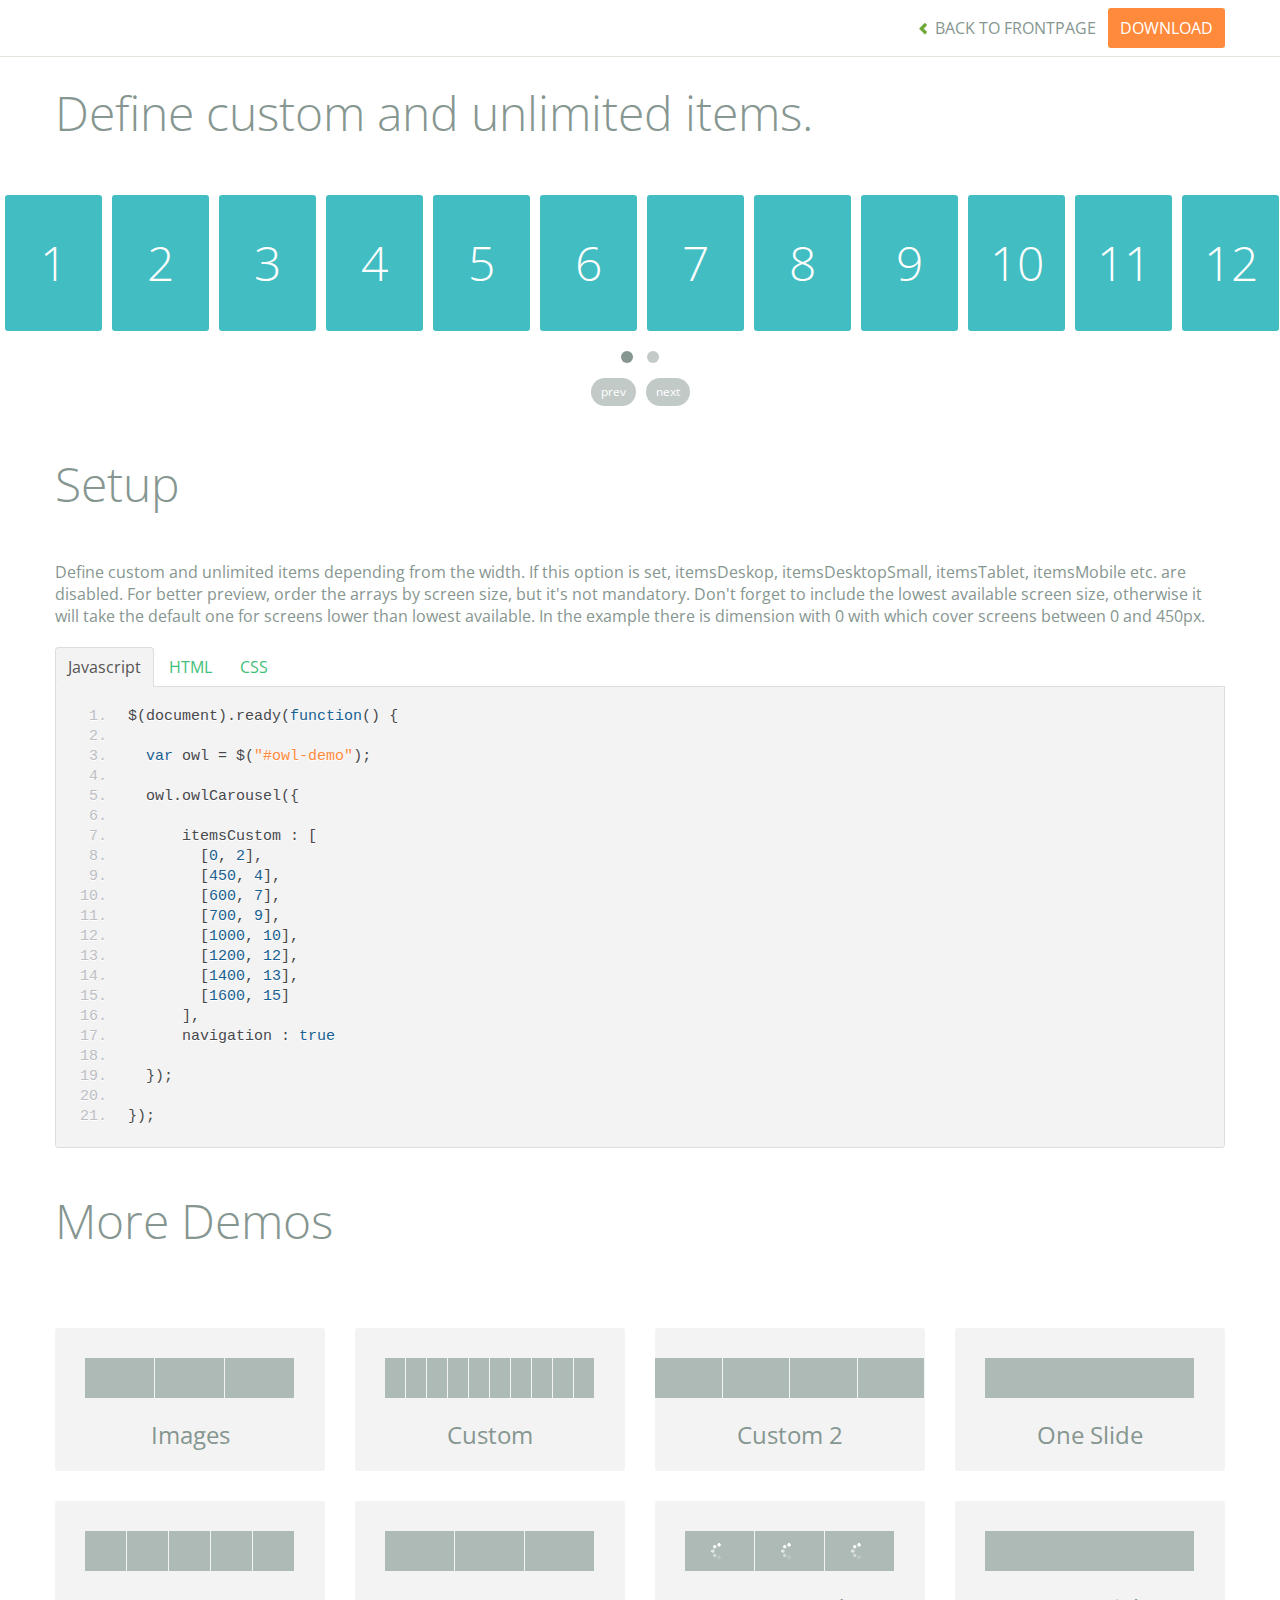
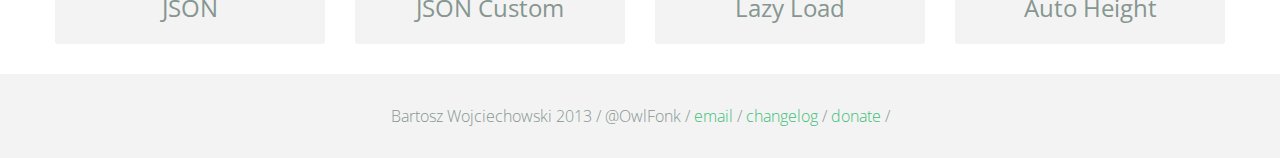
<file: lib/owl.carousel/demos/itemsCustom.html>
<!DOCTYPE html>
<html lang="en">
  <head>
    <meta charset="utf-8">
    <title>Owl Carousel - itemsCustom</title>
    <meta name="viewport" content="width=device-width, initial-scale=1.0">
    <meta name="description" content="jQuery Responsive Carousel - Owl Carusel">
    <meta name="author" content="Bartosz Wojciechowski">

    <link href='http://fonts.googleapis.com/css?family=Open+Sans:400italic,400,300,600,700' rel='stylesheet' type='text/css'>
    <link href="../assets/css/bootstrapTheme.css" rel="stylesheet">
    <link href="../assets/css/custom.css" rel="stylesheet">

    <!-- Owl Carousel Assets -->
    <link href="../owl-carousel/owl.carousel.css" rel="stylesheet">
    <link href="../owl-carousel/owl.theme.css" rel="stylesheet">

    <link href="../assets/js/google-code-prettify/prettify.css" rel="stylesheet">

    <!-- Le fav and touch icons -->
    <link rel="apple-touch-icon-precomposed" sizes="144x144" href="../assets/ico/apple-touch-icon-144-precomposed.png">
    <link rel="apple-touch-icon-precomposed" sizes="114x114" href="../assets/ico/apple-touch-icon-114-precomposed.png">
      <link rel="apple-touch-icon-precomposed" sizes="72x72" href="../assets/ico/apple-touch-icon-72-precomposed.png">
                    <link rel="apple-touch-icon-precomposed" href="../assets/ico/apple-touch-icon-57-precomposed.png">
                                   <link rel="shortcut icon" href="../assets/ico/favicon.png">
  </head>
  <body>

      <div id="top-nav" class="navbar navbar-fixed-top">
        <div class="navbar-inner">
          <div class="container">
            <button type="button" class="btn btn-navbar" data-toggle="collapse" data-target=".nav-collapse">
            <span class="icon-bar"></span>
            <span class="icon-bar"></span>
            <span class="icon-bar"></span>
          </button>
            <div class="nav-collapse collapse">
            <ul class="nav pull-right">
              <li><a href="../index.html"><i class="icon-chevron-left"></i> Back to Frontpage</a></li>
              <li><a href="../owl.carousel.zip" class="download download-on" data-spy="affix" data-offset-top="450">Download</a></li>
            </ul>
            <ul class="nav pull-left">
              
            </ul>
            </div>
          </div>
        </div>
      </div>
   
    <div id="title">
      <div class="container">
        <div class="row">
          <div class="span12">
            <h1>Define custom and unlimited items.</h1>
          </div>
        </div>
      </div>
    </div>

      <div id="demo">
        <div id="owl-demo" class="owl-carousel">
          
          <div class="item"><h1>1</h1></div>
          <div class="item"><h1>2</h1></div>
          <div class="item"><h1>3</h1></div>
          <div class="item"><h1>4</h1></div>
          <div class="item"><h1>5</h1></div>
          <div class="item"><h1>6</h1></div>
          <div class="item"><h1>7</h1></div>
          <div class="item"><h1>8</h1></div>
          <div class="item"><h1>9</h1></div>
          <div class="item"><h1>10</h1></div>
          <div class="item"><h1>11</h1></div>
          <div class="item"><h1>12</h1></div>
          <div class="item"><h1>13</h1></div>
          <div class="item"><h1>14</h1></div>
          <div class="item"><h1>15</h1></div>
          <div class="item"><h1>16</h1></div>
          <div class="item"><h1>17</h1></div>
          <div class="item"><h1>18</h1></div>
          <div class="item"><h1>19</h1></div>
          <div class="item"><h1>20</h1></div>

        </div>
    </div>

    <div id="example-info">
      <div class="container">
        <div class="row">
          <div class="span12">
            <h1>Setup</h1>
            <p>Define custom and unlimited items depending from the width. If this option is set, itemsDeskop, itemsDesktopSmall, itemsTablet, itemsMobile etc. are disabled. For better preview, order the arrays by screen size, but it's not mandatory. Don't forget to include the lowest available screen size, otherwise it will take the default one for screens lower than lowest available. In the example there is dimension with 0 with which cover screens between 0 and 450px.
            </p>
            <ul class="nav nav-tabs" id="myTab">
              <li class="active"><a href="#javascript">Javascript</a></li>
              <li><a href="#HTML">HTML</a></li>
              <li><a href="#CSS">CSS</a></li>
            </ul>
             
            <div class="tab-content">

              <div class="tab-pane active" id="javascript">
<pre class="pre-show prettyprint linenums">
$(document).ready(function() {

  var owl = &#36;("#owl-demo")&#59;

  owl.owlCarousel({
     
      itemsCustom : [
        [0, 2],
        [450, 4],
        [600, 7],
        [700, 9],
        [1000, 10],
        [1200, 12],
        [1400, 13],
        [1600, 15]
      ],
      navigation : true

  })&#59;

})&#59;
</pre>

              </div>

              <div class="tab-pane" id="HTML">
<pre class="pre-show prettyprint linenums">
&lt;div id="owl-demo" class="owl-carousel owl-theme"&gt;
  &lt;div class="item"&gt;&lt;h1&gt;1&lt;/h1&gt;&lt;/div&gt;
  &lt;div class="item"&gt;&lt;h1&gt;2&lt;/h1&gt;&lt;/div&gt;
  &lt;div class="item"&gt;&lt;h1&gt;3&lt;/h1&gt;&lt;/div&gt;
  &lt;div class="item"&gt;&lt;h1&gt;4&lt;/h1&gt;&lt;/div&gt;
  &lt;div class="item"&gt;&lt;h1&gt;5&lt;/h1&gt;&lt;/div&gt;
  &lt;div class="item"&gt;&lt;h1&gt;6&lt;/h1&gt;&lt;/div&gt;
  &lt;div class="item"&gt;&lt;h1&gt;7&lt;/h1&gt;&lt;/div&gt;
  &lt;div class="item"&gt;&lt;h1&gt;8&lt;/h1&gt;&lt;/div&gt;
  &lt;div class="item"&gt;&lt;h1&gt;9&lt;/h1&gt;&lt;/div&gt;
  &lt;div class="item"&gt;&lt;h1&gt;10&lt;/h1&gt;&lt;/div&gt;
  &lt;div class="item"&gt;&lt;h1&gt;11&lt;/h1&gt;&lt;/div&gt;
  &lt;div class="item"&gt;&lt;h1&gt;12&lt;/h1&gt;&lt;/div&gt;
  &lt;div class="item"&gt;&lt;h1&gt;13&lt;/h1&gt;&lt;/div&gt;
  &lt;div class="item"&gt;&lt;h1&gt;14&lt;/h1&gt;&lt;/div&gt;
  &lt;div class="item"&gt;&lt;h1&gt;15&lt;/h1&gt;&lt;/div&gt;
  &lt;div class="item"&gt;&lt;h1&gt;16&lt;/h1&gt;&lt;/div&gt;
  &lt;div class="item"&gt;&lt;h1&gt;17&lt;/h1&gt;&lt;/div&gt;
  &lt;div class="item"&gt;&lt;h1&gt;18&lt;/h1&gt;&lt;/div&gt;
  &lt;div class="item"&gt;&lt;h1&gt;19&lt;/h1&gt;&lt;/div&gt;
  &lt;div class="item"&gt;&lt;h1&gt;20&lt;/h1&gt;&lt;/div&gt;
&lt;/div&gt;

</pre>
              </div>

              <div class="tab-pane" id="CSS">
<pre class="pre-show prettyprint linenums">
#owl-demo .item{
    background: #42bdc2;
    padding: 30px 0px;
    margin: 5px;
    color: #FFF;
    -webkit-border-radius: 3px;
    -moz-border-radius: 3px;
    border-radius: 3px;
    text-align: center;
}
</pre>
              </div>
            </div><!--End Tab Content-->

          </div>
        </div>
      </div>
    </div>

    <div id="more">
      <div class="container">

        <div class="row">
          <div class="span12">
            <h1>More Demos</h1>
          </div>
        </div>

        <div class="row demos-row">
          <div class="span3">
            <a href="images.html" class="demo-box">
              <div class="demo-wrapper demo-images clearfix">
                <div class="demo-slide"><div class="bg"></div></div>
                <div class="demo-slide"><div class="bg"></div></div>
                <div class="demo-slide"><div class="bg"></div></div>
              </div>
              <h3>Images</h3>
            </a>
          </div>

          <div class="span3">
            <a href="custom.html" class="demo-box">
              <div class="demo-wrapper demo-custom clearfix">
                <div class="demo-slide"><div class="bg"></div></div>
                <div class="demo-slide"><div class="bg"></div></div>
                <div class="demo-slide"><div class="bg"></div></div>
                <div class="demo-slide"><div class="bg"></div></div>
                <div class="demo-slide"><div class="bg"></div></div>
                <div class="demo-slide"><div class="bg"></div></div>
                <div class="demo-slide"><div class="bg"></div></div>
                <div class="demo-slide"><div class="bg"></div></div>
                <div class="demo-slide"><div class="bg"></div></div>
                <div class="demo-slide"><div class="bg"></div></div>
              </div>
              <h3>Custom</h3>
            </a>
          </div>

          <div class="span3">
            <a href="itemsCustom.html" class="demo-box">
              <div class="demo-wrapper demo-full clearfix">
                <div class="demo-slide"><div class="bg"></div></div>
                <div class="demo-slide"><div class="bg"></div></div>
                <div class="demo-slide"><div class="bg"></div></div>
                <div class="demo-slide"><div class="bg"></div></div>
              </div>
              <h3>Custom 2</h3>
            </a>
          </div>

          <div class="span3">
            <a href="one.html" class="demo-box">
              <div class="demo-wrapper demo-one clearfix">
                <div class="demo-slide"><div class="bg"></div></div>
              </div>
              <h3>One Slide</h3>
            </a>
          </div>

        </div>
        <div class="row demos-row">
          <div class="span3">
            <a href="json.html" class="demo-box">
              <div class="demo-wrapper demo-Json clearfix">
                <div class="demo-slide"><div class="bg"></div></div>
                <div class="demo-slide"><div class="bg"></div></div>
                <div class="demo-slide"><div class="bg"></div></div>
                <div class="demo-slide"><div class="bg"></div></div>
                <div class="demo-slide"><div class="bg"></div></div>
              </div>
              <h3>JSON</h3>
            </a>
          </div>

          <div class="span3">
            <a href="customJson.html" class="demo-box">
              <div class="demo-wrapper demo-Json-custom clearfix">
                <div class="demo-slide"><div class="bg"></div></div>
                <div class="demo-slide"><div class="bg"></div></div>
                <div class="demo-slide"><div class="bg"></div></div>
              </div>
              <h3>JSON Custom</h3>
            </a>
          </div>

          <div class="span3">
            <a href="lazyLoad.html" class="demo-box">
              <div class="demo-wrapper demo-lazy clearfix">
                <div class="demo-slide"><div class="bg"></div></div>
                <div class="demo-slide"><div class="bg"></div></div>
                <div class="demo-slide"><div class="bg"></div></div>
              </div>
              <h3>Lazy Load</h3>
            </a>
          </div>

          <div class="span3">
            <a href="autoHeight.html" class="demo-box">
              <div class="demo-wrapper demo-height clearfix">
                <div class="demo-slide"><div class="bg"></div></div>
              </div>
              <h3>Auto Height</h3>
            </a>
          </div>

        </div>
      </div>
    </div>


 
    <div id="footer">
      <div class="container">
        <div class="row">
          <div class="span12">
            <h5>Bartosz Wojciechowski 2013 / @OwlFonk / 
            <a href="mailto:owl@owlgraphic.com?subject=Hey Owl!">email</a> / 
            <a href="../changelog.html">changelog</a> /
            <a href="https://www.paypal.com/cgi-bin/webscr?cmd=_s-xclick&hosted_button_id=EFSGXZS7V2U9N">donate</a> / 
            <a href="https://twitter.com/share" class="twitter-share-button" data-url="http://owlgraphic.com/owlcarousel/" data-text="Awesome jQuery Owl Carousel Responsive Plugin" data-via="OwlFonk" data-count="none" data-hashtags="owlcarousel"></a>
            <script>
            var owldomain = window.location.hostname.indexOf("owlgraphic");
            if(owldomain !== -1){
              !function(d,s,id){var js,fjs=d.getElementsByTagName(s)[0],p=/^http:/.test(d.location)?'http':'https';if(!d.getElementById(id)){js=d.createElement(s);js.id=id;js.src=p+'://platform.twitter.com/widgets.js';fjs.parentNode.insertBefore(js,fjs);}}(document, 'script', 'twitter-wjs');
            }
            </script>
            </h5>
          </div>
        </div>
      </div>
    </div>


    <script src="../assets/js/jquery-1.9.1.min.js"></script> 
    <script src="../owl-carousel/owl.carousel.js"></script>


    <!-- Demo -->

    <style>
    #owl-demo .item{
        background: #42bdc2;
        padding: 30px 0px;
        margin: 5px;
        color: #FFF;
        -webkit-border-radius: 3px;
        -moz-border-radius: 3px;
        border-radius: 3px;
        text-align: center;
    }
    </style>


    <script>
    $(document).ready(function() {

      var owl = $("#owl-demo");

      owl.owlCarousel({

        // Define custom and unlimited items depending from the width
        // If this option is set, itemsDeskop, itemsDesktopSmall, itemsTablet, itemsMobile etc. are disabled
        // For better preview, order the arrays by screen size, but it's not mandatory
        // Don't forget to include the lowest available screen size, otherwise it will take the default one for screens lower than lowest available.
        // In the example there is dimension with 0 with which cover screens between 0 and 450px
        
        itemsCustom : [
          [0, 2],
          [450, 4],
          [600, 7],
          [700, 9],
          [1000, 10],
          [1200, 12],
          [1400, 13],
          [1600, 15]
        ],
        navigation : true

      });



    });
    </script>

    <script src="../assets/js/bootstrap-collapse.js"></script>
    <script src="../assets/js/bootstrap-transition.js"></script>
    <script src="../assets/js/bootstrap-tab.js"></script>

    <script src="../assets/js/google-code-prettify/prettify.js"></script>
	  <script src="../assets/js/application.js"></script>

  </body>
</html>
</file>
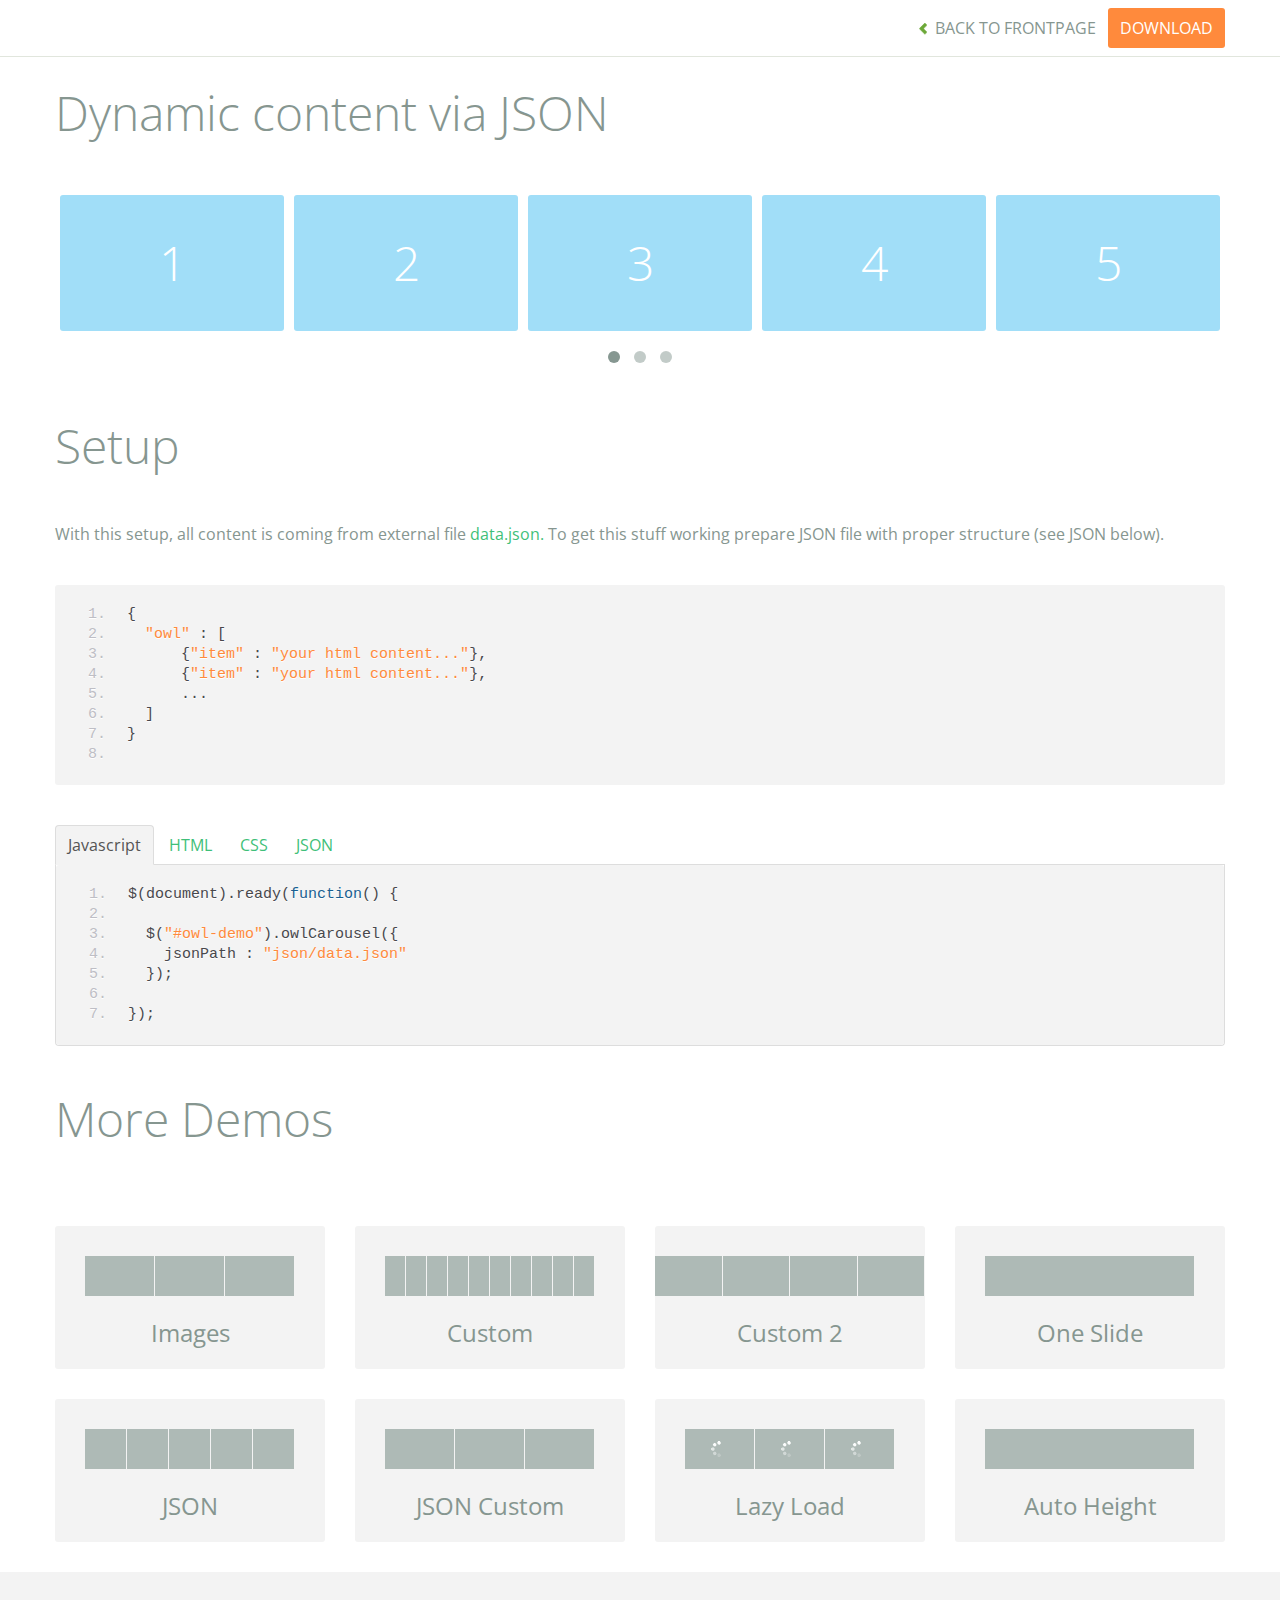
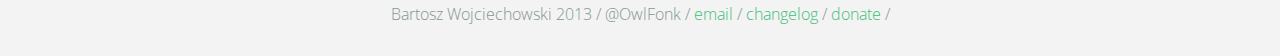
<file: lib/owl.carousel/demos/json.html>
<!DOCTYPE html>
<html lang="en">
  <head>
    <meta charset="utf-8">
    <title>Owl Carousel - Dynamic content via JSON</title>
    <meta name="viewport" content="width=device-width, initial-scale=1.0">
    <meta name="description" content="jQuery Responsive Carousel - Owl Carusel">
    <meta name="author" content="Bartosz Wojciechowski">

    <link href='http://fonts.googleapis.com/css?family=Open+Sans:400italic,400,300,600,700' rel='stylesheet' type='text/css'>
    <link href="../assets/css/bootstrapTheme.css" rel="stylesheet">
    <link href="../assets/css/custom.css" rel="stylesheet">

    <!-- Owl Carousel Assets -->
    <link href="../owl-carousel/owl.carousel.css" rel="stylesheet">
    <link href="../owl-carousel/owl.theme.css" rel="stylesheet">

    <link href="../assets/js/google-code-prettify/prettify.css" rel="stylesheet">

    <!-- Le fav and touch icons -->
    <link rel="apple-touch-icon-precomposed" sizes="144x144" href="../assets/ico/apple-touch-icon-144-precomposed.png">
    <link rel="apple-touch-icon-precomposed" sizes="114x114" href="../assets/ico/apple-touch-icon-114-precomposed.png">
      <link rel="apple-touch-icon-precomposed" sizes="72x72" href="../assets/ico/apple-touch-icon-72-precomposed.png">
                    <link rel="apple-touch-icon-precomposed" href="../assets/ico/apple-touch-icon-57-precomposed.png">
                                   <link rel="shortcut icon" href="../assets/ico/favicon.png">
  </head>
  <body>

      <div id="top-nav" class="navbar navbar-fixed-top">
        <div class="navbar-inner">
          <div class="container">
            <button type="button" class="btn btn-navbar" data-toggle="collapse" data-target=".nav-collapse">
            <span class="icon-bar"></span>
            <span class="icon-bar"></span>
            <span class="icon-bar"></span>
          </button>
            <div class="nav-collapse collapse">
            <ul class="nav pull-right">
              <li><a href="../index.html"><i class="icon-chevron-left"></i> Back to Frontpage</a></li>
              <li><a href="../owl.carousel.zip" class="download download-on" data-spy="affix" data-offset-top="450">Download</a></li>
            </ul>
            <ul class="nav pull-left">
              
            </ul>
            </div>
          </div>
        </div>
      </div>
   
    <div id="title">
      <div class="container">
        <div class="row">
          <div class="span12">
            <h1>Dynamic content via JSON</h1>
          </div>
        </div>
      </div>
    </div>

      <div id="demo">
        <div class="container">
          <div class="row">
            <div class="span12">

              <div id="owl-demo" class="owl-carousel">
              </div>
            </div>
          </div>
        </div>

    </div>

    <div id="example-info">
      <div class="container">
        <div class="row">
          <div class="span12">
            <h1>Setup</h1>
            <p>With this setup, all content is coming from external file <a href="json/data.json">data.json.</a> To get this stuff working prepare JSON file with proper structure (see JSON below).</p>
            <pre class="pre-show prettyprint linenums">
{
  "owl" : [
      {"item" : "your html content..."},
      {"item" : "your html content..."},
      ...
  ]
}
            </pre>
            <ul class="nav nav-tabs" id="myTab">
              <li class="active"><a href="#javascript">Javascript</a></li>
              <li><a href="#HTML">HTML</a></li>
              <li><a href="#CSS">CSS</a></li>
              <li><a href="#JSON">JSON</a></li>
            </ul>
             
            <div class="tab-content">

              <div class="tab-pane active" id="javascript">
<pre class="pre-show prettyprint linenums">
$(document).ready(function() {

  $("#owl-demo").owlCarousel({
    jsonPath : "json/data.json" 
  });

});
</pre>  

              </div>

              <div class="tab-pane" id="HTML">
<pre class="pre-show prettyprint linenums">
&lt;div id="owl-demo" class="owl-carousel owl-theme"&gt;
&lt;/div&gt;
</pre>
              </div>

              <div class="tab-pane" id="CSS">
<pre class="pre-show prettyprint linenums">
#owl-demo .item{
  background: #a1def8;
  padding: 30px 0px;
  display: block;
  margin: 5px;
  color: #FFF;
  -webkit-border-radius: 3px;
  -moz-border-radius: 3px;
  border-radius: 3px;
  text-align: center;
}

</pre>
              </div>
              <div class="tab-pane" id="JSON">
<pre class="pre-show prettyprint linenums">
{
  "owl" : [
      {"item" : "&lt;span class='item'&gt;&lt;h1&gt;1&lt;/h1&gt;&lt;/span&gt;"},
      {"item" : "&lt;span class='item'&gt;&lt;h1&gt;2&lt;/h1&gt;&lt;/span&gt;"},
      {"item" : "&lt;span class='item'&gt;&lt;h1&gt;3&lt;/h1&gt;&lt;/span&gt;"},
      {"item" : "&lt;span class='item'&gt;&lt;h1&gt;4&lt;/h1&gt;&lt;/span&gt;"},
      {"item" : "&lt;span class='item'&gt;&lt;h1&gt;5&lt;/h1&gt;&lt;/span&gt;"},
      {"item" : "&lt;span class='item'&gt;&lt;h1&gt;6&lt;/h1&gt;&lt;/span&gt;"},
      {"item" : "&lt;span class='item'&gt;&lt;h1&gt;7&lt;/h1&gt;&lt;/span&gt;"},
      {"item" : "&lt;span class='item'&gt;&lt;h1&gt;8&lt;/h1&gt;&lt;/span&gt;"},
      {"item" : "&lt;span class='item'&gt;&lt;h1&gt;9&lt;/h1&gt;&lt;/span&gt;"},
      {"item" : "&lt;span class='item'&gt;&lt;h1&gt;10&lt;/h1&gt;&lt;/span&gt;"},
      {"item" : "&lt;span class='item'&gt;&lt;h1&gt;11&lt;/h1&gt;&lt;/span&gt;"},
      {"item" : "&lt;span class='item'&gt;&lt;h1&gt;12&lt;/h1&gt;&lt;/span&gt;"},
      {"item" : "&lt;span class='item'&gt;&lt;h1&gt;13&lt;/h1&gt;&lt;/span&gt;"},
      {"item" : "&lt;span class='item'&gt;&lt;h1&gt;14&lt;/h1&gt;&lt;/span&gt;"}
  ]
}
</pre>
</div>
            </div><!--End Tab Content-->

          </div>
        </div>
      </div>
    </div>

    <div id="more">
      <div class="container">

        <div class="row">
          <div class="span12">
            <h1>More Demos</h1>
          </div>
        </div>

        <div class="row demos-row">
          <div class="span3">
            <a href="images.html" class="demo-box">
              <div class="demo-wrapper demo-images clearfix">
                <div class="demo-slide"><div class="bg"></div></div>
                <div class="demo-slide"><div class="bg"></div></div>
                <div class="demo-slide"><div class="bg"></div></div>
              </div>
              <h3>Images</h3>
            </a>
          </div>

          <div class="span3">
            <a href="custom.html" class="demo-box">
              <div class="demo-wrapper demo-custom clearfix">
                <div class="demo-slide"><div class="bg"></div></div>
                <div class="demo-slide"><div class="bg"></div></div>
                <div class="demo-slide"><div class="bg"></div></div>
                <div class="demo-slide"><div class="bg"></div></div>
                <div class="demo-slide"><div class="bg"></div></div>
                <div class="demo-slide"><div class="bg"></div></div>
                <div class="demo-slide"><div class="bg"></div></div>
                <div class="demo-slide"><div class="bg"></div></div>
                <div class="demo-slide"><div class="bg"></div></div>
                <div class="demo-slide"><div class="bg"></div></div>
              </div>
              <h3>Custom</h3>
            </a>
          </div>

          <div class="span3">
            <a href="itemsCustom.html" class="demo-box">
              <div class="demo-wrapper demo-full clearfix">
                <div class="demo-slide"><div class="bg"></div></div>
                <div class="demo-slide"><div class="bg"></div></div>
                <div class="demo-slide"><div class="bg"></div></div>
                <div class="demo-slide"><div class="bg"></div></div>
              </div>
              <h3>Custom 2</h3>
            </a>
          </div>

          <div class="span3">
            <a href="one.html" class="demo-box">
              <div class="demo-wrapper demo-one clearfix">
                <div class="demo-slide"><div class="bg"></div></div>
              </div>
              <h3>One Slide</h3>
            </a>
          </div>

        </div>
        <div class="row demos-row">
          <div class="span3">
            <a href="json.html" class="demo-box">
              <div class="demo-wrapper demo-Json clearfix">
                <div class="demo-slide"><div class="bg"></div></div>
                <div class="demo-slide"><div class="bg"></div></div>
                <div class="demo-slide"><div class="bg"></div></div>
                <div class="demo-slide"><div class="bg"></div></div>
                <div class="demo-slide"><div class="bg"></div></div>
              </div>
              <h3>JSON</h3>
            </a>
          </div>

          <div class="span3">
            <a href="customJson.html" class="demo-box">
              <div class="demo-wrapper demo-Json-custom clearfix">
                <div class="demo-slide"><div class="bg"></div></div>
                <div class="demo-slide"><div class="bg"></div></div>
                <div class="demo-slide"><div class="bg"></div></div>
              </div>
              <h3>JSON Custom</h3>
            </a>
          </div>

          <div class="span3">
            <a href="lazyLoad.html" class="demo-box">
              <div class="demo-wrapper demo-lazy clearfix">
                <div class="demo-slide"><div class="bg"></div></div>
                <div class="demo-slide"><div class="bg"></div></div>
                <div class="demo-slide"><div class="bg"></div></div>
              </div>
              <h3>Lazy Load</h3>
            </a>
          </div>

          <div class="span3">
            <a href="autoHeight.html" class="demo-box">
              <div class="demo-wrapper demo-height clearfix">
                <div class="demo-slide"><div class="bg"></div></div>
              </div>
              <h3>Auto Height</h3>
            </a>
          </div>

        </div>
      </div>
    </div>


 
    <div id="footer">
      <div class="container">
        <div class="row">
          <div class="span12">
            <h5>Bartosz Wojciechowski 2013 / @OwlFonk / 
            <a href="mailto:owl@owlgraphic.com?subject=Hey Owl!">email</a> / 
            <a href="../changelog.html">changelog</a> /
            <a href="https://www.paypal.com/cgi-bin/webscr?cmd=_s-xclick&hosted_button_id=EFSGXZS7V2U9N">donate</a> / 
            <a href="https://twitter.com/share" class="twitter-share-button" data-url="http://owlgraphic.com/owlcarousel/" data-text="Awesome jQuery Owl Carousel Responsive Plugin" data-via="OwlFonk" data-count="none" data-hashtags="owlcarousel"></a>
            <script>
            var owldomain = window.location.hostname.indexOf("owlgraphic");
            if(owldomain !== -1){
              !function(d,s,id){var js,fjs=d.getElementsByTagName(s)[0],p=/^http:/.test(d.location)?'http':'https';if(!d.getElementById(id)){js=d.createElement(s);js.id=id;js.src=p+'://platform.twitter.com/widgets.js';fjs.parentNode.insertBefore(js,fjs);}}(document, 'script', 'twitter-wjs');
            }
            </script>
            </h5>
          </div>
        </div>
      </div>
    </div>


    <script src="../assets/js/jquery-1.9.1.min.js"></script> 
    <script src="../owl-carousel/owl.carousel.js"></script>


    <!-- Demo -->

    <style>
    #owl-demo .item{
        background: #a1def8;
        padding: 30px 0px;
        display: block;
        margin: 5px;
        color: #FFF;
        -webkit-border-radius: 3px;
        -moz-border-radius: 3px;
        border-radius: 3px;
        text-align: center;
    }
    </style>


    <script>
    $(document).ready(function() {

      $("#owl-demo").owlCarousel({
        jsonPath : "json/data.json"
      });

    });
    </script>


    <script src="../assets/js/bootstrap-collapse.js"></script>
    <script src="../assets/js/bootstrap-transition.js"></script>
    <script src="../assets/js/bootstrap-tab.js"></script>

    <script src="../assets/js/google-code-prettify/prettify.js"></script>
	  <script src="../assets/js/application.js"></script>

  </body>
</html>
</file>
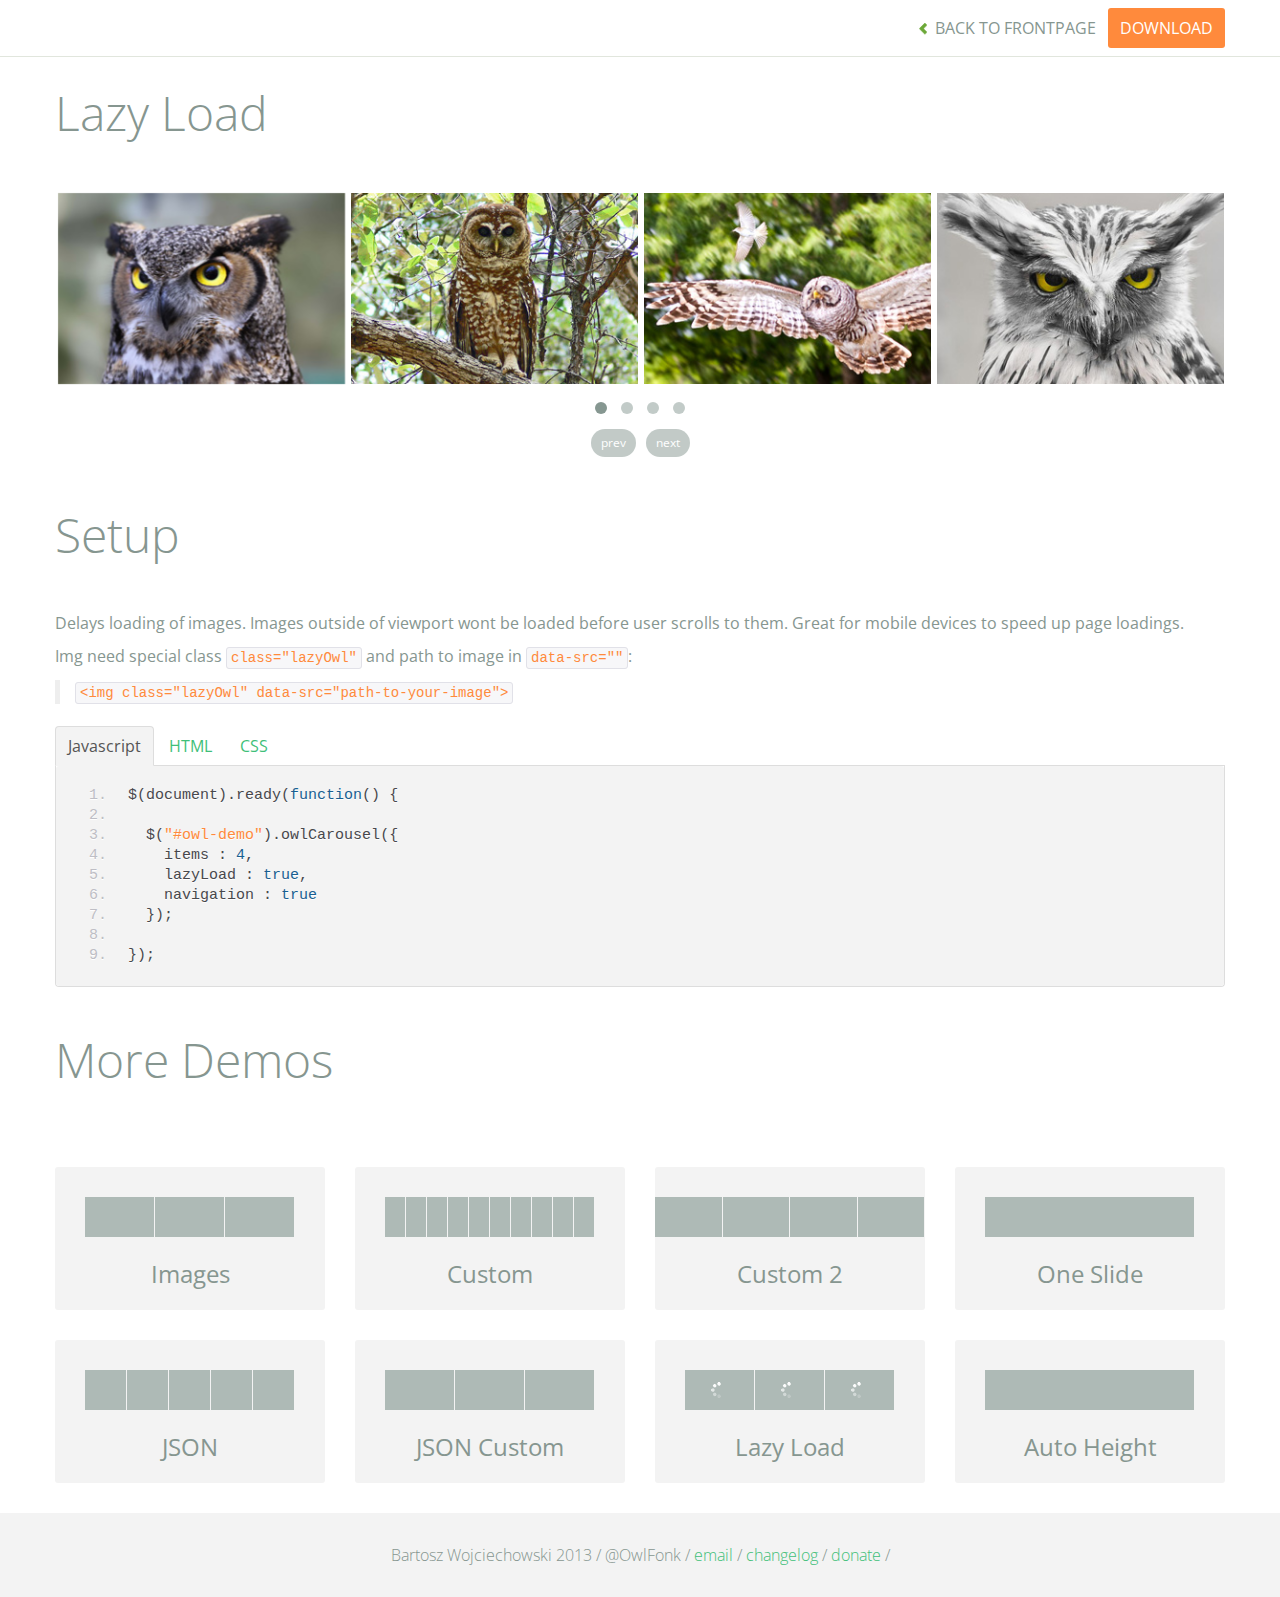
<file: lib/owl.carousel/demos/lazyLoad.html>
<!DOCTYPE html>
<html lang="en">
  <head>
    <meta charset="utf-8">
    <title>Owl Carousel - Lazy Load</title>
    <meta name="viewport" content="width=device-width, initial-scale=1.0">
    <meta name="description" content="jQuery Responsive Carousel - Owl Carusel">
    <meta name="author" content="Bartosz Wojciechowski">
    
    <link href='http://fonts.googleapis.com/css?family=Open+Sans:400italic,400,300,600,700' rel='stylesheet' type='text/css'>
    <link href="../assets/css/bootstrapTheme.css" rel="stylesheet">
    <link href="../assets/css/custom.css" rel="stylesheet">

    <!-- Owl Carousel Assets -->
    <link href="../owl-carousel/owl.carousel.css" rel="stylesheet">
    <link href="../owl-carousel/owl.theme.css" rel="stylesheet">

    <!-- Prettify -->
    <link href="../assets/js/google-code-prettify/prettify.css" rel="stylesheet">
    

    <!-- Le fav and touch icons -->
    <link rel="apple-touch-icon-precomposed" sizes="144x144" href="../assets/ico/apple-touch-icon-144-precomposed.png">
    <link rel="apple-touch-icon-precomposed" sizes="114x114" href="../assets/ico/apple-touch-icon-114-precomposed.png">
      <link rel="apple-touch-icon-precomposed" sizes="72x72" href="../assets/ico/apple-touch-icon-72-precomposed.png">
                    <link rel="apple-touch-icon-precomposed" href="../assets/ico/apple-touch-icon-57-precomposed.png">
                                   <link rel="shortcut icon" href="../assets/ico/favicon.png">
  </head>
  <body>

      <div id="top-nav" class="navbar navbar-fixed-top">
        <div class="navbar-inner">
          <div class="container">
            <button type="button" class="btn btn-navbar" data-toggle="collapse" data-target=".nav-collapse">
            <span class="icon-bar"></span>
            <span class="icon-bar"></span>
            <span class="icon-bar"></span>
          </button>
            <div class="nav-collapse collapse">
            <ul class="nav pull-right">
              <li><a href="../index.html"><i class="icon-chevron-left"></i> Back to Frontpage</a></li>
              <li><a href="../owl.carousel.zip" class="download download-on" data-spy="affix" data-offset-top="450">Download</a></li>
            </ul>
            <ul class="nav pull-left">
              
            </ul>
            </div>
          </div>
        </div>
      </div>
   
    <div id="title">
      <div class="container">
        <div class="row">
          <div class="span12">
            <h1>Lazy Load</h1>
          </div>
        </div>
      </div>
    </div>

      <div id="demo">
        <div class="container">
          <div class="row">
            <div class="span12">

              <div id="owl-demo" class="owl-carousel">
                <div class="item"><img class="lazyOwl" data-src="assets/owl1.jpg" alt="Lazy Owl Image"></div>
                <div class="item"><img class="lazyOwl" data-src="assets/owl2.jpg" alt="Lazy Owl Image"></div>
                <div class="item"><img class="lazyOwl" data-src="assets/owl3.jpg" alt="Lazy Owl Image"></div>
                <div class="item"><img class="lazyOwl" data-src="assets/owl4.jpg" alt="Lazy Owl Image"></div>
                <div class="item"><img class="lazyOwl" data-src="assets/owl5.jpg" alt="Lazy Owl Image"></div>
                <div class="item"><img class="lazyOwl" data-src="assets/owl6.jpg" alt="Lazy Owl Image"></div>
                <div class="item"><img class="lazyOwl" data-src="assets/owl7.jpg" alt="Lazy Owl Image"></div>
                <div class="item"><img class="lazyOwl" data-src="assets/owl8.jpg" alt="Lazy Owl Image"></div>
                <div class="item"><img class="lazyOwl" data-src="assets/owl1.jpg" alt="Lazy Owl Image"></div>
                <div class="item"><img class="lazyOwl" data-src="assets/owl2.jpg" alt="Lazy Owl Image"></div>
                <div class="item"><img class="lazyOwl" data-src="assets/owl3.jpg" alt="Lazy Owl Image"></div>
                <div class="item"><img class="lazyOwl" data-src="assets/owl4.jpg" alt="Lazy Owl Image"></div>
                <div class="item"><img class="lazyOwl" data-src="assets/owl5.jpg" alt="Lazy Owl Image"></div>
                <div class="item"><img class="lazyOwl" data-src="assets/owl6.jpg" alt="Lazy Owl Image"></div>
                <div class="item"><img class="lazyOwl" data-src="assets/owl7.jpg" alt="Lazy Owl Image"></div>
                <div class="item"><img class="lazyOwl" data-src="assets/owl8.jpg" alt="Lazy Owl Image"></div>
              </div>

            </div>
          </div>
        </div>

    </div>

    <div id="example-info">
      <div class="container">
        <div class="row">
          <div class="span12">
            <h1>Setup</h1>
            <p>Delays loading of images. Images outside of viewport wont be loaded before user scrolls to them. Great for mobile devices to speed up page loadings.
            </p>
            <p>
              Img need special class <code>class="lazyOwl"</code> and path to image in <code>data-src=""</code>: 
              <blockquote><code>&lt;img class="lazyOwl" data-src="path-to-your-image"&gt;</code></blockquote>
              </p>
            <ul class="nav nav-tabs" id="myTab">
              <li class="active"><a href="#javascript">Javascript</a></li>
              <li><a href="#HTML">HTML</a></li>
              <li><a href="#CSS">CSS</a></li>
            </ul>
             
            <div class="tab-content">

              <div class="tab-pane active" id="javascript">
<pre class="pre-show prettyprint linenums">
$(document).ready(function() {

  $("#owl-demo").owlCarousel({
    items : 4,
    lazyLoad : true,
    navigation : true
  }); 

});
</pre> 
              </div>

              <div class="tab-pane" id="HTML">
<pre class="pre-show prettyprint linenums">
&lt;div id="owl-demo" class="owl-carousel"&gt;
  &lt;div class="item"&gt;&lt;img class="lazyOwl" data-src="assets/owl1.jpg" alt="Lazy Owl Image"&gt;&lt;/div&gt;
  &lt;div class="item"&gt;&lt;img class="lazyOwl" data-src="assets/owl2.jpg" alt="Lazy Owl Image"&gt;&lt;/div&gt;
  &lt;div class="item"&gt;&lt;img class="lazyOwl" data-src="assets/owl3.jpg" alt="Lazy Owl Image"&gt;&lt;/div&gt;
  &lt;div class="item"&gt;&lt;img class="lazyOwl" data-src="assets/owl4.jpg" alt="Lazy Owl Image"&gt;&lt;/div&gt;
  &lt;div class="item"&gt;&lt;img class="lazyOwl" data-src="assets/owl5.jpg" alt="Lazy Owl Image"&gt;&lt;/div&gt;
  &lt;div class="item"&gt;&lt;img class="lazyOwl" data-src="assets/owl6.jpg" alt="Lazy Owl Image"&gt;&lt;/div&gt;
  &lt;div class="item"&gt;&lt;img class="lazyOwl" data-src="assets/owl7.jpg" alt="Lazy Owl Image"&gt;&lt;/div&gt;
  &lt;div class="item"&gt;&lt;img class="lazyOwl" data-src="assets/owl8.jpg" alt="Lazy Owl Image"&gt;&lt;/div&gt;
  &lt;div class="item"&gt;&lt;img class="lazyOwl" data-src="assets/owl1.jpg" alt="Lazy Owl Image"&gt;&lt;/div&gt;
  &lt;div class="item"&gt;&lt;img class="lazyOwl" data-src="assets/owl2.jpg" alt="Lazy Owl Image"&gt;&lt;/div&gt;
  &lt;div class="item"&gt;&lt;img class="lazyOwl" data-src="assets/owl3.jpg" alt="Lazy Owl Image"&gt;&lt;/div&gt;
  &lt;div class="item"&gt;&lt;img class="lazyOwl" data-src="assets/owl4.jpg" alt="Lazy Owl Image"&gt;&lt;/div&gt;
  &lt;div class="item"&gt;&lt;img class="lazyOwl" data-src="assets/owl5.jpg" alt="Lazy Owl Image"&gt;&lt;/div&gt;
  &lt;div class="item"&gt;&lt;img class="lazyOwl" data-src="assets/owl6.jpg" alt="Lazy Owl Image"&gt;&lt;/div&gt;
  &lt;div class="item"&gt;&lt;img class="lazyOwl" data-src="assets/owl7.jpg" alt="Lazy Owl Image"&gt;&lt;/div&gt;
  &lt;div class="item"&gt;&lt;img class="lazyOwl" data-src="assets/owl8.jpg" alt="Lazy Owl Image"&gt;&lt;/div&gt;
&lt;/div&gt;
</pre>
              </div>

              <div class="tab-pane" id="CSS">
<pre class="pre-show prettyprint linenums">
#owl-demo .item{
  margin: 3px;
}
#owl-demo .item img{
  display: block;
  width: 100%;
  height: auto;
}
</pre>
</div>
            </div><!--End Tab Content-->

          </div>
        </div>
      </div>
    </div>

    <div id="more">
      <div class="container">

        <div class="row">
          <div class="span12">
            <h1>More Demos</h1>
          </div>
        </div>

        <div class="row demos-row">
          <div class="span3">
            <a href="images.html" class="demo-box">
              <div class="demo-wrapper demo-images clearfix">
                <div class="demo-slide"><div class="bg"></div></div>
                <div class="demo-slide"><div class="bg"></div></div>
                <div class="demo-slide"><div class="bg"></div></div>
              </div>
              <h3>Images</h3>
            </a>
          </div>

          <div class="span3">
            <a href="custom.html" class="demo-box">
              <div class="demo-wrapper demo-custom clearfix">
                <div class="demo-slide"><div class="bg"></div></div>
                <div class="demo-slide"><div class="bg"></div></div>
                <div class="demo-slide"><div class="bg"></div></div>
                <div class="demo-slide"><div class="bg"></div></div>
                <div class="demo-slide"><div class="bg"></div></div>
                <div class="demo-slide"><div class="bg"></div></div>
                <div class="demo-slide"><div class="bg"></div></div>
                <div class="demo-slide"><div class="bg"></div></div>
                <div class="demo-slide"><div class="bg"></div></div>
                <div class="demo-slide"><div class="bg"></div></div>
              </div>
              <h3>Custom</h3>
            </a>
          </div>

          <div class="span3">
            <a href="itemsCustom.html" class="demo-box">
              <div class="demo-wrapper demo-full clearfix">
                <div class="demo-slide"><div class="bg"></div></div>
                <div class="demo-slide"><div class="bg"></div></div>
                <div class="demo-slide"><div class="bg"></div></div>
                <div class="demo-slide"><div class="bg"></div></div>
              </div>
              <h3>Custom 2</h3>
            </a>
          </div>

          <div class="span3">
            <a href="one.html" class="demo-box">
              <div class="demo-wrapper demo-one clearfix">
                <div class="demo-slide"><div class="bg"></div></div>
              </div>
              <h3>One Slide</h3>
            </a>
          </div>

        </div>
        <div class="row demos-row">
          <div class="span3">
            <a href="json.html" class="demo-box">
              <div class="demo-wrapper demo-Json clearfix">
                <div class="demo-slide"><div class="bg"></div></div>
                <div class="demo-slide"><div class="bg"></div></div>
                <div class="demo-slide"><div class="bg"></div></div>
                <div class="demo-slide"><div class="bg"></div></div>
                <div class="demo-slide"><div class="bg"></div></div>
              </div>
              <h3>JSON</h3>
            </a>
          </div>

          <div class="span3">
            <a href="customJson.html" class="demo-box">
              <div class="demo-wrapper demo-Json-custom clearfix">
                <div class="demo-slide"><div class="bg"></div></div>
                <div class="demo-slide"><div class="bg"></div></div>
                <div class="demo-slide"><div class="bg"></div></div>
              </div>
              <h3>JSON Custom</h3>
            </a>
          </div>

          <div class="span3">
            <a href="lazyLoad.html" class="demo-box">
              <div class="demo-wrapper demo-lazy clearfix">
                <div class="demo-slide"><div class="bg"></div></div>
                <div class="demo-slide"><div class="bg"></div></div>
                <div class="demo-slide"><div class="bg"></div></div>
              </div>
              <h3>Lazy Load</h3>
            </a>
          </div>

          <div class="span3">
            <a href="autoHeight.html" class="demo-box">
              <div class="demo-wrapper demo-height clearfix">
                <div class="demo-slide"><div class="bg"></div></div>
              </div>
              <h3>Auto Height</h3>
            </a>
          </div>

        </div>
      </div>
    </div>    

    <div id="footer">
      <div class="container">
        <div class="row">
          <div class="span12">
            <h5>Bartosz Wojciechowski 2013 / @OwlFonk / 
            <a href="mailto:owl@owlgraphic.com?subject=Hey Owl!">email</a> / 
            <a href="../changelog.html">changelog</a> /
            <a href="https://www.paypal.com/cgi-bin/webscr?cmd=_s-xclick&hosted_button_id=EFSGXZS7V2U9N">donate</a> / 
            <a href="https://twitter.com/share" class="twitter-share-button" data-url="http://owlgraphic.com/owlcarousel/" data-text="Awesome jQuery Owl Carousel Responsive Plugin" data-via="OwlFonk" data-count="none" data-hashtags="owlcarousel"></a>
            <script>
            var owldomain = window.location.hostname.indexOf("owlgraphic");
            if(owldomain !== -1){
              !function(d,s,id){var js,fjs=d.getElementsByTagName(s)[0],p=/^http:/.test(d.location)?'http':'https';if(!d.getElementById(id)){js=d.createElement(s);js.id=id;js.src=p+'://platform.twitter.com/widgets.js';fjs.parentNode.insertBefore(js,fjs);}}(document, 'script', 'twitter-wjs');
            }
            </script>
            </h5>
          </div>
        </div>
      </div>
    </div>


    <script src="../assets/js/jquery-1.9.1.min.js"></script> 
    <script src="../owl-carousel/owl.carousel.js"></script>


    <!-- Demo -->

    <style>
    #owl-demo .item{
        margin: 3px;
    }
    #owl-demo .item img{
        display: block;
        width: 100%;
        height: auto;
    }
    </style>


    <script>
    $(document).ready(function() {

      $("#owl-demo").owlCarousel({
        items : 4,
        lazyLoad : true,
        navigation : true
      });

    });
    </script>


    <script src="../assets/js/bootstrap-collapse.js"></script>
    <script src="../assets/js/bootstrap-transition.js"></script>
    <script src="../assets/js/bootstrap-tab.js"></script>

    <script src="../assets/js/google-code-prettify/prettify.js"></script>
	  <script src="../assets/js/application.js"></script>

  </body>
</html>
</file>
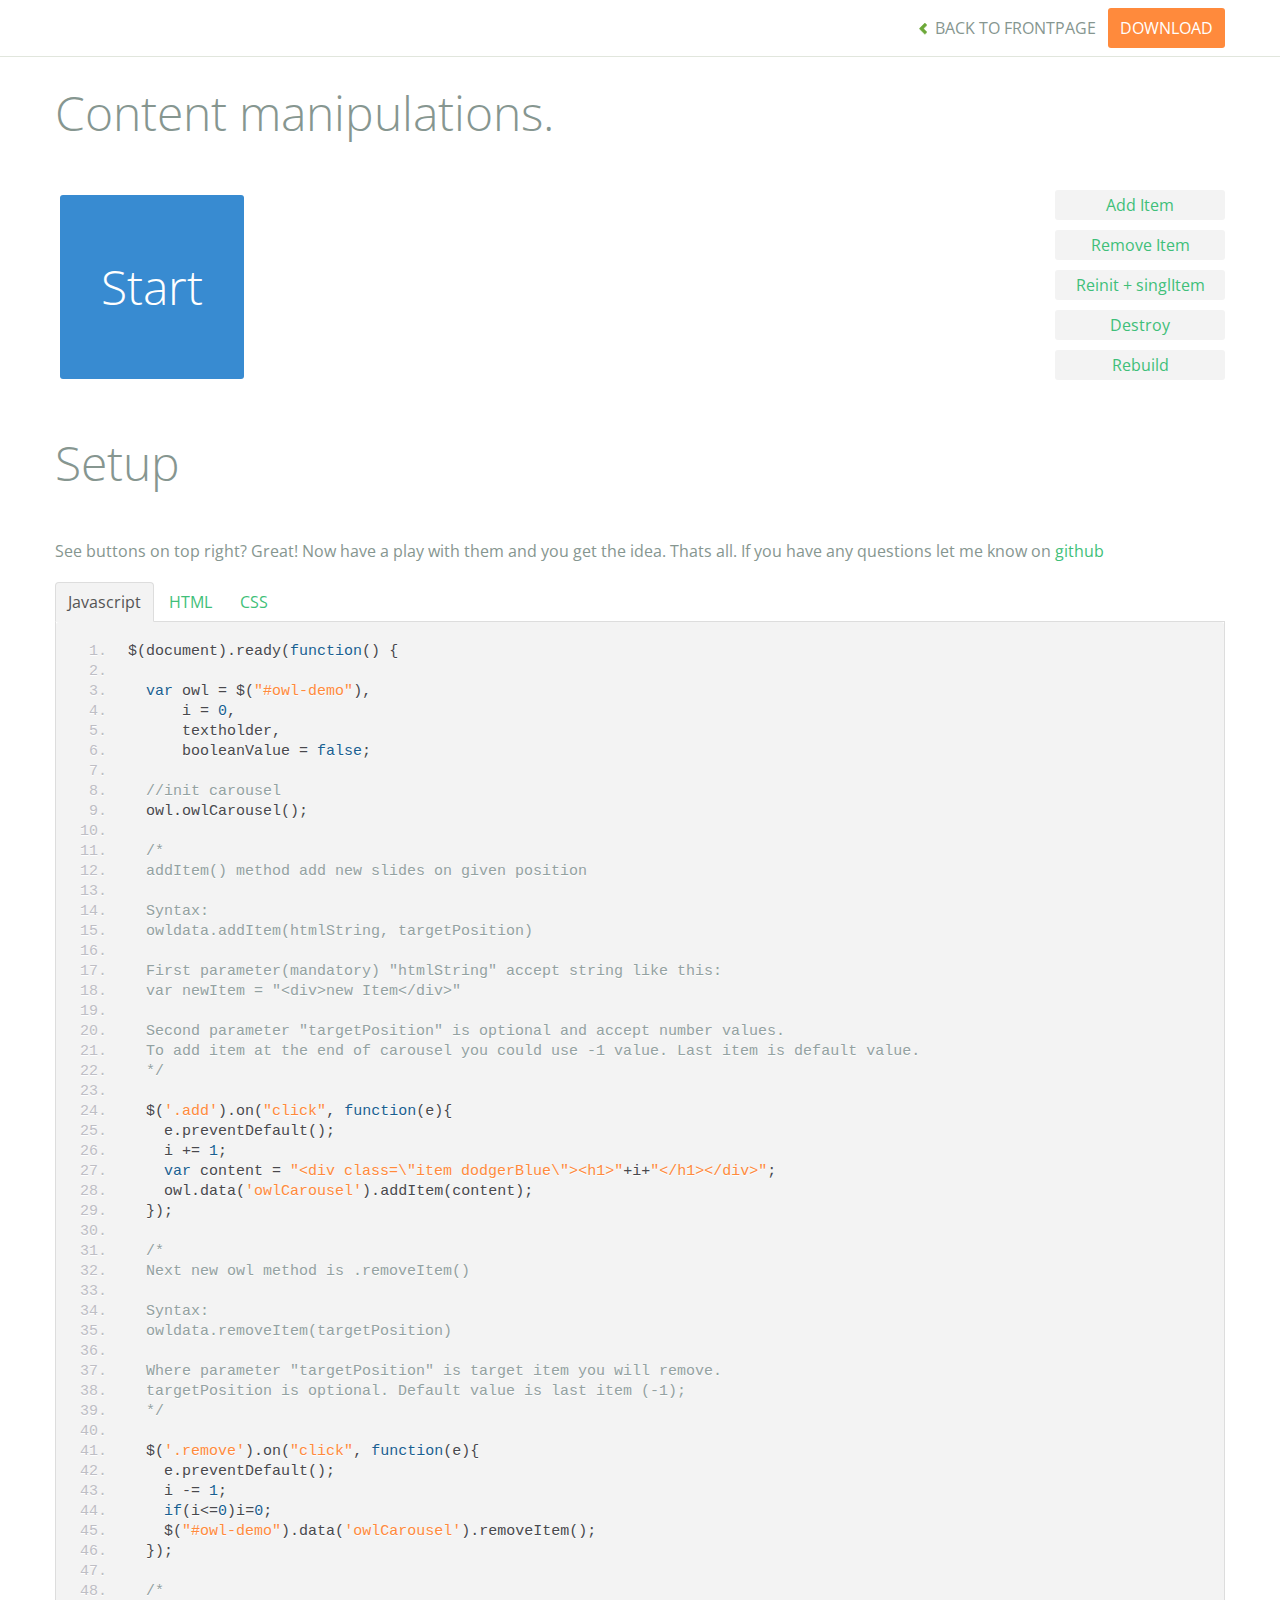
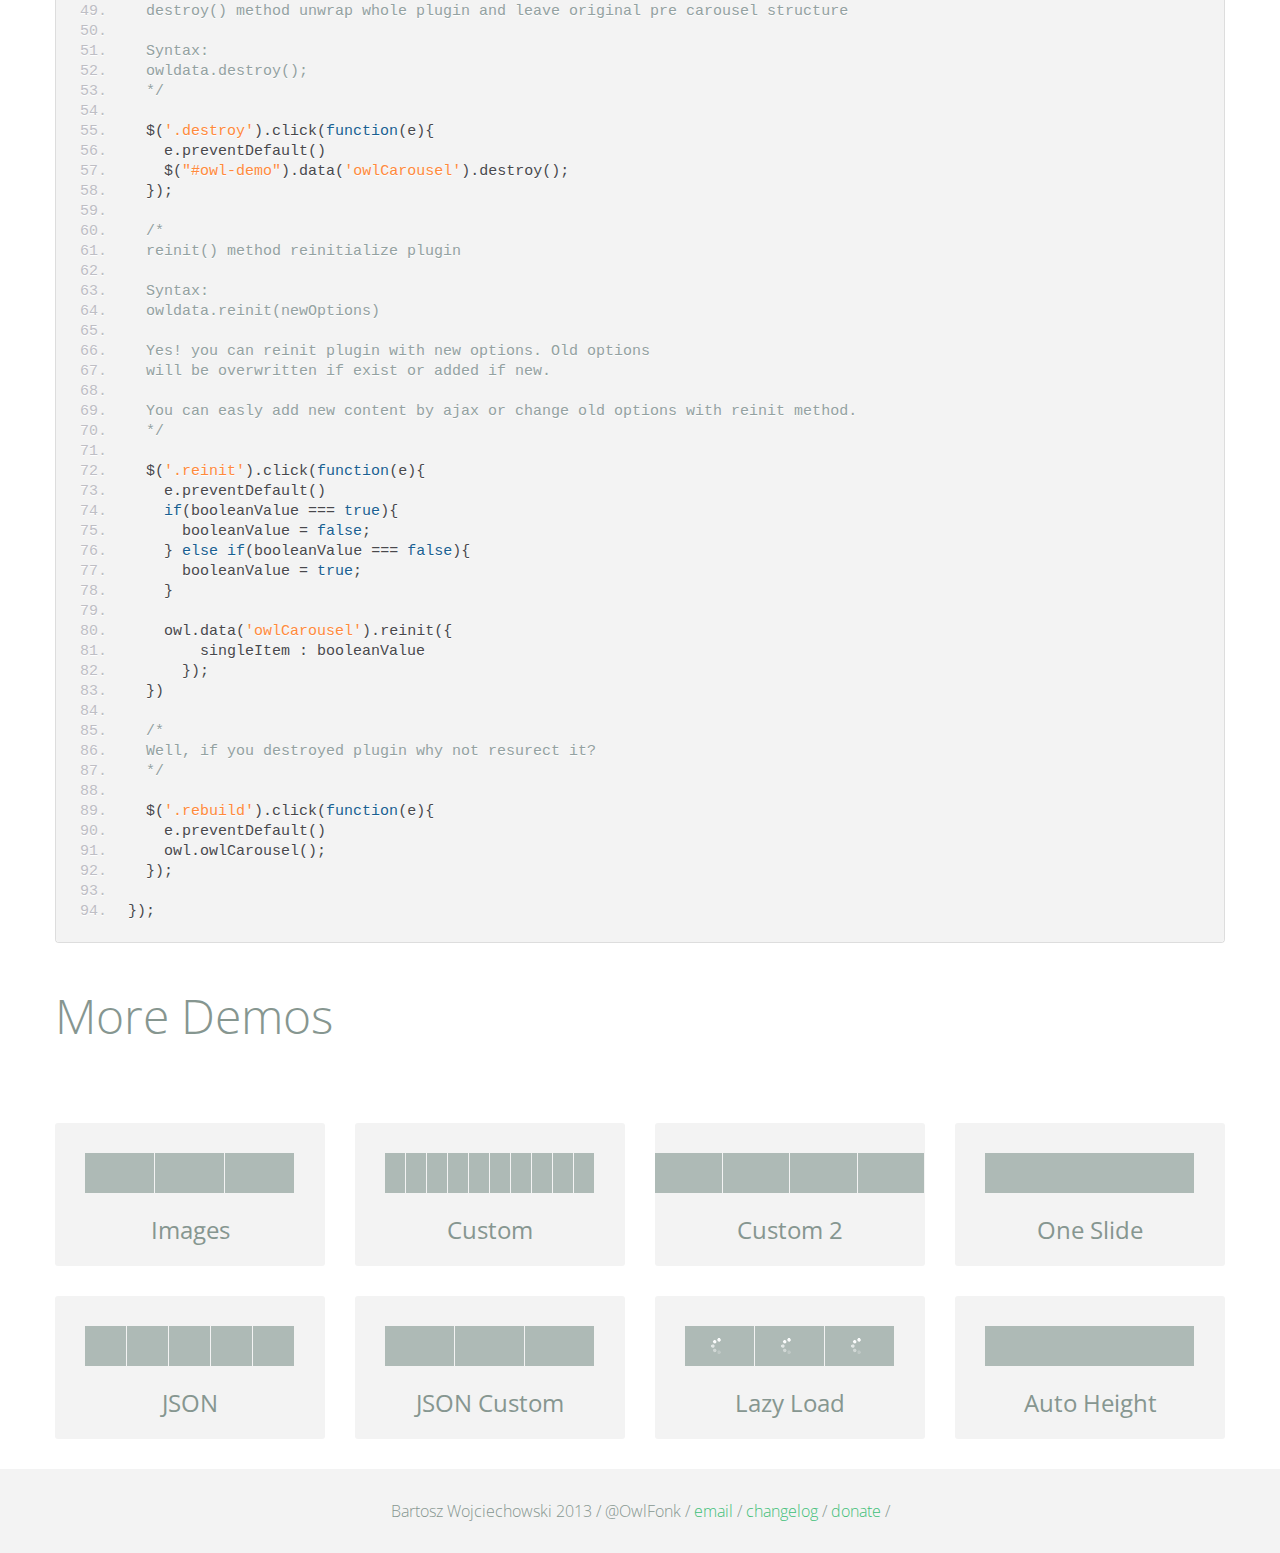
<file: lib/owl.carousel/demos/manipulations.html>
<!DOCTYPE html>
<html lang="en">
  <head>
    <meta charset="utf-8">
    <title>Owl Carousel - Content Manipulations</title>
    <meta name="viewport" content="width=device-width, initial-scale=1.0">
    <meta name="description" content="jQuery Responsive Carousel - Owl Carusel">
    <meta name="author" content="Bartosz Wojciechowski">
    
    <link href='http://fonts.googleapis.com/css?family=Open+Sans:400italic,400,300,600,700' rel='stylesheet' type='text/css'>
    <link href="../assets/css/bootstrapTheme.css" rel="stylesheet">
    <link href="../assets/css/custom.css" rel="stylesheet">

    <!-- Owl Carousel Assets -->
    <link href="../owl-carousel/owl.carousel.css" rel="stylesheet">
    <link href="../owl-carousel/owl.theme.css" rel="stylesheet">

    <!-- Prettify -->
    <link href="../assets/js/google-code-prettify/prettify.css" rel="stylesheet">
    

    <!-- Le fav and touch icons -->
    <link rel="apple-touch-icon-precomposed" sizes="144x144" href="../assets/ico/apple-touch-icon-144-precomposed.png">
    <link rel="apple-touch-icon-precomposed" sizes="114x114" href="../assets/ico/apple-touch-icon-114-precomposed.png">
      <link rel="apple-touch-icon-precomposed" sizes="72x72" href="../assets/ico/apple-touch-icon-72-precomposed.png">
                    <link rel="apple-touch-icon-precomposed" href="../assets/ico/apple-touch-icon-57-precomposed.png">
                                   <link rel="shortcut icon" href="../assets/ico/favicon.png">
  </head>
  <body>

      <div id="top-nav" class="navbar navbar-fixed-top">
        <div class="navbar-inner">
          <div class="container">
            <button type="button" class="btn btn-navbar" data-toggle="collapse" data-target=".nav-collapse">
            <span class="icon-bar"></span>
            <span class="icon-bar"></span>
            <span class="icon-bar"></span>
          </button>
            <div class="nav-collapse collapse">
            <ul class="nav pull-right">
              <li><a href="../index.html"><i class="icon-chevron-left"></i> Back to Frontpage</a></li>
              <li><a href="../owl.carousel.zip" class="download download-on" data-spy="affix" data-offset-top="450">Download</a></li>
            </ul>
            <ul class="nav pull-left">
              
            </ul>
            </div>
          </div>
        </div>
      </div>
   
    <div id="title">
      <div class="container">
        <div class="row">
          <div class="span12">
            <h1>Content manipulations.</h1>
          </div>
        </div>
      </div>
    </div>

      <div id="demo">
        <div class="container">
          <div class="row">

            <div class="span10">
              <div id="owl-demo" class="owl-carousel">
                <div class="item dodgerBlue"><h1>Start</h1></div>
              </div>
            </div>

            <div class="span2">
              
              <div class="left">
                <a href="" class="btn add">Add Item</a>
              </div>

              <div class="left">
                <a href="" class="btn remove">Remove Item</a>
              </div>

              <div class="left">
              <a class="btn reinit" href="">Reinit + singlItem</a>
              </div>

              <div class="left">
              <a class="btn destroy" href="">Destroy</a>
              </div>

              <div class="left">
              <a class="btn rebuild" href="">Rebuild</a>              
              </div>

            </div>

          </div>
        </div>

    </div>

    <div id="example-info">
      <div class="container">
        <div class="row">
          <div class="span12">
            <h1>Setup</h1>
            <p>See buttons on top right? Great! Now have a play with them and you get the idea. Thats all. If you have any questions let me know on <a href="https://github.com/OwlFonk/OwlCarousel">github</a> </p>
            <ul class="nav nav-tabs" id="myTab">
              <li class="active"><a href="#javascript">Javascript</a></li>
              <li><a href="#HTML">HTML</a></li>
              <li><a href="#CSS">CSS</a></li>
            </ul>
             
            <div class="tab-content">

              <div class="tab-pane active" id="javascript">
<pre class="pre-show prettyprint linenums">
$(document).ready(function() {

  var owl = $("#owl-demo"),
      i = 0,
      textholder,
      booleanValue = false;

  //init carousel
  owl.owlCarousel();

  /*
  addItem() method add new slides on given position

  Syntax:
  owldata.addItem(htmlString, targetPosition)

  First parameter(mandatory) "htmlString" accept string like this:
  var newItem = "&lt;div&gt;new Item&lt;/div&gt;"
  
  Second parameter "targetPosition" is optional and accept number values. 
  To add item at the end of carousel you could use -1 value. Last item is default value.
  */
  
  $('.add').on("click", function(e){
    e.preventDefault();
    i += 1;
    var content = "&lt;div class=\"item dodgerBlue\"&gt;&lt;h1&gt;"+i+"&lt;/h1&gt;&lt;/div&gt;";
    owl.data('owlCarousel').addItem(content);
  });

  /*
  Next new owl method is .removeItem()

  Syntax:
  owldata.removeItem(targetPosition)

  Where parameter "targetPosition" is target item you will remove. 
  targetPosition is optional. Default value is last item (-1);
  */

  $('.remove').on("click", function(e){
    e.preventDefault();
    i -= 1;
    if(i&lt;=0)i=0;
    $("#owl-demo").data('owlCarousel').removeItem();
  });

  /*
  destroy() method unwrap whole plugin and leave original pre carousel structure
  
  Syntax:
  owldata.destroy();
  */

  $('.destroy').click(function(e){
    e.preventDefault()
    $("#owl-demo").data('owlCarousel').destroy();
  });

  /*
  reinit() method reinitialize plugin 

  Syntax:
  owldata.reinit(newOptions)

  Yes! you can reinit plugin with new options. Old options
  will be overwritten if exist or added if new.

  You can easly add new content by ajax or change old options with reinit method.
  */

  $('.reinit').click(function(e){
    e.preventDefault()
    if(booleanValue === true){
      booleanValue = false;
    } else if(booleanValue === false){
      booleanValue = true;
    }

    owl.data('owlCarousel').reinit({
        singleItem : booleanValue
      });
  })

  /*
  Well, if you destroyed plugin why not resurect it?
  */

  $('.rebuild').click(function(e){
    e.preventDefault()
    owl.owlCarousel();
  });

});
</pre>  

              </div>

              <div class="tab-pane" id="HTML">
<pre class="pre-show prettyprint linenums">
&lt;div id="owl-demo" class="owl-carousel"&gt;
  &lt;div class="item dodgerBlue"&gt;&lt;h1&gt;Start&lt;/h1&gt;&lt;/div&gt;
&lt;/div&gt;
</pre>
              </div>

              <div class="tab-pane" id="CSS">
<pre class="pre-show prettyprint linenums">
#owl-demo .item{
  display: block;
  padding: 54px 0px;
  margin: 5px;
  color: #FFF;
  -webkit-border-radius: 3px;
  -moz-border-radius: 3px;
  border-radius: 3px;
  text-align: center;
}
.left{
  text-align: left;
  margin-bottom: 10px;
}
.left .btn {
  display: block;
}
</pre>
              </div>
            </div><!--End Tab Content-->

          </div>
        </div>
      </div>
    </div>

    <div id="more">
      <div class="container">

        <div class="row">
          <div class="span12">
            <h1>More Demos</h1>
          </div>
        </div>

        <div class="row demos-row">
          <div class="span3">
            <a href="images.html" class="demo-box">
              <div class="demo-wrapper demo-images clearfix">
                <div class="demo-slide"><div class="bg"></div></div>
                <div class="demo-slide"><div class="bg"></div></div>
                <div class="demo-slide"><div class="bg"></div></div>
              </div>
              <h3>Images</h3>
            </a>
          </div>

          <div class="span3">
            <a href="custom.html" class="demo-box">
              <div class="demo-wrapper demo-custom clearfix">
                <div class="demo-slide"><div class="bg"></div></div>
                <div class="demo-slide"><div class="bg"></div></div>
                <div class="demo-slide"><div class="bg"></div></div>
                <div class="demo-slide"><div class="bg"></div></div>
                <div class="demo-slide"><div class="bg"></div></div>
                <div class="demo-slide"><div class="bg"></div></div>
                <div class="demo-slide"><div class="bg"></div></div>
                <div class="demo-slide"><div class="bg"></div></div>
                <div class="demo-slide"><div class="bg"></div></div>
                <div class="demo-slide"><div class="bg"></div></div>
              </div>
              <h3>Custom</h3>
            </a>
          </div>

          <div class="span3">
            <a href="itemsCustom.html" class="demo-box">
              <div class="demo-wrapper demo-full clearfix">
                <div class="demo-slide"><div class="bg"></div></div>
                <div class="demo-slide"><div class="bg"></div></div>
                <div class="demo-slide"><div class="bg"></div></div>
                <div class="demo-slide"><div class="bg"></div></div>
              </div>
              <h3>Custom 2</h3>
            </a>
          </div>

          <div class="span3">
            <a href="one.html" class="demo-box">
              <div class="demo-wrapper demo-one clearfix">
                <div class="demo-slide"><div class="bg"></div></div>
              </div>
              <h3>One Slide</h3>
            </a>
          </div>

        </div>
        <div class="row demos-row">
          <div class="span3">
            <a href="json.html" class="demo-box">
              <div class="demo-wrapper demo-Json clearfix">
                <div class="demo-slide"><div class="bg"></div></div>
                <div class="demo-slide"><div class="bg"></div></div>
                <div class="demo-slide"><div class="bg"></div></div>
                <div class="demo-slide"><div class="bg"></div></div>
                <div class="demo-slide"><div class="bg"></div></div>
              </div>
              <h3>JSON</h3>
            </a>
          </div>

          <div class="span3">
            <a href="customJson.html" class="demo-box">
              <div class="demo-wrapper demo-Json-custom clearfix">
                <div class="demo-slide"><div class="bg"></div></div>
                <div class="demo-slide"><div class="bg"></div></div>
                <div class="demo-slide"><div class="bg"></div></div>
              </div>
              <h3>JSON Custom</h3>
            </a>
          </div>

          <div class="span3">
            <a href="lazyLoad.html" class="demo-box">
              <div class="demo-wrapper demo-lazy clearfix">
                <div class="demo-slide"><div class="bg"></div></div>
                <div class="demo-slide"><div class="bg"></div></div>
                <div class="demo-slide"><div class="bg"></div></div>
              </div>
              <h3>Lazy Load</h3>
            </a>
          </div>

          <div class="span3">
            <a href="autoHeight.html" class="demo-box">
              <div class="demo-wrapper demo-height clearfix">
                <div class="demo-slide"><div class="bg"></div></div>
              </div>
              <h3>Auto Height</h3>
            </a>
          </div>

        </div>
      </div>
    </div>
 
    <div id="footer">
      <div class="container">
        <div class="row">
          <div class="span12">
            <h5>Bartosz Wojciechowski 2013 / @OwlFonk / 
            <a href="mailto:owl@owlgraphic.com?subject=Hey Owl!">email</a> / 
            <a href="../changelog.html">changelog</a> /
            <a href="https://www.paypal.com/cgi-bin/webscr?cmd=_s-xclick&hosted_button_id=EFSGXZS7V2U9N">donate</a> / 
            <a href="https://twitter.com/share" class="twitter-share-button" data-url="http://owlgraphic.com/owlcarousel/" data-text="Awesome jQuery Owl Carousel Responsive Plugin" data-via="OwlFonk" data-count="none" data-hashtags="owlcarousel"></a>
            <script>
            var owldomain = window.location.hostname.indexOf("owlgraphic");
            if(owldomain !== -1){
              !function(d,s,id){var js,fjs=d.getElementsByTagName(s)[0],p=/^http:/.test(d.location)?'http':'https';if(!d.getElementById(id)){js=d.createElement(s);js.id=id;js.src=p+'://platform.twitter.com/widgets.js';fjs.parentNode.insertBefore(js,fjs);}}(document, 'script', 'twitter-wjs');
            }
            </script>
            </h5>
          </div>
        </div>
      </div>
    </div>

    <script src="../assets/js/jquery-1.9.1.min.js"></script> 
    <script src="../owl-carousel/owl.carousel.js"></script>


    <!-- Demo -->

    <style>
      #owl-demo .item{
        display: block;
        padding: 54px 0px;
        margin: 5px;
        color: #FFF;
        -webkit-border-radius: 3px;
        -moz-border-radius: 3px;
        border-radius: 3px;
        text-align: center;
      }
      .left{
        text-align: left;
        margin-bottom: 10px;
      }
      .left .btn {
        display: block;
      }
    </style>


    <script>
    $(document).ready(function() {

      var owl = $("#owl-demo"),
          i = 0,
          textholder,
          booleanValue = false;

      //init carousel
      owl.owlCarousel();

      /*
      addItem() method add new slides on given position

      Syntax:
      owldata.addItem(htmlString, targetPosition)

      First parameter(mandatory) "htmlString" accept string like this:
      var newItem = "<div>new Item</div>"
      
      Second parameter "targetPosition" is optional and accept number values. 
      To add item at the end of carousel you could use -1 value. Last item is default value.
      */
      
      $('.add').on("click", function(e){
        e.preventDefault();
        i += 1;
        var content = "<div class=\"item dodgerBlue\"><h1>"+i+"</h1></div>";
        owl.data('owlCarousel').addItem(content);
      });

      /*
      Next new owl method is .removeItem()

      Syntax:
      owldata.removeItem(targetPosition)

      Where parameter "targetPosition" is target item you will remove. 
      targetPosition is optional. Default value is last item (-1);
      */

      $('.remove').on("click", function(e){
        e.preventDefault();
        i -= 1;
        if(i<=0)i=0;
        $("#owl-demo").data('owlCarousel').removeItem();
      });

      /*
      destroy() method unwrap whole plugin and leave original pre carousel structure
      
      Syntax:
      owldata.destroy();
      */

      $('.destroy').click(function(e){
        e.preventDefault()
        $("#owl-demo").data('owlCarousel').destroy();
      });

      /*
      reinit() method reinitialize plugin 

      Syntax:
      owldata.reinit(newOptions)

      Yes! you can reinit plugin with new options. Old options
      will be overwritten if exist or added if new.

      You can easly add new content by ajax or change old options with reinit method.
      */

      $('.reinit').click(function(e){
        e.preventDefault()
        if(booleanValue === true){
          booleanValue = false;
        } else if(booleanValue === false){
          booleanValue = true;
        }

        owl.data('owlCarousel').reinit({
            singleItem : booleanValue
          });
      })

      /*
      Well, if you destroyed plugin why not resurect it?
      */

      $('.rebuild').click(function(e){
        e.preventDefault()
        owl.owlCarousel();
      });

    });
    </script>


    <script src="../assets/js/bootstrap-collapse.js"></script>
    <script src="../assets/js/bootstrap-transition.js"></script>
    <script src="../assets/js/bootstrap-tab.js"></script>

    <script src="../assets/js/google-code-prettify/prettify.js"></script>
    <script src="../assets/js/application.js"></script>

  </body>
</html>
</file>
<file: css/orlando.css>
@font-face {
	font-family: 'OpenSans';
	src: url("../fonts/Open_Sans/OpenSans-Regular.ttf");
	font-size: 1em;
}
@font-face {
	font-family: 'OpenSans-Light';
	src: url("../fonts/Open_Sans/OpenSans-Light.ttf");
	font-size: 1em;
}
header {
	width: 100%;
	height: 150px;
	background-color: rgba(94, 41, 154, .8);
	z-index: 2;
    position: relative;
}
header .container {
	position: relative;
}
header .header-black {
	background-color: #000;
	height: 40px;
}
header .header-black li {
	background-image: url("../img/clubs.png");
	background-repeat: no-repeat;
	display: inline-block;
	margin: 4px;
}
header .header-black li.club-01 {
	background-position: 0px 0px;
}
header .header-black li.club-02 {
	background-position: -48px 0px;
}
header .header-black li.club-03 {
	background-position: -95px 0px;
}
header .header-black li.club-04 {
	background-position: -140px 0px;
}
header .header-black li.club-05 {
	background-position: -189px 0px;
}
header .header-black li.club-06 {
	background-position: -239px 0px;
}
header .header-black li.club-07 {
	background-position: -288px 0px;
}
header .header-black li.club-08 {
	background-position: -334px 0px;
}
header .header-black li.club-09 {
	background-position: -381px 0px;
}
header .header-black li.club-10 {
	background-position: -429px 0px;
}
header .header-black li.club-11 {
	background-position: -478px 0px;
}
header .header-black li.club-12 {
	background-position: -527px 0px;
}
header .header-black li.club-13 {
	background-position: -579px 0px;
}
header .header-black li.club-14 {
	background-position: -629px 0px;
}
header .header-black li.club-15 {
	background-position: -671px 0px;
}
header .header-black li.club-16 {
	background-position: -719px 0px;
}
header .header-black li.club-17 {
	background-position: -763px 0px;
}
header .header-black li.club-18 {
	background-position: -808px 0px;
}
header .header-black li.club-19 {
	background-position: -853px 0px;
}
header .header-black li.club-20 {
	background-position: -900px 0px;
}
header .header-black li.club-21 {
	background-position: -950px 0px;
}
header .header-black li.club-22 {
	background-position: -1000px 0px;
}
header .header-black li a {
	width: 32px;
	height: 32px;
	display: block;
}
header #logotipo {
	position: absolute;
	top: 20px;
	z-index: 3;
}
#banner h1.efeito {
	color:red;
	font-size:12em;
}
#menu {
	margin: 12px 0;
}
#menu li {
	display: inline-block;
	font-family: "OpenSans";
}
#menu li.search {
	width: 182px;
	transition-timing-function: cubic-bezier(1,-.91,.91,1);
	transition-duration: 1s;
}
#menu li.search.ativo {
	width: 300px;
}
#menu li.search input {
	background-color: #5C2D90;
	color: #fff;
	border: none;
	height: 30px;
	line-height: 30px;
	padding-left: 8px;
}
#menu li.search.ativo input {
	width: 300px;
}
#menu li.search ::-webkit-input-placeholder {
	color: #fff;	
}
#menu li.search button {
	background: none;
	border: none;
	position: absolute;
    right: 3px;
    top: 7px;
}
#menu li.search button i {
	font-size: 14px;
	color: rgba(255, 255, 255, .5);
}
#menu li a {
	color: #FFF;
	font-size: 16px;
	padding: 10px 25px;
	font-weight: bold;
}
#menu li.search .input-group {
	top: 8px;
}
#banner {
	width: 100%;
	height: 728px;
	position: relative;
	background: url("../img/banner.jpg") no-repeat;
	background-position: 0px -100px;
	top: -130px;
	background-size: 100%;
}
#banner h1 {
	transition:1s;
	color: #fff;
	top: 300px;
	position: relative;
	font-size: 92px;
	text-shadow:2px 2px 2px rgba(0, 0, 0, .45);
	font-family: 'OpenSans-Light';
	margin-left: 50px;
}
#banner h1 small {
	font-size: 32px;
	display: block;
	color: #FFF;
	font-family: 'OpenSans';
	font-weight: bold;
}
#news {
	position: relative;
    top: -110px;
}
#news h2 {
	color:#5E2799;
	font-family: 'OpenSans-Light';
	font-size: 48px;
	text-transform: uppercase;
	text-align: center;
}
#news hr {
	border:#FDE192 solid 8px;
	width: 200px;
	margin: 0 auto;
}
#news .thumbnails {
	margin-top: 20px;
}
#news .thumbnails h3 {
	color: #5E299A;
	font-size: 18px;
	font-family: 'OpenSans';
	font-weight: bold;
	margin-bottom: 0;
}
#news .thumbnails time {
	color:#A7A7A7;
	font-size: 18px;
	font-family: 'OpenSans';
}
#news .thumbnails .item-inner {
	padding: 10px;
}
#news .thumbnails .item-inner img {
	width: 100%;
}
#estatisticas {
	background-color: #5E299A;
	width: 100%;
	height: 200px;
	text-align: center;
}
#estatisticas p {
	color: #FDE092;
	text-transform: uppercase;
	font-family: 'OpenSans-Light';
	font-size: 64px;
	margin-top: 36px;
}
#estatisticas p small {
	color: #fff;
	font-size: 24px;
	display: block;
}
#call-to-action {
	text-align: center;
	margin-top: 105px;
}
#call-to-action h2 {
	color:#5E2799;
	font-family: 'OpenSans-Light';
	font-size: 48px;
	text-align: center;
}
#call-to-action hr {
	border:#FDE192 solid 8px;
	width: 200px;
	margin: 0 auto;
}
#call-to-action p {
	margin-top: 60px;
	margin-bottom: 40px;
	color: #656565;
}
#call-to-action .btn {
	min-width: 164px;
    height: 44px;
    line-height: 34px;
    border-radius: 0;
}
#call-to-action .btn-roxo {
    color: #fff;
    background-color: #5E299A;
    border-color: #5E299A;
}
#call-to-action .btn-amarelo {
    color: #000;
    background-color: #FDE192;
    border-color: #FDE192;
}
#call-to-action .row-max-400 {
	margin: 0 auto;
	max-width: 400px;
}
footer {
	margin-top: 110px;
}
footer .row {
	width: 100%;
}
footer .row p {
	line-height: 55px;
	margin-bottom: 0;
}
footer .row-cinza-claro {
	height: 200px;
	background-color: #171F26;
}
footer .row-cinza-escuro {
	height: 60px;
	background-color: #11171D;
	border-top: #242D37 1px solid;
}
footer .pull-left {
	font-family: 'OpenSans';
	font-size: 14px;
	color: #666;
}
footer .text-roxo {
	color: #623291;
	font-family: 'OpenSans';
	font-weight: bold;
	font-size: 14px;
}
footer .logotipo {
	margin-top: 28px;
}
footer .col-popular-post,
footer .col-links,
footer .col-get-in-touch {
	margin-top: 40px;
}
footer .row-cols h4 {
	font-family: 'OpenSans';
	font-size: 16px;
	color: #FFF;
	padding-bottom: 17px;
	border-bottom: #242D37 1px solid;
}
footer .row-cols h5 {
	color: #666;
	font-family: Arial;
	font-size: 14px;
	margin-bottom: 0;
}
footer .row-cols time {
	color: #FDE092;
	font-family: Arial;
	font-size: 14px;
}
footer .col-links a {
	color: #FFF;
	font-family: Arial;
	font-size: 14px;
}
footer .col-links .fa {
	margin: 0 6px;
}
footer .col-get-in-touch address {
	color:#666;
	font-family: Arial;
	font-size: 14px;
	margin-bottom: 6px;
}
footer .col-get-in-touch address span {
	display: inline-block;
}
footer .col-get-in-touch address i {
	position: relative;
	top: -14px;
}
footer .col-get-in-touch i {
	color: #9B9B9B;
	font-size: 20px;
	margin: 0 6px;

}
footer .col-get-in-touch a {
	color: #666;
}
footer .col-get-in-touch p {
	line-height: 20px;
}
footer .list-socials {
	margin-top: 4px;
}
footer .list-socials li {
	display: inline-block;
	margin-right: 8px;
}
footer .list-socials a {
	display: block;
	border: #9B9B9B 1px solid;
	width: 28px;
	height: 28px;
	line-height: 28px;
	border-radius: 14px;
	text-align: center;
}
footer .list-socials i {
	font-size: 16px;
	margin: 7px auto;
}
video {
	width: 60%;
}
</file>
<file: css/orlando-mobile.css>
/*Tamanho padrão para tablets*/
@media only screen and (max-width: 768px){
	.header-black ul {
		display: none;
	}
}
/*Tamanho padrão para smartphones*/
@media only screen and (max-width: 480px){
	.header-black ul, #menu {
		display: none;
	}
	#logotipo {
		left: 32%;
	}


}
</file>
<file: lib/owl.carousel/assets/js/google-code-prettify/prettify.css>
.com { color: #93a1a1; }
.lit { color: #195f91; }
.pun, .opn, .clo { color: #93a1a1; }
.fun { color: #dc322f; }
.str, .atv { color: #ff8a3c; }
.kwd, .prettyprint .tag { color: #195f91; }
.typ, .atn, .dec, .var { color: #3fbf79; }
.pln { color: #48484c; }
.pun{ color:#48484c; }
pre.prettyprint {
  padding: 20px;
  background-color: #f3f3f3;
  border: 0px solid #e1e1e8;
}


/* Specify class=linenums on a pre to get line numbering */
ol.linenums {
  margin: 0 0 0 40px; /* IE indents via margin-left */
}
ol.linenums li {
  padding-left: 12px;
  color: #bebec5;
  line-height: 20px;
  text-shadow: 0 1px 0 #fff;
}
</file>
<file: lib/owl.carousel/assets/css/custom.css>
/* Owl Carousel Bootstrap Custom CSS */

/* Header Navigation */
#top-nav{
	border-bottom: 1px solid #e1e6dd;
	background: #FFF;
	-webkit-transform: translateZ(0)

}
#top-nav.navbar{
	margin-bottom: 0px;

}
#top-nav.navbar .nav{
	margin: 8px 0px;
}
	
#top-nav.navbar .nav > li > a {
	padding: 6px 12px;
	margin: 0px;
	text-transform: uppercase;
	font-weight: 400;

	-webkit-transition: background-color 200ms ease;
	-moz-transition: background-color 200ms ease;
	-o-transition: background-color 200ms ease;
	transition: background-color 200ms ease;
}
#top-nav.navbar .nav > li > a.download{
	-webkit-border-radius: 3px;
	-moz-border-radius: 3px;
	border-radius: 3px;
}

#top-nav.navbar .nav > li > a.download-on{
	background-color: #ff8a3c;
	color: #ffffff;
}
#top-nav.navbar .nav > li > a.download-on:hover{
	color: #ffffff;
	background-color: #ff7920;
}
.btn-navbar span.icon-bar{
	margin-top: 0px;
}

/* Header  */

#header{
	background: #f1f1f1;
	padding: 100px 0 100px;
}
#header h1{
	color: #7fc242;
	margin-bottom: 10px;
	margin-top: 40px;
}
#header h3{
	margin-bottom: 30px;
	width: 400px;
}
#header .btn-success {
	padding: 15px 30px;
	margin-bottom: 5px;
}
#header .logo{
	display: block;
	margin-top:60px;
	float: right
}
img.arrow-down{
	margin: 0 auto;
	display: block;
}
h1{
	margin-top: 80px;
}

pre.pre-show{
	margin: 40px 0px;

}
.tab-content pre.pre-show{
	margin: 0px 0px 0px 0px;
}
.nav-tabs{
	margin-top: 20px;
	margin-bottom: 0px;
	
}
.tab-content{
	border-left: 1px solid #ddd;
	border-right: 1px solid #ddd;
	border-bottom: 1px solid #ddd;
	-webkit-border-radius: 0px 0px 4px 4px;
	-moz-border-radius: 0px 0px 4px 4px;
	border-radius: 0px 0px 4px 4px;
	
}
/* Content */
.table th, .table td {
padding: 8px 12px;
}

/* Footer */

#footer{
	padding: 20px 0px;
	background: #f3f3f3;
	text-align: center
}
.twitter-share-button{
	top: 4px;
	position: relative;
}

/* Demo Slides */

#owl-example .item{
	padding: 30px 0px;
	margin: 10px;
	color: #FFF;
	-webkit-border-radius: 3px;
	-moz-border-radius: 3px;
	border-radius: 3px;
	text-align: center;
}
#owl-example .item img{
	width: auto;
	margin: 0 auto;
	display: block;
}
#owl-example .item h3{
	font-size: 28px;
	font-weight: 300;
	margin: 25px 0 0;
}
#owl-example .item h4{
	margin: 5px 0 0;
	font-size: 18px;
}
.item h1{
	margin: inherit;
}

.orange{
	background: #ff8a3c;
}
.darkCyan{
	background: #42bdc2;
}
.forestGreen{
	background: #7fc242;
}
.yellow {
	background: #ffd800;
}
.dodgerBlue {
	background: #388bd1;
}
.skyBlue {
	background: #a1def8;
}
.zombieGreen {
	background: #3fbf79;
}
.violet {
	background: #db6ac5;
}
.yellowLight {
	background: #fee664;
}
.steelGray {
	background: #cad3d0;
}

/* More Demo Box */

#example-info h1,
#more h1{
	margin-top: 40px;
}
.demos-row{
	margin-top: 30px;
	margin-bottom: 30px;
}
.demo-page{
	margin-top: 0px;
	margin-bottom: 100px;
}
.demo-box{
	display: block;
	background: #f3f3f3;
	text-align: center;
	font-size: 18px;
	-webkit-border-radius: 3px;
	-moz-border-radius: 3px;
	border-radius: 3px;
}
.demo-box h3{
	padding-bottom:20px;
	margin: 0px;
	color: #869690;
}
.demo-box:hover{
	text-decoration: none;
}
.demo-wrapper{
	padding: 30px 0px 20px 0px;
	padding-left: 30px;
	padding-right: 30px;
}
.demo-slide {
	float: left;
}
.demo-slide .bg{
	background: #aebab6;
	margin-right: 1px;
	height: 100%;
}
.demo-box:hover .demo-slide .bg{
	background: #7fc242;
}
/* Images */
.demo-images .demo-slide{
	height: 40px;
	width: 33.3333333%;
}

/* Full */
.demo-full {
	padding-left: 0px;
	padding-right: 0px;
}
.demo-full .demo-slide{
	height: 40px;
	width: 25%;
}

/* Custom */
.demo-custom .demo-slide{
	height: 40px;
	width: 10%;
}
/* One */
.demo-one .demo-slide{
	height: 40px;
	width: 100%;
}

/* json */

.demo-Json .demo-slide {
	height: 40px;
	width: 20%;
}
.demo-Json-custom .demo-slide{
	height: 40px;
	width: 33.3333333%;
}
/* loading icon */

.demo-lazy .demo-slide{
	height: 40px;
	width: 33.3333333%;
}
.demo-lazy .demo-slide .bg{
background: url('../img/AjaxLoader.gif') no-repeat center center #aebab6;
}

/* Auto Height */
.demo-height .demo-slide{
	height: 40px;
	width: 100%;
}

/* Changelog  */
#changelog{
	margin-bottom: 40px;
}
#changelog .label{
	margin-bottom:10px;
}
#changelog .log{
	margin-bottom: 30px;
	padding-bottom: 30px;
	border-bottom: 1px solid #e1e6dd;
}
/* Faq */
#faq dt {
	line-height: 26px;
}
#faq dd{
	line-height: 22px;
	margin-bottom: 20px;
}



/* Responsive Stuff */


@media (max-width: 979px) {
	.navbar-fixed-top .navbar-inner, .navbar-fixed-bottom .navbar-inner {
	padding: 0px;
	}
	.navbar-fixed-top, .navbar-fixed-bottom {
	position: fixed;
	}
}
@media (max-width: 768px) {
	.navbar.navbar-fixed-top{
		position: static;
	}
	.btn.btn-navbar{
		margin: 9px 20px 9px 8px;
		padding: 10px 10px;
	}
	.nav-collapse .nav > li{
		border-top: 1px solid #e1e6dd;
		text-align: center
	}
	#header .logo{
		margin-top:40px;
		margin: 20px auto 0px;
		float: none;
		height: 150px;
	}
	#header {
		text-align: center;
		padding: 60px 0px 30px;
	}
	#header h1{
		margin: 10px 0;
	}
	#header h3{
	margin-bottom: 10px;
	width: auto;
	padding: 0px 20px;
	}
	h1 {
		font-size: 38px;
		margin: 20px 0;
	}
	h2 {
		font-size: 24px;
	}
	h3 {
		font-size: 20px;
	}
	h4 {
		font-size: 16px;
	}
	h5 {
		font-size: 13px;
	}
	h6 {
		font-size: 12px;
	}

}


@media (max-width: 480px) {
	.navbar-fixed-top, .navbar-fixed-bottom {
	position: static;
	}
	#header {
		text-align: center;
		padding: 20px 0px 20px;
	}
	#header .logo{
		margin-top:0px;
	}

}

/*
NO MORE TABLES!! ;)
*/
@media (max-width: 767px) {

	.hp-table table, .hp-table thead, .hp-table .hp-table tbody, .hp-table th, .hp-table td, .hp-table tr { 
		display: block; 
	}
	.hp-table thead tr { 
		display: none;
	}
	.hp-table tr { border: 0px solid #ccc; margin-bottom: 10px; }
	
	.hp-table td:before { 
		top: 6px;
		left: 6px;
		width: 45%; 
		padding-right: 10px; 
		white-space: nowrap;
	}

	.hp-table td:nth-of-type(2):before { 
		content: "Default:";
		font-weight: bold;
	}
	.hp-table td:nth-of-type(3):before { 
		content: "Type:";
		font-weight: bold;
	}
	.hp-table td:nth-of-type(4):before { 
		content: "Description:";
		font-weight: bold;
	}
}
</file>
